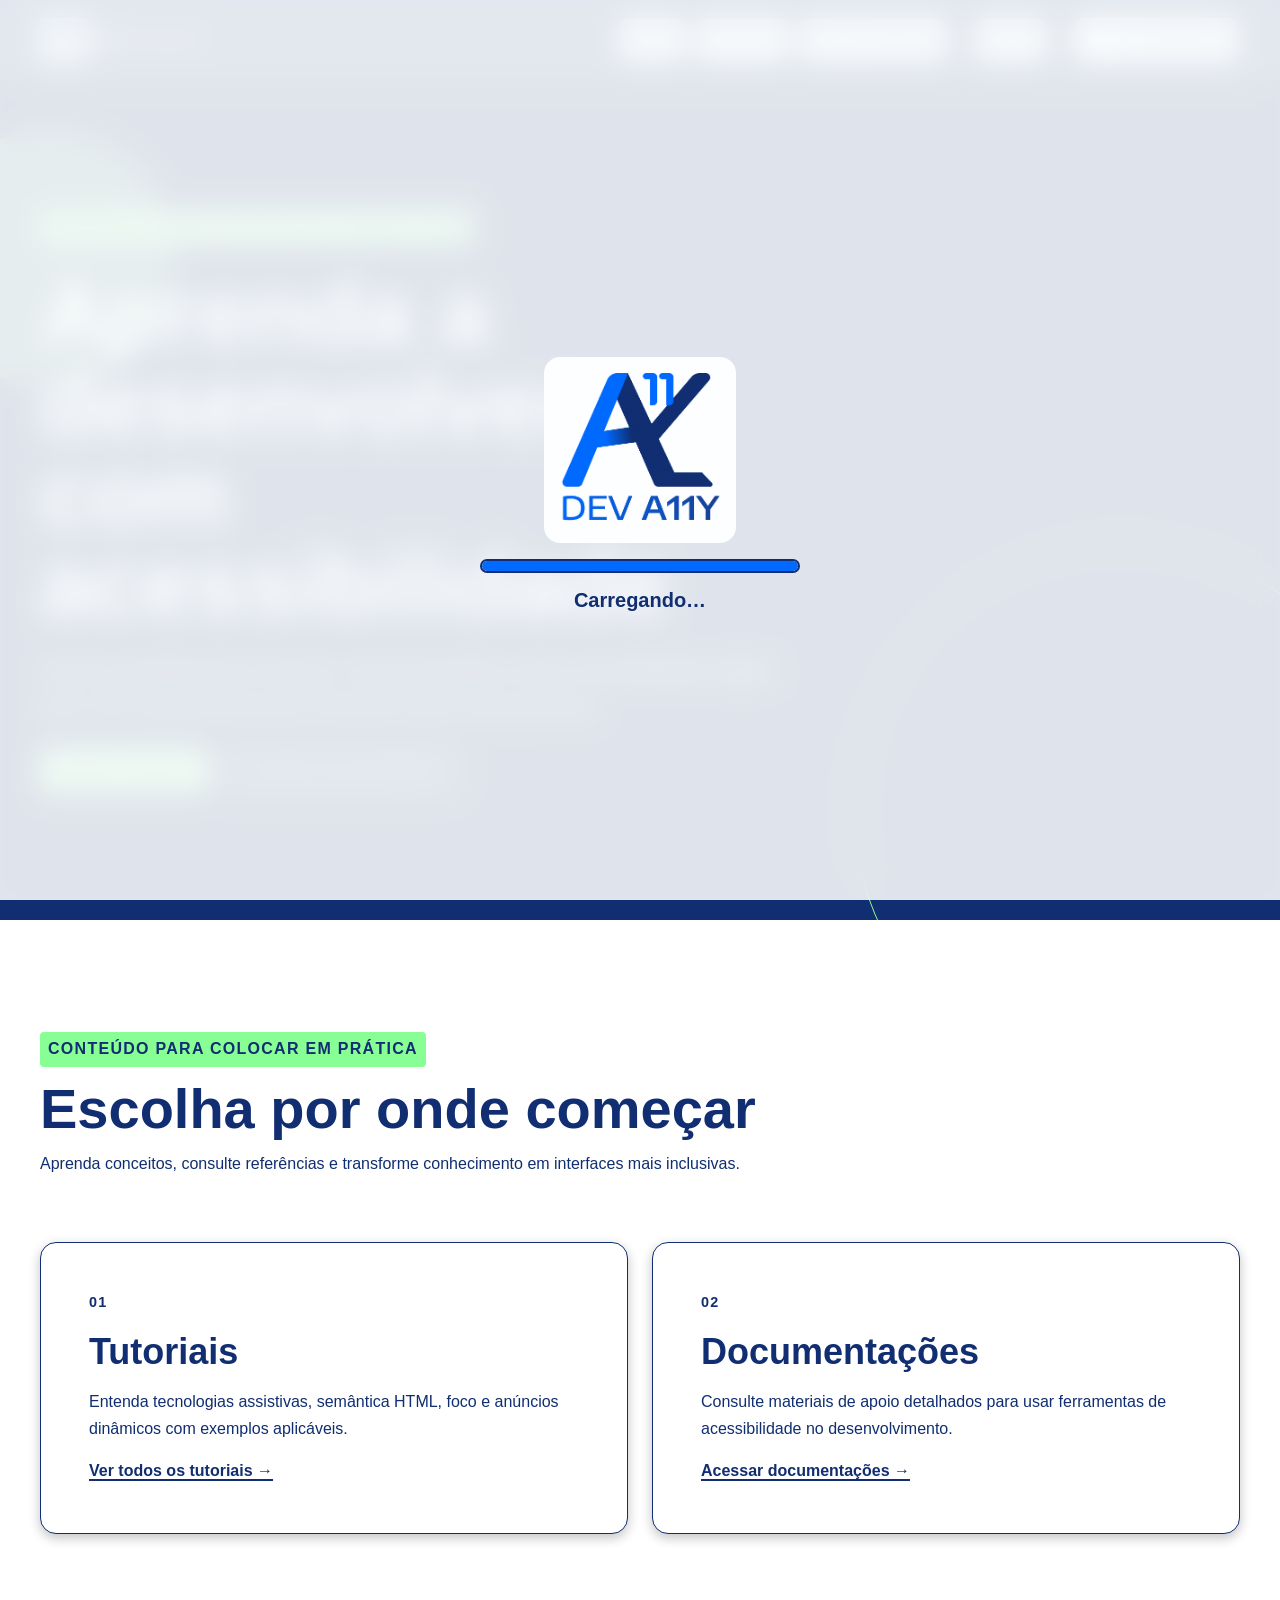
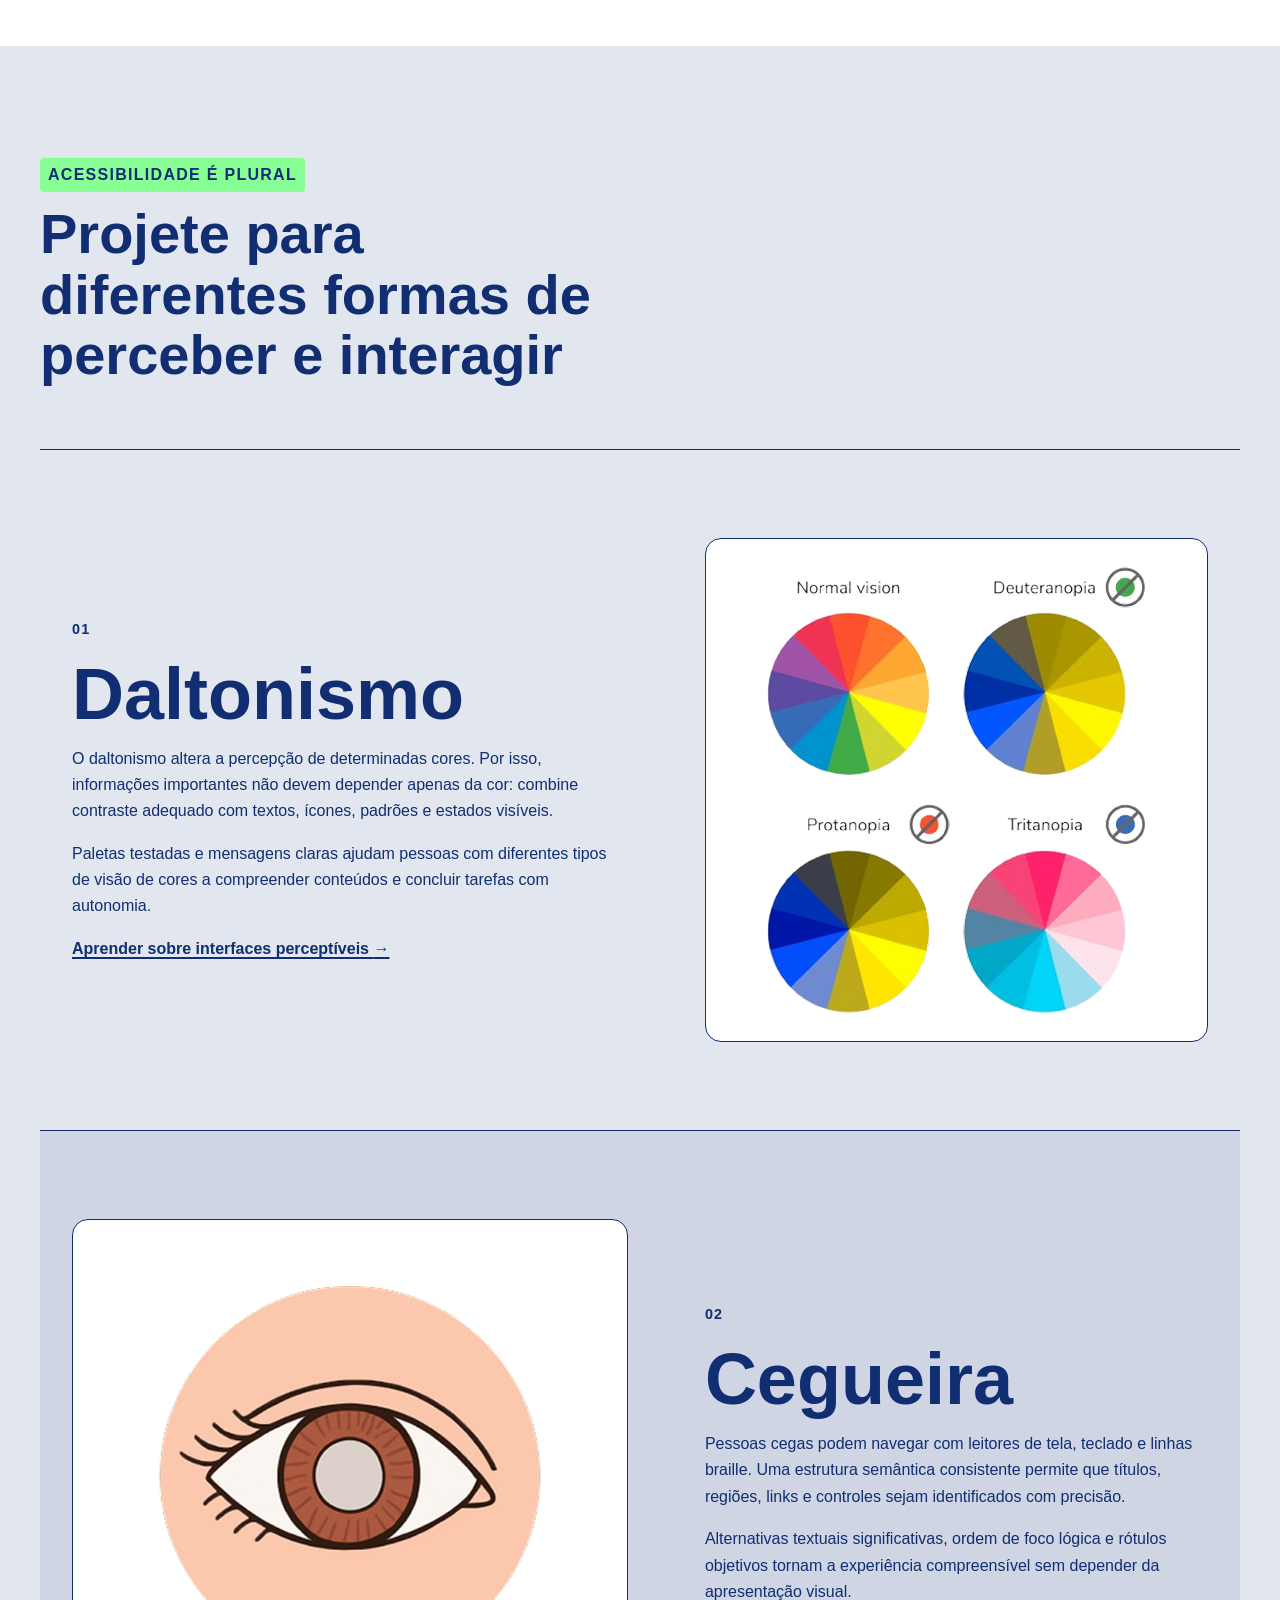
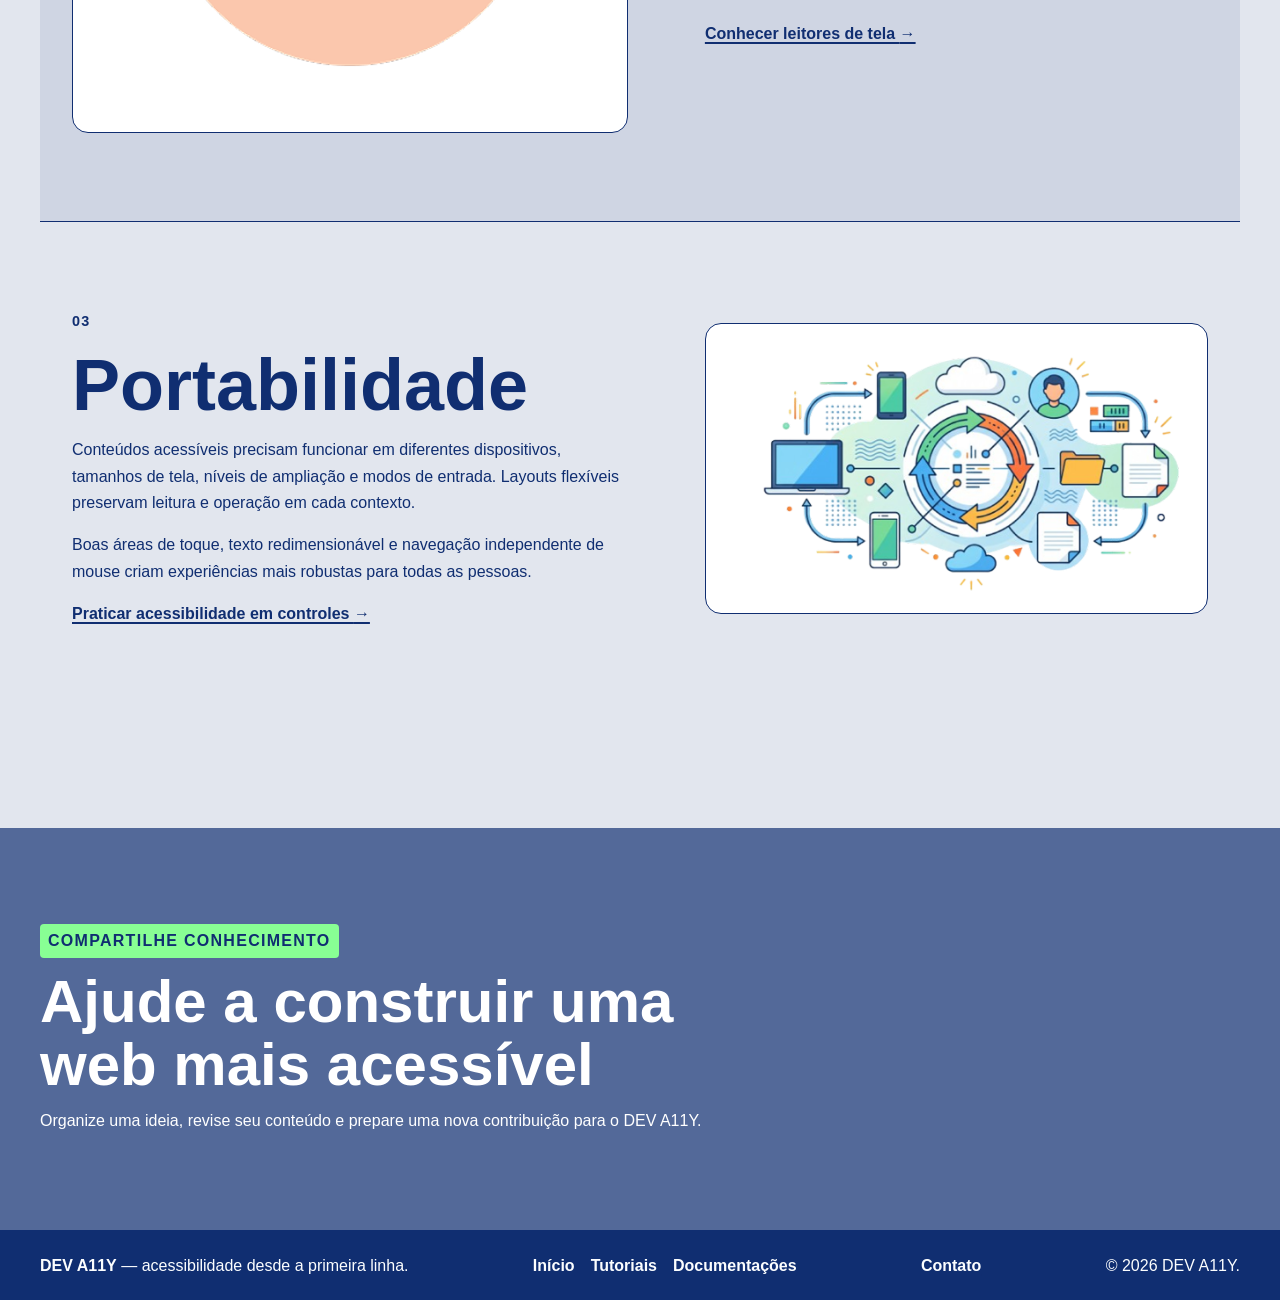
<file: index.html>
<!DOCTYPE html>
<html lang="pt-BR" data-palette="palette-01" data-font-scale="72">
<head>
    <meta charset="UTF-8">
    <meta name="viewport" content="width=device-width, initial-scale=1.0">
    <meta name="description" content="Aprenda desenvolvimento acessível com tutoriais gratuitos, documentação e exercícios práticos do DEV A11Y.">
    <title>Início | DEV A11Y</title>
    <link rel="icon" type="image/png" href="./assets/images/DevA11Y-logo.png">
    <link rel="stylesheet" href="./Style/base.css">
    <link rel="stylesheet" href="./Style/index.css">
    <script src="./js/app.js" defer></script>
</head>
<body data-page="home">
    <a class="skip-link" href="#conteudo-principal">Ir para o conteúdo principal</a>

    <header class="site-header">
        <div class="shell site-header__inner">
            <a class="brand" href="./index.html" aria-label="DEV A11Y — página inicial">DEV A11Y</a>

            <nav class="primary-nav" aria-label="Navegação principal">
                <ul class="nav-list">
                    <li><a href="./index.html" aria-current="page">Início</a></li>
                    <li><a href="./html/blog.html">Tutoriais</a></li>
                    <li><a href="./html/artigos.html">Documentações</a></li>
                    <li><a href="./html/post.html">Criar conteúdo</a></li>
                </ul>
            </nav>

            <details class="a11y-tools" data-a11y-tools>
                <summary>Acessibilidade</summary>
                <div class="a11y-panel">
                    <div class="a11y-fields">
                        <fieldset>
                            <legend>Mudar paleta para o daltonismo</legend>
                            <div class="a11y-palette-options">
                                <button class="a11y-swatch" type="button" data-palette-option="palette-01" aria-label="Paleta 1, branco, azul-escuro e verde-claro" aria-pressed="true"><span aria-hidden="true">1</span></button>
                                <button class="a11y-swatch" type="button" data-palette-option="palette-02" aria-label="Paleta 2, preto com cinza" aria-pressed="false"><span aria-hidden="true">2</span></button>
                                <button class="a11y-swatch" type="button" data-palette-option="palette-03" aria-label="Paleta 3, azul-violeta com amarelo" aria-pressed="false"><span aria-hidden="true">3</span></button>
                                <button class="a11y-swatch" type="button" data-palette-option="palette-04" aria-label="Paleta 4, verde-escuro com ciano" aria-pressed="false"><span aria-hidden="true">4</span></button>
                                <button class="a11y-swatch" type="button" data-palette-option="palette-05" aria-label="Paleta 5, cinza-escuro com cinza-claro" aria-pressed="false"><span aria-hidden="true">5</span></button>
                                <button class="a11y-swatch" type="button" data-palette-option="palette-06" aria-label="Paleta 6, azul-petróleo com verde-limão" aria-pressed="false"><span aria-hidden="true">6</span></button>
                                <button class="a11y-swatch" type="button" data-palette-option="palette-07" aria-label="Paleta 7, verde-petróleo com verde-claro" aria-pressed="false"><span aria-hidden="true">7</span></button>
                                <button class="a11y-swatch" type="button" data-palette-option="palette-08" aria-label="Paleta 8, verde-petróleo com rosa" aria-pressed="false"><span aria-hidden="true">8</span></button>
                            </div>
                        </fieldset>

                        <fieldset>
                            <legend>Mudar o tamanho da fonte</legend>
                            <div class="a11y-font-controls">
                                <button type="button" data-font-decrease aria-label="Diminuir o tamanho da fonte">−</button>
                                <output data-font-label>72%</output>
                                <button type="button" data-font-increase aria-label="Aumentar o tamanho da fonte">+</button>
                            </div>
                        </fieldset>
                    </div>
                    <button class="button button--secondary" type="button" data-a11y-close>Fechar</button>
                </div>
            </details>
        </div>
    </header>

    <main id="conteudo-principal" tabindex="-1">
        <section class="home-hero" aria-labelledby="titulo-home">
            <div class="shell home-hero__content">
                <p class="home-hero__eyebrow">Desenvolvimento inclusivo começa aqui</p>
                <h1 id="titulo-home">Aprenda a desenvolver com acessibilidade</h1>
                <p class="home-hero__subtitle">Acesse gratuitamente tutoriais e documentações sobre acessibilidade digital para criar experiências que funcionem para mais pessoas.</p>
                <div class="home-hero__actions">
                    <a class="button button--primary" href="./html/blog.html">Explorar tutoriais</a>
                    <a class="button button--secondary" href="./html/artigos.html">Consultar documentações</a>
                </div>
            </div>
        </section>

        <section class="home-paths" aria-labelledby="titulo-caminhos">
            <div class="shell">
                <div class="home-section-heading">
                    <p class="home-section-heading__eyebrow">Conteúdo para colocar em prática</p>
                    <h2 id="titulo-caminhos">Escolha por onde começar</h2>
                    <p>Aprenda conceitos, consulte referências e transforme conhecimento em interfaces mais inclusivas.</p>
                </div>
                <div class="home-card-grid">
                    <article class="home-card">
                        <div class="home-card__number" aria-hidden="true">01</div>
                        <h3>Tutoriais</h3>
                        <p>Entenda tecnologias assistivas, semântica HTML, foco e anúncios dinâmicos com exemplos aplicáveis.</p>
                        <a href="./html/blog.html">Ver todos os tutoriais <span aria-hidden="true">→</span></a>
                    </article>
                    <article class="home-card">
                        <div class="home-card__number" aria-hidden="true">02</div>
                        <h3>Documentações</h3>
                        <p>Consulte materiais de apoio detalhados para usar ferramentas de acessibilidade no desenvolvimento.</p>
                        <a href="./html/documentacao.html">Acessar documentações <span aria-hidden="true">→</span></a>
                    </article>
                </div>
            </div>
        </section>

        <section class="home-features" aria-labelledby="titulo-acessibilidade">
            <div class="shell">
                <div class="home-section-heading">
                    <p class="home-section-heading__eyebrow">Acessibilidade é plural</p>
                    <h2 id="titulo-acessibilidade">Projete para diferentes formas de perceber e interagir</h2>
                </div>

                <article class="home-feature">
                    <div class="home-feature__content">
                        <p class="home-feature__index" aria-hidden="true">01</p>
                        <h3>Daltonismo</h3>
                        <p>O daltonismo altera a percepção de determinadas cores. Por isso, informações importantes não devem depender apenas da cor: combine contraste adequado com textos, ícones, padrões e estados visíveis.</p>
                        <p>Paletas testadas e mensagens claras ajudam pessoas com diferentes tipos de visão de cores a compreender conteúdos e concluir tarefas com autonomia.</p>
                        <a href="./html/blog.html">Aprender sobre interfaces perceptíveis <span aria-hidden="true">→</span></a>
                    </div>
                    <figure class="home-feature__media">
                        <img src="assets/images/daltonismo-grafico.png" alt="Comparação de um gráfico percebido com diferentes tipos de daltonismo" data-image-fallback>
                        <figcaption class="image-fallback" data-image-fallback-note hidden>Imagem indisponível: Comparação de um gráfico percebido com diferentes tipos de daltonismo. Caminho esperado: <code>assets/images/daltonismo-grafico.png</code>.</figcaption>
                        <noscript><p>Descrição da imagem: Comparação de um gráfico percebido com diferentes tipos de daltonismo. Caminho esperado: <code>assets/images/daltonismo-grafico.png</code>.</p></noscript>
                    </figure>
                </article>

                <article class="home-feature home-feature--reverse">
                    <div class="home-feature__content">
                        <p class="home-feature__index" aria-hidden="true">02</p>
                        <h3>Cegueira</h3>
                        <p>Pessoas cegas podem navegar com leitores de tela, teclado e linhas braille. Uma estrutura semântica consistente permite que títulos, regiões, links e controles sejam identificados com precisão.</p>
                        <p>Alternativas textuais significativas, ordem de foco lógica e rótulos objetivos tornam a experiência compreensível sem depender da apresentação visual.</p>
                        <a href="./html/documentacao.html">Conhecer leitores de tela <span aria-hidden="true">→</span></a>
                    </div>
                    <figure class="home-feature__media">
                        <img src="assets/images/cegueira-olho.png" alt="Ilustração de um olho representando acesso ao conteúdo por pessoas cegas" data-image-fallback>
                        <figcaption class="image-fallback" data-image-fallback-note hidden>Imagem indisponível: Ilustração de um olho representando acesso ao conteúdo por pessoas cegas. Caminho esperado: <code>assets/images/cegueira-olho.png</code>.</figcaption>
                        <noscript><p>Descrição da imagem: Ilustração de um olho representando acesso ao conteúdo por pessoas cegas. Caminho esperado: <code>assets/images/cegueira-olho.png</code>.</p></noscript>
                    </figure>
                </article>

                <article class="home-feature">
                    <div class="home-feature__content">
                        <p class="home-feature__index" aria-hidden="true">03</p>
                        <h3>Portabilidade</h3>
                        <p>Conteúdos acessíveis precisam funcionar em diferentes dispositivos, tamanhos de tela, níveis de ampliação e modos de entrada. Layouts flexíveis preservam leitura e operação em cada contexto.</p>
                        <p>Boas áreas de toque, texto redimensionável e navegação independente de mouse criam experiências mais robustas para todas as pessoas.</p>
                        <a href="./html/exercicio.html">Praticar acessibilidade em controles <span aria-hidden="true">→</span></a>
                    </div>
                    <figure class="home-feature__media">
                        <img src="assets/images/portabilidade-dispositivos.png" alt="Computador, tablet e celular exibindo o mesmo conteúdo de forma adaptável" data-image-fallback>
                        <figcaption class="image-fallback" data-image-fallback-note hidden>Imagem indisponível: Computador, tablet e celular exibindo o mesmo conteúdo de forma adaptável. Caminho esperado: <code>assets/images/portabilidade-dispositivos.png</code>.</figcaption>
                        <noscript><p>Descrição da imagem: Computador, tablet e celular exibindo o mesmo conteúdo de forma adaptável. Caminho esperado: <code>assets/images/portabilidade-dispositivos.png</code>.</p></noscript>
                    </figure>
                </article>
            </div>
        </section>

        <section class="home-cta" aria-labelledby="titulo-cta">
            <div class="shell home-cta__inner">
                <div>
                    <p class="home-cta__eyebrow">Compartilhe conhecimento</p>
                    <h2 id="titulo-cta">Ajude a construir uma web mais acessível</h2>
                    <p>Organize uma ideia, revise seu conteúdo e prepare uma nova contribuição para o DEV A11Y.</p>
                </div>
                <a class="button button--primary" href="./html/post.html">Criar conteúdo</a>
            </div>
        </section>
    </main>

    <footer class="site-footer">
        <div class="shell footer-inner">
            <p><strong>DEV A11Y</strong> — acessibilidade desde a primeira linha.</p>
            <nav class="footer-nav" aria-label="Navegação do rodapé">
                <a href="./index.html">Início</a>
                <a href="./html/blog.html">Tutoriais</a>
                <a href="./html/artigos.html">Documentações</a>
                <a href="./html/post.html">Criar conteúdo</a>
            </nav>
            <a class="footer-contact" href="mailto:guerrierosantoslucas@gmail.com">Contato</a>
            <p class="site-footer__legal">© <span data-current-year>2026</span> DEV A11Y.</p>
        </div>
    </footer>

    <div class="live-region sr-only" data-live-region aria-live="polite" aria-atomic="true"></div>
</body>
</html>
</file>
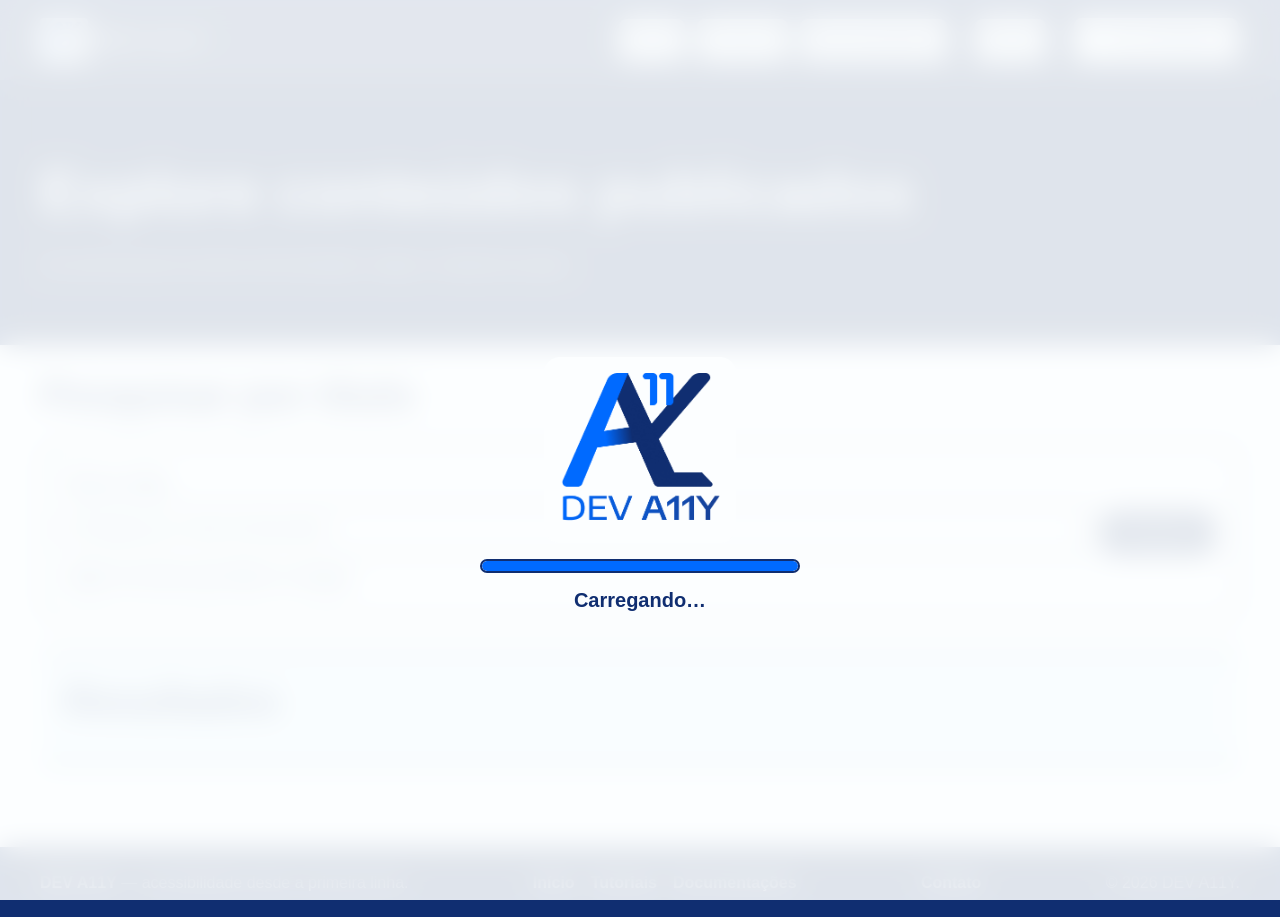
<file: html/artigos.html>
<!DOCTYPE html>
<html lang="pt-BR" data-palette="palette-01" data-font-scale="72">
    <head>
        <meta charset="UTF-8">
        <meta name="viewport" content="width=device-width, initial-scale=1.0">
        <meta name="description"
            content="Lista de artigos publicados e documentação do DEV A11Y.">
        <title>Artigos e Documentações | DEV A11Y</title>
        <link rel="icon" type="image/png"
            href="../assets/images/DevA11Y-logo.png">
        <link rel="stylesheet" href="../Style/base.css">
        <script src="../js/app.js" defer></script>
        <script src="../js/articles.js" defer></script>
    </head>
    <body data-page="articles">
        <a class="skip-link" href="#conteudo-principal">Ir para o conteúdo
            principal</a>

        <header class="site-header">
            <div class="container header-inner">
                <a class="brand" href="../index.html"
                    aria-label="DEV A11Y — página inicial">DEV A11Y</a>

                <nav class="primary-nav" aria-label="Navegação principal">
                    <ul class="nav-list">
                        <li><a href="../index.html">Início</a></li>
                        <li><a href="blog.html">Tutoriais</a></li>
                        <li><a href="artigos.html"
                                aria-current="page">Documentações</a></li>
                        <li><a href="post.html">Criar conteúdo</a></li>
                    </ul>
                </nav>

                <details class="a11y-tools" data-a11y-tools>
                    <summary>Acessibilidade</summary>
                    <div class="a11y-panel">
                        <fieldset>
                            <legend>Mudar paleta para o daltonismo</legend>
                            <div class="palette-options">
                                <button class="palette-button" type="button"
                                    data-palette-option="palette-01"
                                    aria-pressed="true">Paleta 1</button>
                                <button class="palette-button" type="button"
                                    data-palette-option="palette-02"
                                    aria-pressed="false">Paleta 2</button>
                                <button class="palette-button" type="button"
                                    data-palette-option="palette-03"
                                    aria-pressed="false">Paleta 3</button>
                                <button class="palette-button" type="button"
                                    data-palette-option="palette-04"
                                    aria-pressed="false">Paleta 4</button>
                                <button class="palette-button" type="button"
                                    data-palette-option="palette-05"
                                    aria-pressed="false">Paleta 5</button>
                                <button class="palette-button" type="button"
                                    data-palette-option="palette-06"
                                    aria-pressed="false">Paleta 6</button>
                                <button class="palette-button" type="button"
                                    data-palette-option="palette-07"
                                    aria-pressed="false">Paleta 7</button>
                                <button class="palette-button" type="button"
                                    data-palette-option="palette-08"
                                    aria-pressed="false">Paleta 8</button>
                            </div>
                        </fieldset>

                        <fieldset>
                            <legend>Mudar o tamanho da fonte</legend>
                            <div class="font-controls">
                                <button type="button" data-font-decrease
                                    aria-label="Diminuir o tamanho da fonte">A−</button>
                                <output data-font-label>72%</output>
                                <button type="button" data-font-increase
                                    aria-label="Aumentar o tamanho da fonte">A+</button>
                            </div>
                        </fieldset>

                        <button class="button button-secondary" type="button"
                            data-a11y-close>Fechar painel</button>
                    </div>
                </details>
            </div>
        </header>

        <main id="conteudo-principal" tabindex="-1">
            <section class="page-hero" aria-labelledby="titulo-artigos">
                <div class="page-hero__content">
                    <br>
                    <h1 id="titulo-artigos">Explore conteúdos
                        publicados</h1>
                    <p>Use esta lista para encontrar documentações, artigos
                        e materiais de apoio.</p>
                </div>
            </section>
            <br>
            <div class="container">
                <section class="content-search"
                    aria-labelledby="titulo-pesquisa">
                    <h2 id="titulo-pesquisa">Pesquisar por título</h2>
                    <form class="search-form" role="search" data-article-search>
                        <label for="article-search-input">Buscar artigo</label>
                        <div class="search-field">
                            <input id="article-search-input" type="search"
                                name="q" autocomplete="off"
                                placeholder="Pesquisar por nome do documento"
                                data-search-input
                                aria-describedby="article-search-status">
                            <button type="submit" class="button button-primary"
                                data-search-submit disabled>Pesquisar</button>
                        </div>
                        <p class="search-status" id="article-search-status"
                            data-search-status aria-live="polite">Digite um
                            termo para filtrar os artigos.</p>
                    </form>
                </section>

                <section class="article-list" aria-labelledby="titulo-lista">
                    <h2 id="titulo-lista">Resultados</h2>
                    <div class="articles-grid" data-article-list>
                        <p class="article-message" data-article-empty>Carregando
                            artigos...</p>
                    </div>
                </section>
            </div>
        </main>

        <footer class="site-footer">
            <div class="shell footer-inner">
                <p><strong>DEV A11Y</strong> — acessibilidade desde a primeira linha.</p>
                <nav class="footer-nav" aria-label="Navegação do rodapé">
                    <a href="../index.html">Início</a>
                    <a href="blog.html">Tutoriais</a>
                    <a href="artigos.html">Documentações</a>
                    <a href="post.html">Criar conteúdo</a>
                </nav>
                <a class="footer-contact" href="mailto:guerrierosantoslucas@gmail.com">Contato</a>
                <p class="site-footer__legal">© <span data-current-year>2026</span> DEV A11Y.</p>
            </div>
        </footer>

        <div class="live-region sr-only" data-live-region aria-live="polite"
            aria-atomic="true"></div>
    </body>
</html>
</file>
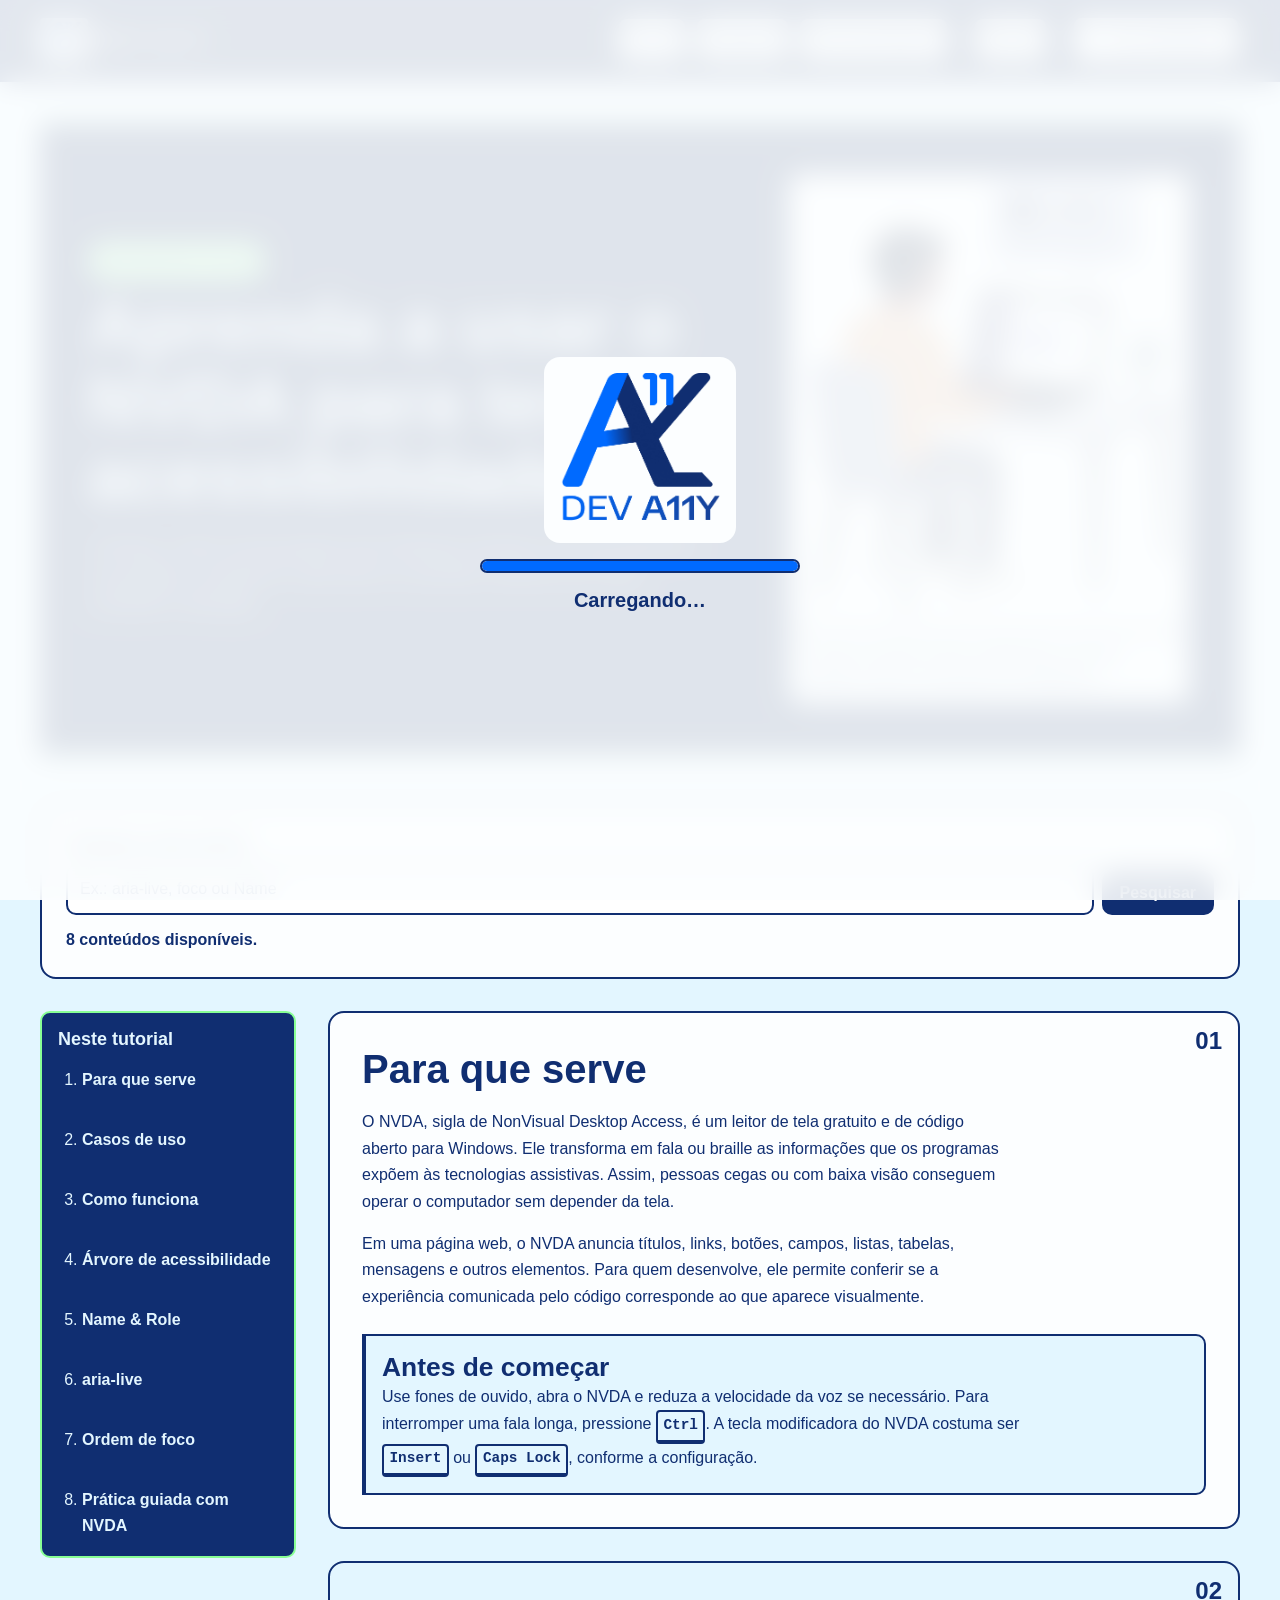
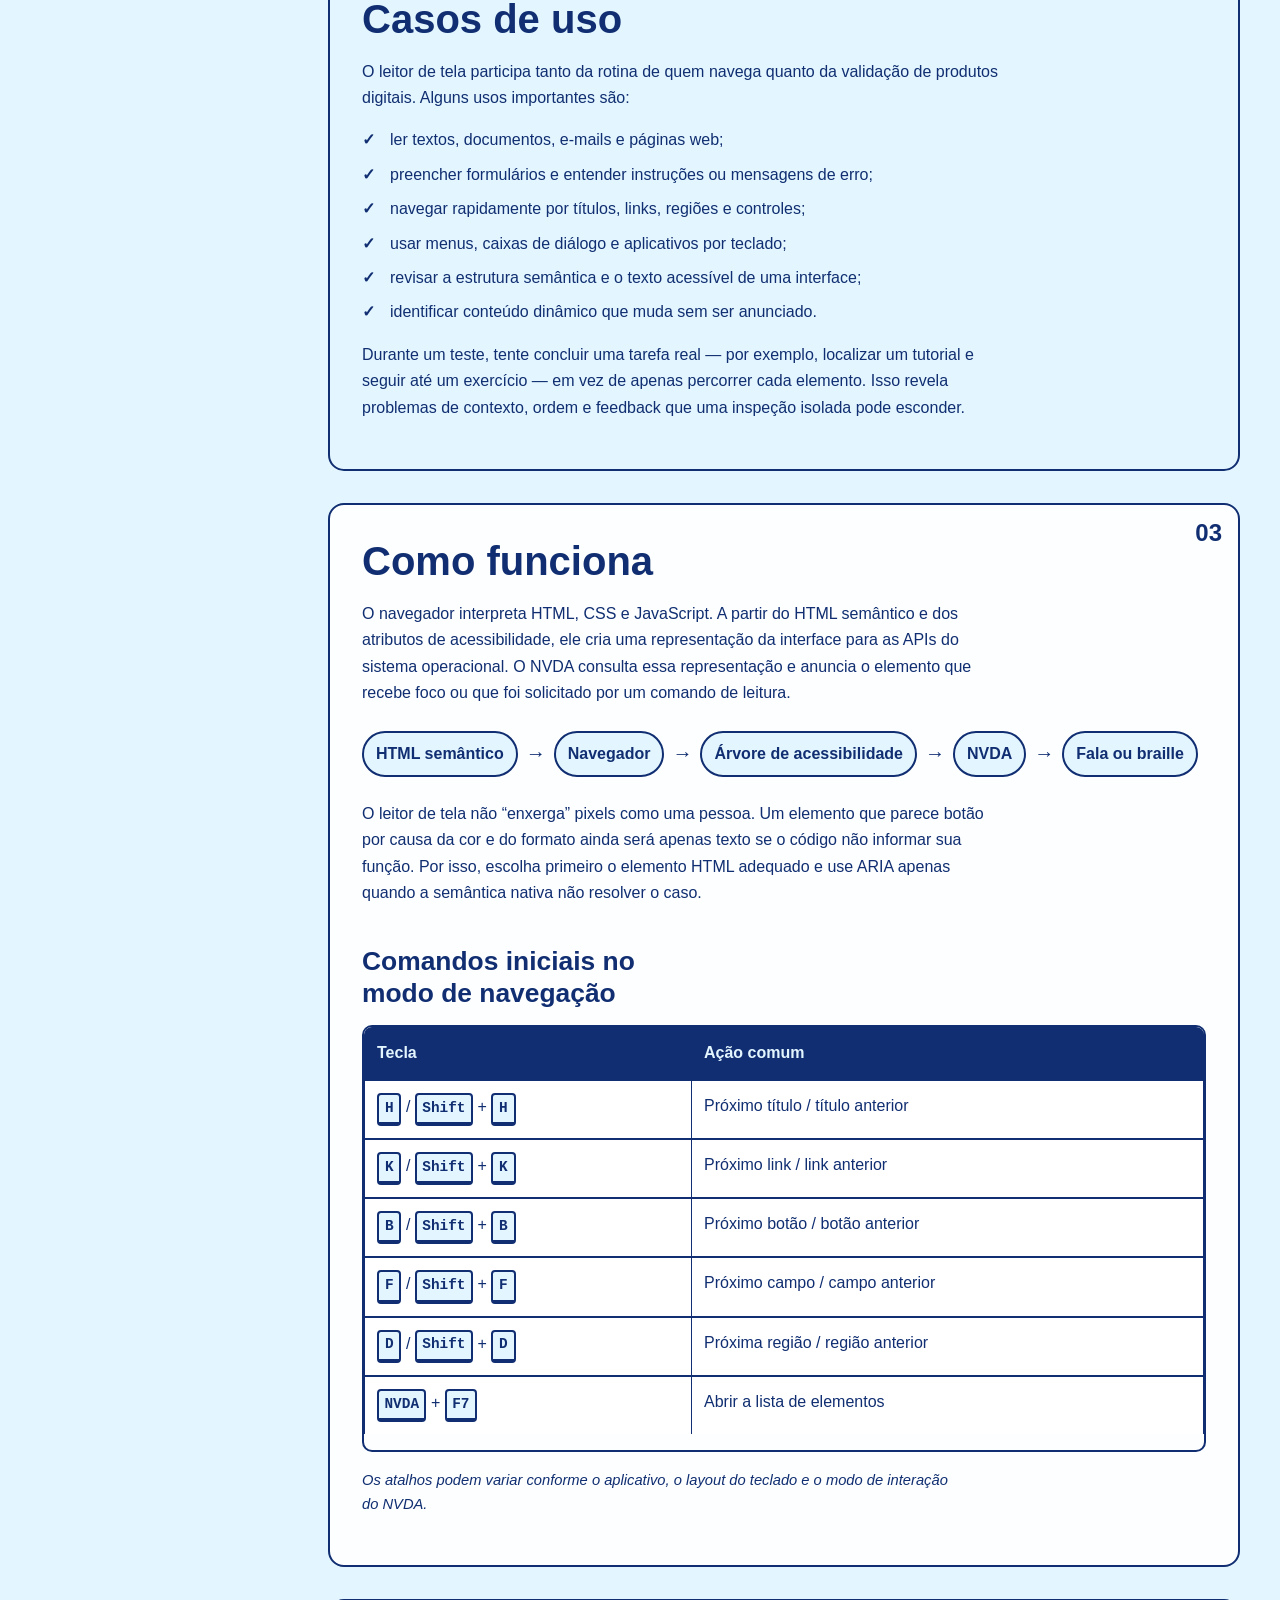
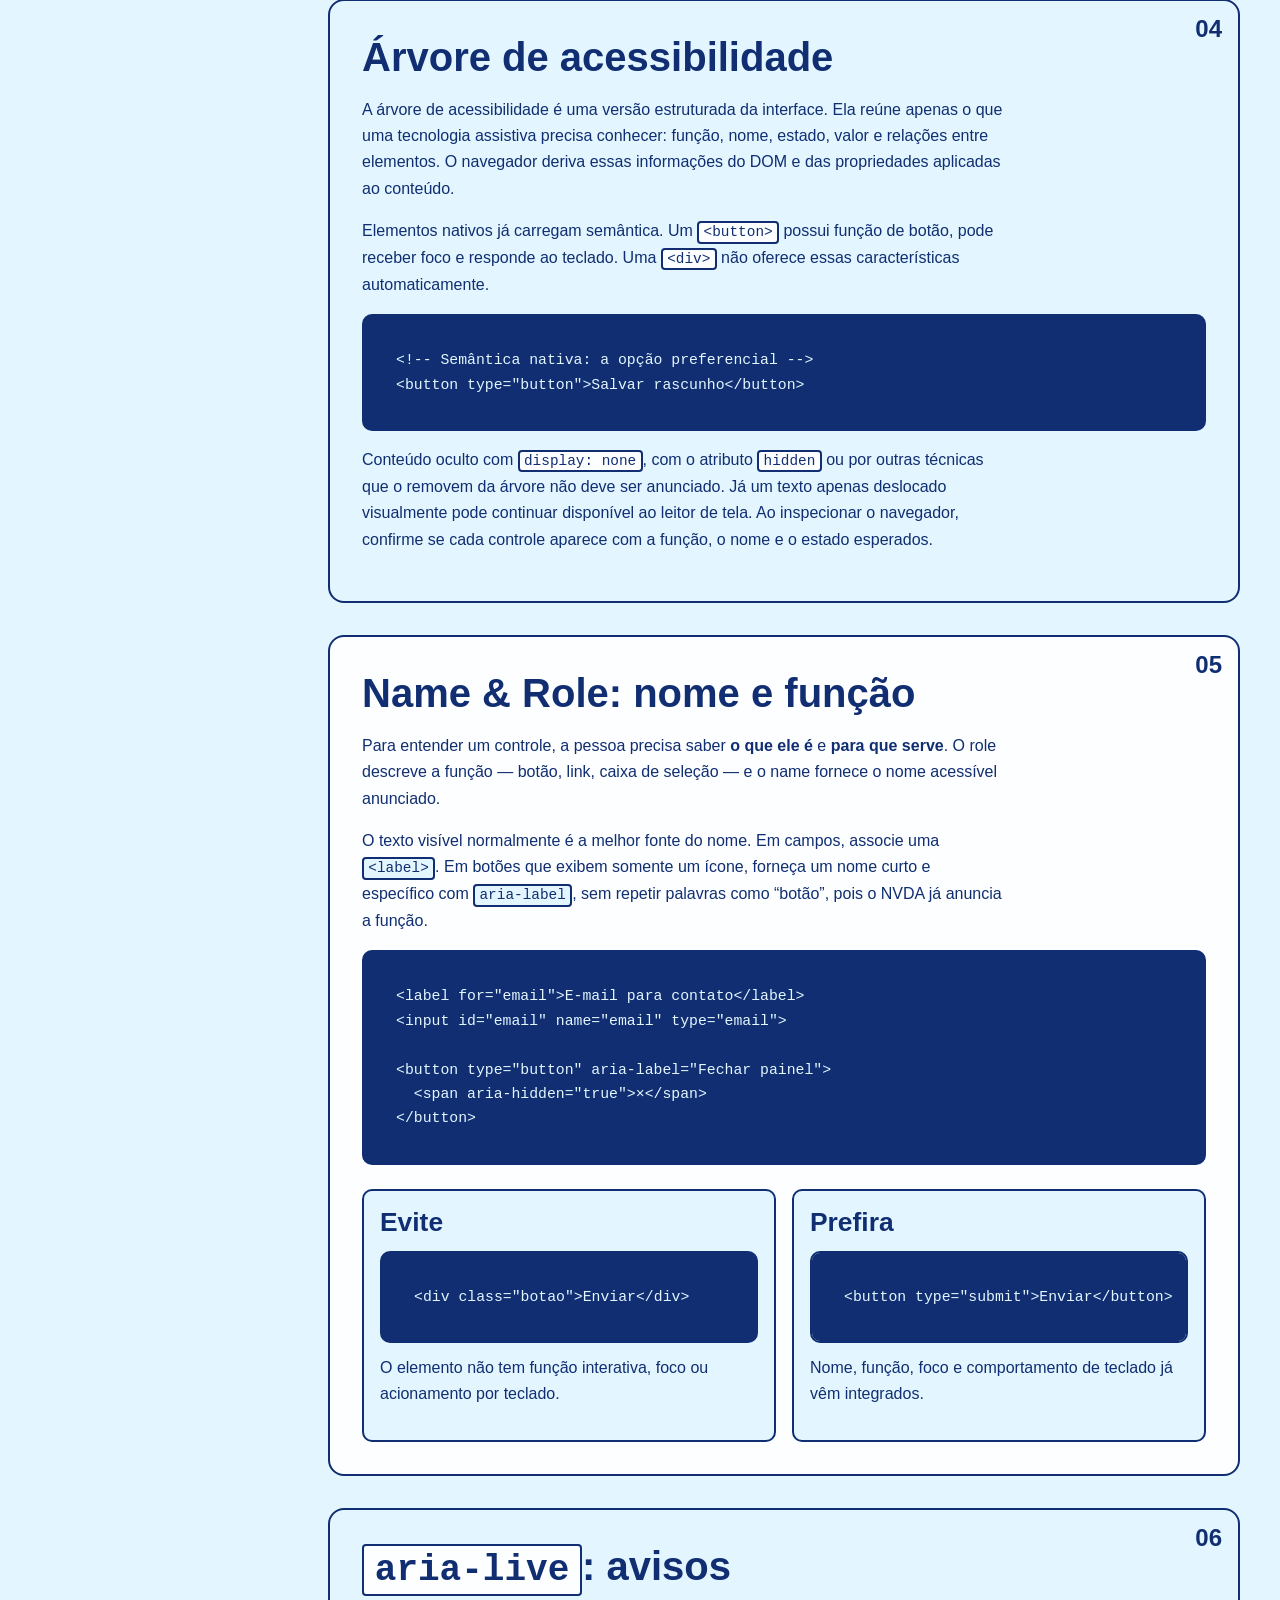
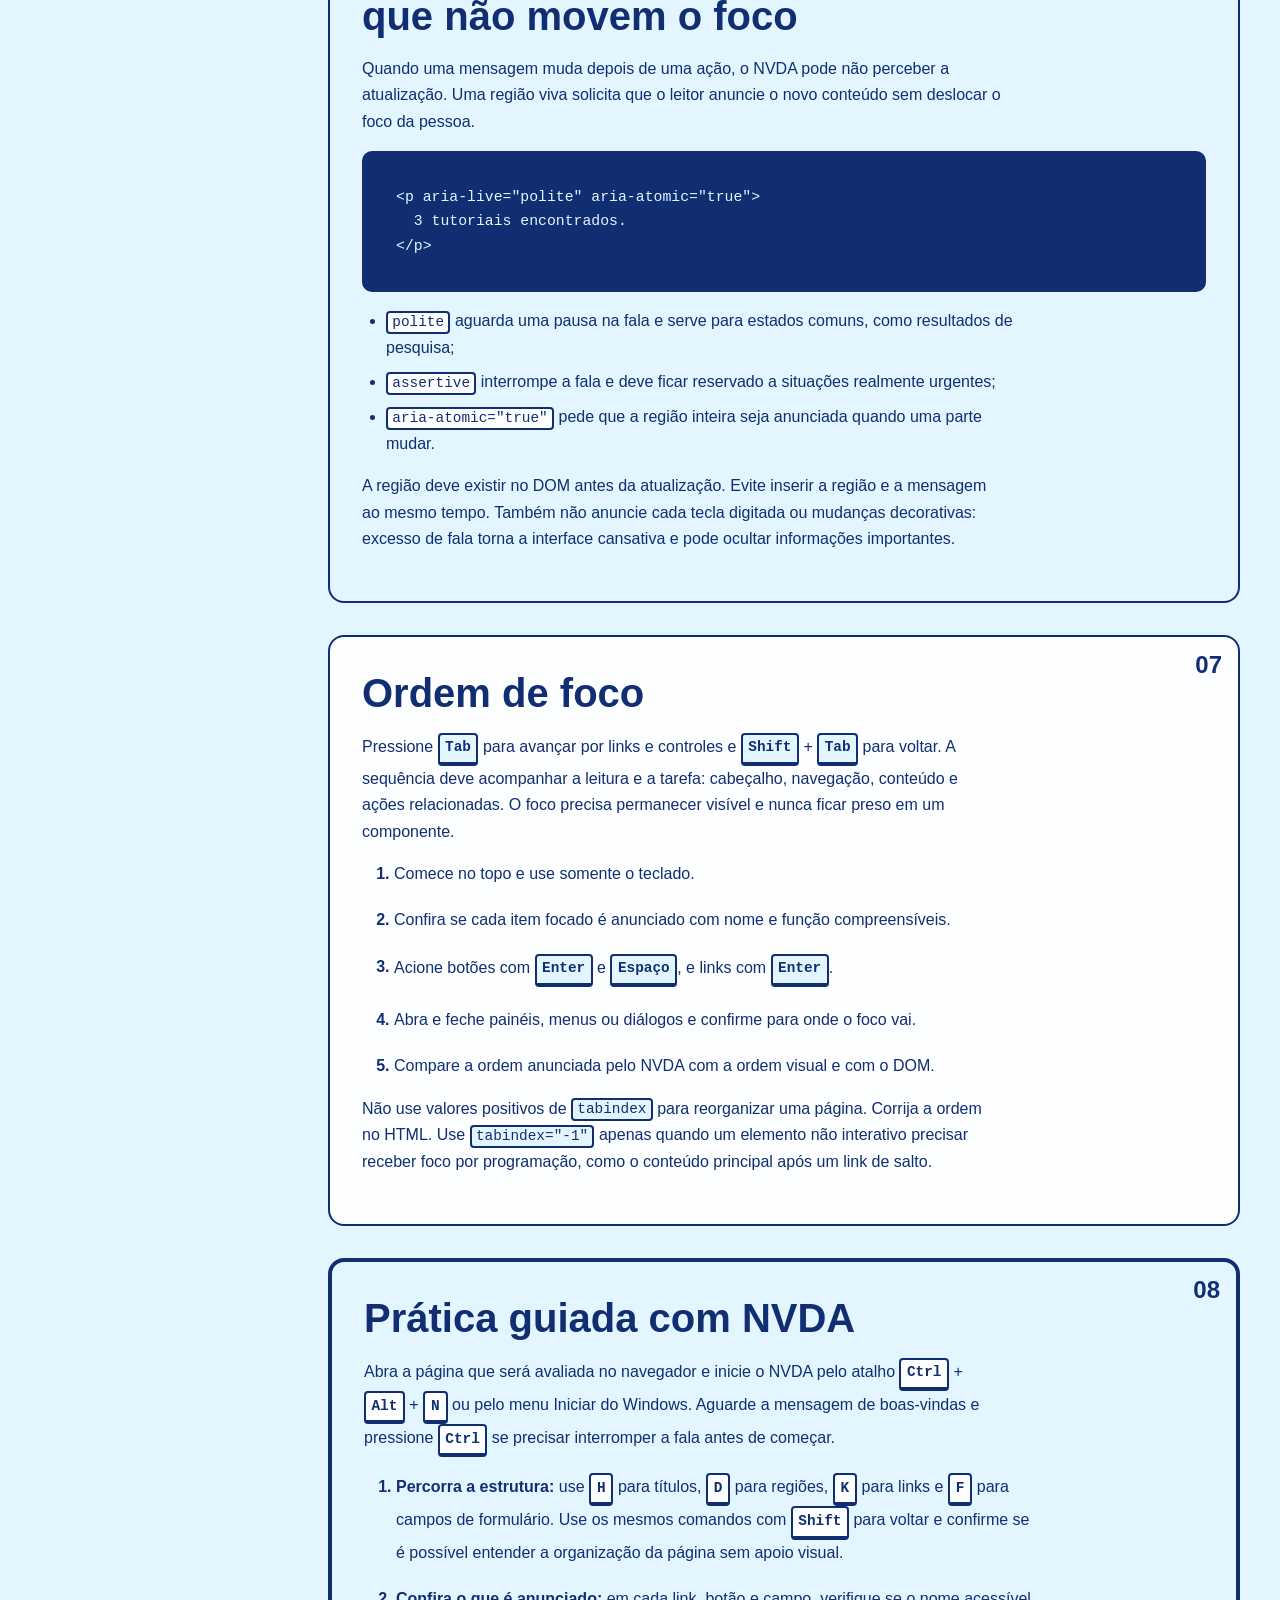
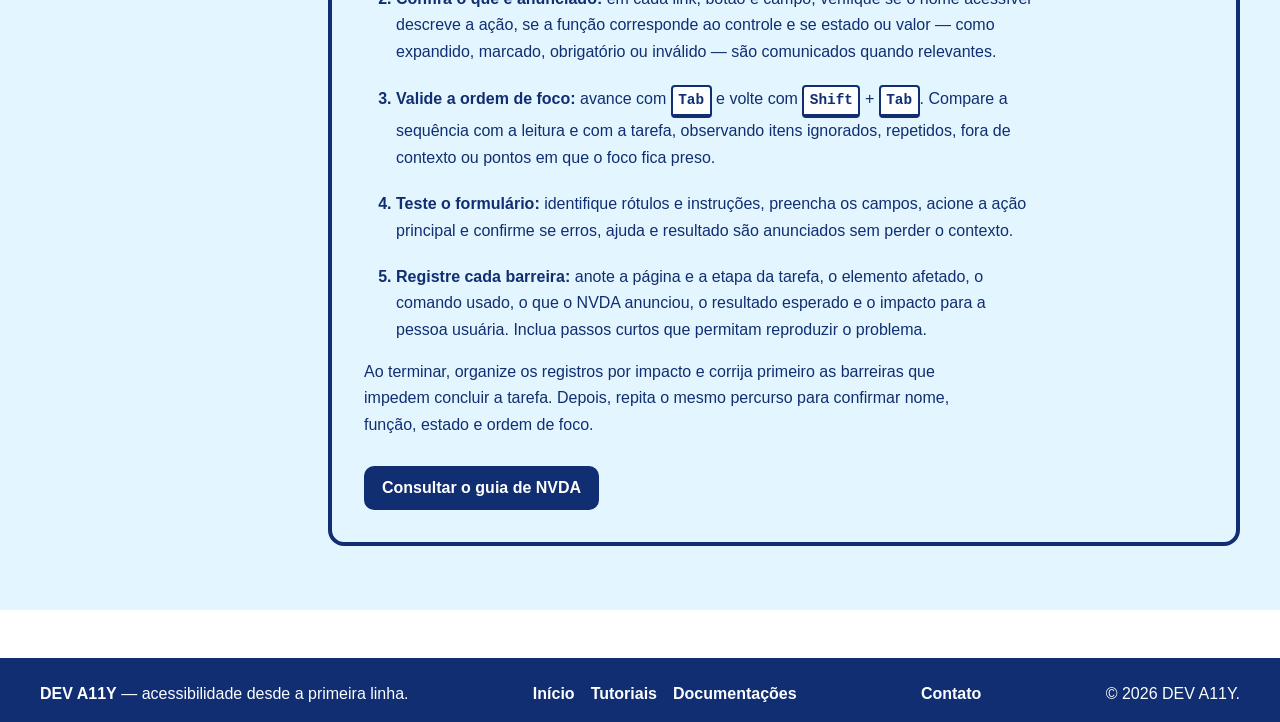
<file: html/blog.html>
<!doctype html>
<html lang="pt-BR" data-palette="palette-01" data-font-scale="72">
<head>
  <meta charset="utf-8">
  <meta name="viewport" content="width=device-width, initial-scale=1">
  <meta name="description" content="Tutorial completo de NVDA para aprender a navegar, entender a árvore de acessibilidade e testar interfaces inclusivas.">
  <title>Tutoriais de acessibilidade | DEV A11Y</title>
  <link rel="icon" type="image/png" href="../assets/images/DevA11Y-logo.png">
  <link rel="stylesheet" href="../Style/base.css">
  <link rel="stylesheet" href="../Style/blog.css">
  <script src="../js/app.js" defer></script>
</head>
<body data-page="tutorials">
  <a class="skip-link" href="#conteudo-principal">Ir para o conteúdo principal</a>

  <header class="site-header">
    <div class="container header-inner">
      <a class="brand" href="../index.html" aria-label="DEV A11Y — página inicial">DEV A11Y</a>

      <nav class="site-nav" aria-label="Navegação principal">
        <ul class="nav-list">
          <li><a href="../index.html">Início</a></li>
          <li><a href="blog.html" aria-current="page">Tutoriais</a></li>
          <li><a href="artigos.html">Documentações</a></li>
          <li><a href="post.html">Criar conteúdo</a></li>
        </ul>
      </nav>

      <details class="a11y-tools" data-a11y-tools>
        <summary>Acessibilidade</summary>
        <div class="a11y-panel">
          <fieldset>
            <legend>Mudar paleta para o daltonismo</legend>
            <div class="palette-grid">
              <button type="button" data-palette-option="palette-01" aria-pressed="true">Branco, azul-escuro e verde-claro</button>
              <button type="button" data-palette-option="palette-02" aria-pressed="false">Escala de cinza</button>
              <button type="button" data-palette-option="palette-03" aria-pressed="false">Azul-escuro e amarelo</button>
              <button type="button" data-palette-option="palette-04" aria-pressed="false">Verde-escuro e ciano</button>
              <button type="button" data-palette-option="palette-05" aria-pressed="false">Cinza de alto contraste</button>
              <button type="button" data-palette-option="palette-06" aria-pressed="false">Azul-petróleo e verde-limão</button>
              <button type="button" data-palette-option="palette-07" aria-pressed="false">Verde-petróleo e verde-claro</button>
              <button type="button" data-palette-option="palette-08" aria-pressed="false">Verde-escuro e rosa</button>
            </div>
          </fieldset>

          <fieldset>
            <legend>Mudar o tamanho da fonte</legend>
            <div class="font-controls">
              <button type="button" data-font-decrease aria-label="Diminuir tamanho da fonte">A−</button>
              <output data-font-label>72%</output>
              <button type="button" data-font-increase aria-label="Aumentar tamanho da fonte">A+</button>
            </div>
          </fieldset>

          <div class="a11y-actions">
            <button type="button" class="button button--secondary" data-a11y-close>Fechar</button>
          </div>
        </div>
      </details>
    </div>
  </header>

  <main id="conteudo-principal" tabindex="-1">
    <div class="container tutorial-layout">

      <header class="page-intro tutorial-hero">
        <div class="tutorial-hero__content">
          <p class="eyebrow">Leitor de tela</p>
          <h1>Aprenda a usar o NVDA para testar acessibilidade</h1>
          <p>Conheça o leitor de tela gratuito para Windows,entenda como ele interpreta uma página e transforme cada teste em decisões melhores de HTML, conteúdo e interação.</p>
        </div>
        <figure class="tutorial-cover">
          <img src="../assets/images/tutorial-nvda-capa.jpg" alt="Pessoa usando um notebook com fones de ouvido enquanto testa uma interface com o NVDA" data-image-fallback>
          <figcaption>O teste com leitor de tela complementa, mas não substitui, testes com pessoas com deficiência.</figcaption>
          <p class="image-fallback" data-image-fallback-note hidden>Imagem indisponível: Pessoa usando um notebook com fones de ouvido enquanto testa uma interface com o NVDA. Caminho esperado: <code>../assets/images/tutorial-nvda-capa.jpg</code>.</p>
          <noscript><p>Descrição da imagem: Pessoa usando um notebook com fones de ouvido enquanto testa uma interface com o NVDA. Caminho esperado: <code>../assets/images/tutorial-nvda-capa.jpg</code>.</p></noscript>
        </figure>
      </header>

      <form class="search-form tutorial-search" role="search" data-content-search>
        <label for="tutorial-search">Pesquisar neste tutorial</label>
        <div class="search-field">
          <input id="tutorial-search" name="q" type="search" autocomplete="off" placeholder="Ex.: aria-live, foco ou Name" data-search-input>
          <button type="submit" class="button button--primary" data-search-submit disabled>Pesquisar</button>
        </div>
        <p class="search-status" data-search-status aria-live="polite">Digite um termo para filtrar as seções do tutorial.</p>
        <noscript><p>A filtragem local exige JavaScript. Todo o conteúdo pesquisável continua disponível nesta página.</p></noscript>
      </form>

      <div class="tutorial-content">
        <aside class="tutorial-summary" aria-labelledby="sumario-titulo">
          <h2 id="sumario-titulo">Neste tutorial</h2>
          <ol>
            <li><a href="#para-que-serve">Para que serve</a></li>
            <li><a href="#casos-de-uso">Casos de uso</a></li>
            <li><a href="#como-funciona">Como funciona</a></li>
            <li><a href="#arvore-acessibilidade">Árvore de acessibilidade</a></li>
            <li><a href="#name-role">Name &amp; Role</a></li>
            <li><a href="#aria-live">aria-live</a></li>
            <li><a href="#ordem-foco">Ordem de foco</a></li>
            <li><a href="#pratica-guiada-nvda">Prática guiada com NVDA</a></li>
          </ol>
        </aside>

        <article class="tutorial-article" aria-label="Tutorial de NVDA">
          <section id="para-que-serve" class="tutorial-section" data-search-item>
            <p class="section-number" aria-hidden="true">01</p>
            <h2>Para que serve</h2>
            <p>O NVDA, sigla de <span lang="en">NonVisual Desktop Access</span>, é um leitor de tela gratuito e de código aberto para Windows. Ele transforma em fala ou braille as informações que os programas expõem às tecnologias assistivas. Assim, pessoas cegas ou com baixa visão conseguem operar o computador sem depender da tela.</p>
            <p>Em uma página web, o NVDA anuncia títulos, links, botões, campos, listas, tabelas, mensagens e outros elementos. Para quem desenvolve, ele permite conferir se a experiência comunicada pelo código corresponde ao que aparece visualmente.</p>
            <div class="callout">
              <h3>Antes de começar</h3>
              <p>Use fones de ouvido, abra o NVDA e reduza a velocidade da voz se necessário. Para interromper uma fala longa, pressione <kbd>Ctrl</kbd>. A tecla modificadora do NVDA costuma ser <kbd>Insert</kbd> ou <kbd>Caps Lock</kbd>, conforme a configuração.</p>
            </div>
          </section>

          <section id="casos-de-uso" class="tutorial-section" data-search-item>
            <p class="section-number" aria-hidden="true">02</p>
            <h2>Casos de uso</h2>
            <p>O leitor de tela participa tanto da rotina de quem navega quanto da validação de produtos digitais. Alguns usos importantes são:</p>
            <ul class="check-list">
              <li>ler textos, documentos, e-mails e páginas web;</li>
              <li>preencher formulários e entender instruções ou mensagens de erro;</li>
              <li>navegar rapidamente por títulos, links, regiões e controles;</li>
              <li>usar menus, caixas de diálogo e aplicativos por teclado;</li>
              <li>revisar a estrutura semântica e o texto acessível de uma interface;</li>
              <li>identificar conteúdo dinâmico que muda sem ser anunciado.</li>
            </ul>
            <p>Durante um teste, tente concluir uma tarefa real — por exemplo, localizar um tutorial e seguir até um exercício — em vez de apenas percorrer cada elemento. Isso revela problemas de contexto, ordem e feedback que uma inspeção isolada pode esconder.</p>
          </section>

          <section id="como-funciona" class="tutorial-section" data-search-item>
            <p class="section-number" aria-hidden="true">03</p>
            <h2>Como funciona</h2>
            <p>O navegador interpreta HTML, CSS e JavaScript. A partir do HTML semântico e dos atributos de acessibilidade, ele cria uma representação da interface para as APIs do sistema operacional. O NVDA consulta essa representação e anuncia o elemento que recebe foco ou que foi solicitado por um comando de leitura.</p>
            <div class="flow" aria-label="Fluxo entre o código e a pessoa usuária">
              <span>HTML semântico</span>
              <span aria-hidden="true">→</span>
              <span>Navegador</span>
              <span aria-hidden="true">→</span>
              <span>Árvore de acessibilidade</span>
              <span aria-hidden="true">→</span>
              <span>NVDA</span>
              <span aria-hidden="true">→</span>
              <span>Fala ou braille</span>
            </div>
            <p>O leitor de tela não “enxerga” pixels como uma pessoa. Um elemento que parece botão por causa da cor e do formato ainda será apenas texto se o código não informar sua função. Por isso, escolha primeiro o elemento HTML adequado e use ARIA apenas quando a semântica nativa não resolver o caso.</p>
            <h3>Comandos iniciais no modo de navegação</h3>
            <div class="table-wrap" tabindex="0" role="region" aria-label="Tabela de comandos iniciais do NVDA">
              <table>
                <thead>
                  <tr>
                    <th scope="col">Tecla</th>
                    <th scope="col">Ação comum</th>
                  </tr>
                </thead>
                <tbody>
                  <tr><td><kbd>H</kbd> / <kbd>Shift</kbd> + <kbd>H</kbd></td><td>Próximo título / título anterior</td></tr>
                  <tr><td><kbd>K</kbd> / <kbd>Shift</kbd> + <kbd>K</kbd></td><td>Próximo link / link anterior</td></tr>
                  <tr><td><kbd>B</kbd> / <kbd>Shift</kbd> + <kbd>B</kbd></td><td>Próximo botão / botão anterior</td></tr>
                  <tr><td><kbd>F</kbd> / <kbd>Shift</kbd> + <kbd>F</kbd></td><td>Próximo campo / campo anterior</td></tr>
                  <tr><td><kbd>D</kbd> / <kbd>Shift</kbd> + <kbd>D</kbd></td><td>Próxima região / região anterior</td></tr>
                  <tr><td><kbd>NVDA</kbd> + <kbd>F7</kbd></td><td>Abrir a lista de elementos</td></tr>
                </tbody>
              </table>
            </div>
            <p class="note">Os atalhos podem variar conforme o aplicativo, o layout do teclado e o modo de interação do NVDA.</p>
          </section>

          <section id="arvore-acessibilidade" class="tutorial-section" data-search-item>
            <p class="section-number" aria-hidden="true">04</p>
            <h2>Árvore de acessibilidade</h2>
            <p>A árvore de acessibilidade é uma versão estruturada da interface. Ela reúne apenas o que uma tecnologia assistiva precisa conhecer: função, nome, estado, valor e relações entre elementos. O navegador deriva essas informações do DOM e das propriedades aplicadas ao conteúdo.</p>
            <p>Elementos nativos já carregam semântica. Um <code>&lt;button&gt;</code> possui função de botão, pode receber foco e responde ao teclado. Uma <code>&lt;div&gt;</code> não oferece essas características automaticamente.</p>
            <pre><code>&lt;!-- Semântica nativa: a opção preferencial --&gt;
&lt;button type="button"&gt;Salvar rascunho&lt;/button&gt;</code></pre>
            <p>Conteúdo oculto com <code>display: none</code>, com o atributo <code>hidden</code> ou por outras técnicas que o removem da árvore não deve ser anunciado. Já um texto apenas deslocado visualmente pode continuar disponível ao leitor de tela. Ao inspecionar o navegador, confirme se cada controle aparece com a função, o nome e o estado esperados.</p>
          </section>

          <section id="name-role" class="tutorial-section" data-search-item>
            <p class="section-number" aria-hidden="true">05</p>
            <h2><span lang="en">Name &amp; Role</span>: nome e função</h2>
            <p>Para entender um controle, a pessoa precisa saber <strong>o que ele é</strong> e <strong>para que serve</strong>. O <span lang="en">role</span> descreve a função — botão, link, caixa de seleção — e o <span lang="en">name</span> fornece o nome acessível anunciado.</p>
            <p>O texto visível normalmente é a melhor fonte do nome. Em campos, associe uma <code>&lt;label&gt;</code>. Em botões que exibem somente um ícone, forneça um nome curto e específico com <code>aria-label</code>, sem repetir palavras como “botão”, pois o NVDA já anuncia a função.</p>
            <pre><code>&lt;label for="email"&gt;E-mail para contato&lt;/label&gt;
&lt;input id="email" name="email" type="email"&gt;

&lt;button type="button" aria-label="Fechar painel"&gt;
  &lt;span aria-hidden="true"&gt;×&lt;/span&gt;
&lt;/button&gt;</code></pre>
            <div class="comparison-grid">
              <div>
                <h3>Evite</h3>
                <pre><code>&lt;div class="botao"&gt;Enviar&lt;/div&gt;</code></pre>
                <p>O elemento não tem função interativa, foco ou acionamento por teclado.</p>
              </div>
              <div>
                <h3>Prefira</h3>
                <pre><code>&lt;button type="submit"&gt;Enviar&lt;/button&gt;</code></pre>
                <p>Nome, função, foco e comportamento de teclado já vêm integrados.</p>
              </div>
            </div>
          </section>

          <section id="aria-live" class="tutorial-section" data-search-item>
            <p class="section-number" aria-hidden="true">06</p>
            <h2><code>aria-live</code>: avisos que não movem o foco</h2>
            <p>Quando uma mensagem muda depois de uma ação, o NVDA pode não perceber a atualização. Uma região viva solicita que o leitor anuncie o novo conteúdo sem deslocar o foco da pessoa.</p>
            <pre><code>&lt;p aria-live="polite" aria-atomic="true"&gt;
  3 tutoriais encontrados.
&lt;/p&gt;</code></pre>
            <ul>
              <li><code>polite</code> aguarda uma pausa na fala e serve para estados comuns, como resultados de pesquisa;</li>
              <li><code>assertive</code> interrompe a fala e deve ficar reservado a situações realmente urgentes;</li>
              <li><code>aria-atomic="true"</code> pede que a região inteira seja anunciada quando uma parte mudar.</li>
            </ul>
            <p>A região deve existir no DOM antes da atualização. Evite inserir a região e a mensagem ao mesmo tempo. Também não anuncie cada tecla digitada ou mudanças decorativas: excesso de fala torna a interface cansativa e pode ocultar informações importantes.</p>
          </section>

          <section id="ordem-foco" class="tutorial-section" data-search-item>
            <p class="section-number" aria-hidden="true">07</p>
            <h2>Ordem de foco</h2>
            <p>Pressione <kbd>Tab</kbd> para avançar por links e controles e <kbd>Shift</kbd> + <kbd>Tab</kbd> para voltar. A sequência deve acompanhar a leitura e a tarefa: cabeçalho, navegação, conteúdo e ações relacionadas. O foco precisa permanecer visível e nunca ficar preso em um componente.</p>
            <ol class="test-steps">
              <li>Comece no topo e use somente o teclado.</li>
              <li>Confira se cada item focado é anunciado com nome e função compreensíveis.</li>
              <li>Acione botões com <kbd>Enter</kbd> e <kbd>Espaço</kbd>, e links com <kbd>Enter</kbd>.</li>
              <li>Abra e feche painéis, menus ou diálogos e confirme para onde o foco vai.</li>
              <li>Compare a ordem anunciada pelo NVDA com a ordem visual e com o DOM.</li>
            </ol>
            <p>Não use valores positivos de <code>tabindex</code> para reorganizar uma página. Corrija a ordem no HTML. Use <code>tabindex="-1"</code> apenas quando um elemento não interativo precisar receber foco por programação, como o conteúdo principal após um link de salto.</p>
          </section>

          <section id="pratica-guiada-nvda" class="tutorial-section tutorial-section--challenge" data-search-item>
            <p class="section-number" aria-hidden="true">08</p>
            <h2>Prática guiada com NVDA</h2>
            <p>Abra a página que será avaliada no navegador e inicie o NVDA pelo atalho <kbd>Ctrl</kbd> + <kbd>Alt</kbd> + <kbd>N</kbd> ou pelo menu Iniciar do Windows. Aguarde a mensagem de boas-vindas e pressione <kbd>Ctrl</kbd> se precisar interromper a fala antes de começar.</p>
            <ol class="test-steps">
              <li><strong>Percorra a estrutura:</strong> use <kbd>H</kbd> para títulos, <kbd>D</kbd> para regiões, <kbd>K</kbd> para links e <kbd>F</kbd> para campos de formulário. Use os mesmos comandos com <kbd>Shift</kbd> para voltar e confirme se é possível entender a organização da página sem apoio visual.</li>
              <li><strong>Confira o que é anunciado:</strong> em cada link, botão e campo, verifique se o nome acessível descreve a ação, se a função corresponde ao controle e se estado ou valor — como expandido, marcado, obrigatório ou inválido — são comunicados quando relevantes.</li>
              <li><strong>Valide a ordem de foco:</strong> avance com <kbd>Tab</kbd> e volte com <kbd>Shift</kbd> + <kbd>Tab</kbd>. Compare a sequência com a leitura e com a tarefa, observando itens ignorados, repetidos, fora de contexto ou pontos em que o foco fica preso.</li>
              <li><strong>Teste o formulário:</strong> identifique rótulos e instruções, preencha os campos, acione a ação principal e confirme se erros, ajuda e resultado são anunciados sem perder o contexto.</li>
              <li><strong>Registre cada barreira:</strong> anote a página e a etapa da tarefa, o elemento afetado, o comando usado, o que o NVDA anunciou, o resultado esperado e o impacto para a pessoa usuária. Inclua passos curtos que permitam reproduzir o problema.</li>
            </ol>
            <p>Ao terminar, organize os registros por impacto e corrija primeiro as barreiras que impedem concluir a tarefa. Depois, repita o mesmo percurso para confirmar nome, função, estado e ordem de foco.</p>
            <a class="button button--primary tutorial-cta" href="documentacao.html">Consultar o guia de NVDA</a>
          </section>
        </article>
      </div>
    </div>
  </main>

  <footer class="site-footer">
    <div class="shell footer-inner">
      <p><strong>DEV A11Y</strong> — acessibilidade desde a primeira linha.</p>
      <nav class="footer-nav" aria-label="Navegação do rodapé">
        <a href="../index.html">Início</a>
        <a href="blog.html">Tutoriais</a>
        <a href="artigos.html">Documentações</a>
        <a href="post.html">Criar conteúdo</a>
      </nav>
      <a class="footer-contact" href="mailto:guerrierosantoslucas@gmail.com">Contato</a>
      <p class="site-footer__legal">© <span data-current-year>2026</span> DEV A11Y.</p>
    </div>
  </footer>

  <div class="live-region sr-only" data-live-region aria-live="polite" aria-atomic="true"></div>
</body>
</html>
</file>
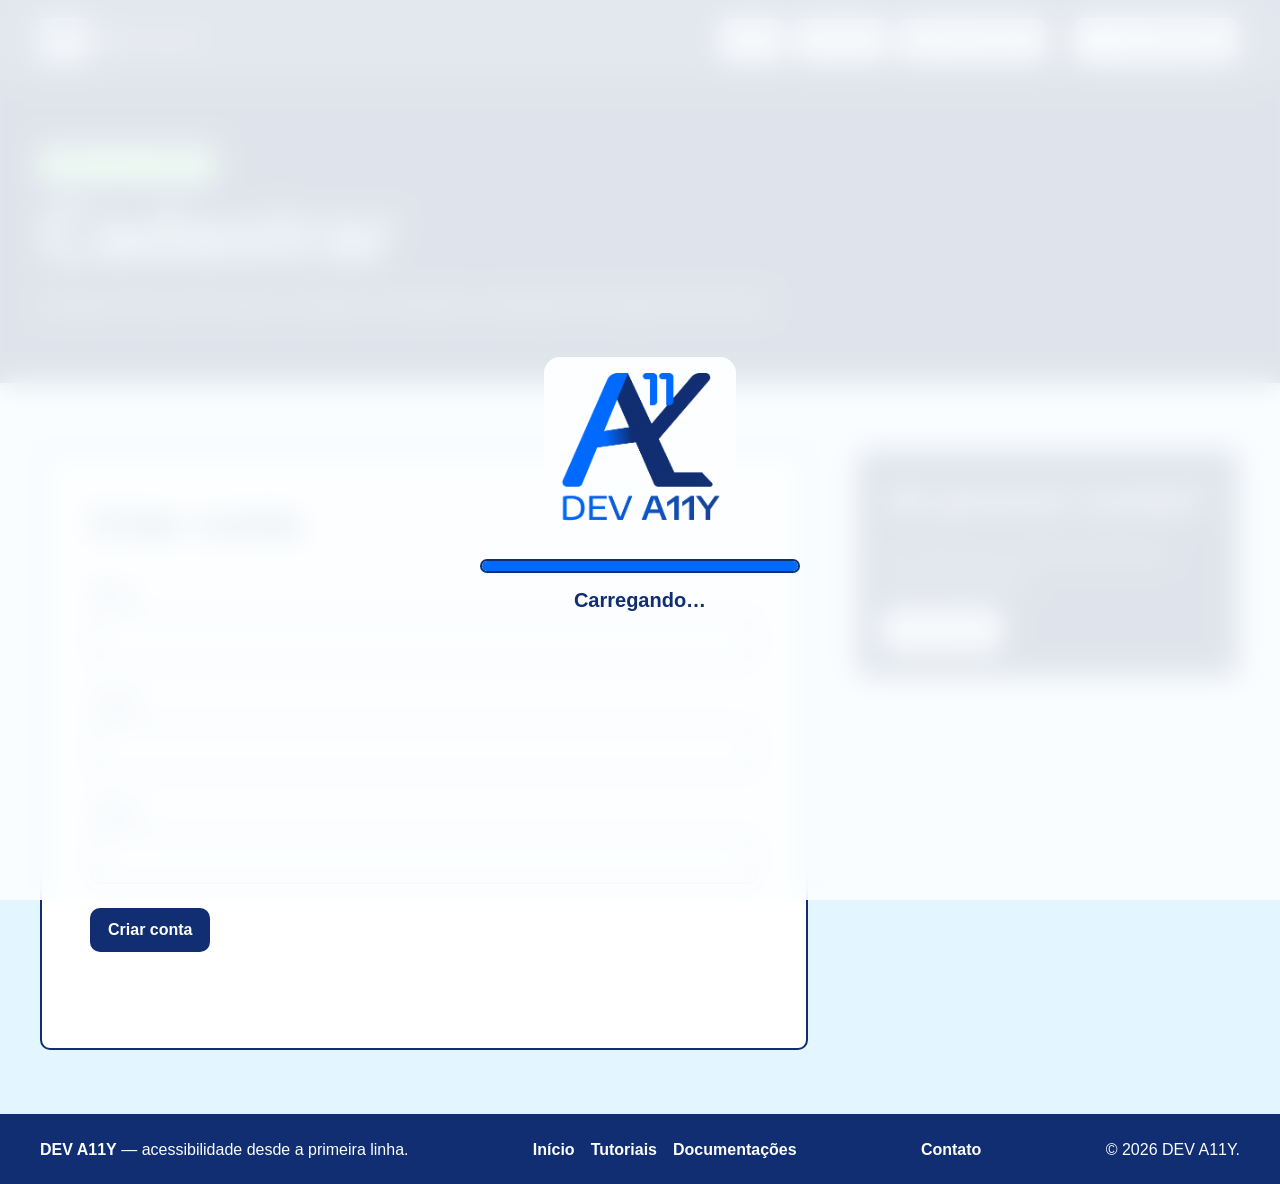
<file: html/cadastro.html>
<!DOCTYPE html>
<html lang="pt-BR" data-palette="palette-01" data-font-scale="72">
    <head>
        <meta charset="UTF-8">
        <meta name="viewport" content="width=device-width, initial-scale=1.0">
        <meta name="description"
            content="Criar uma conta no DEV A11Y para publicar conteúdos e acessar recursos do projeto.">
        <title>Criar conta | DEV A11Y</title>
        <link rel="icon" type="image/png"
            href="../assets/images/DevA11Y-logo.png">
        <link rel="stylesheet" href="../Style/base.css">
        <link rel="stylesheet" href="../Style/post.css">
        <script src="../js/app.js" defer></script>
        <script src="../js/auth.js" defer></script>
    </head>
    <body data-page="signup">
        <a class="skip-link" href="#conteudo-principal">Ir para o conteúdo
            principal</a>

        <header class="site-header">
            <div class="container header-inner">
                <a class="brand" href="../index.html"
                    aria-label="DEV A11Y — página inicial">DEV A11Y</a>

                <nav class="primary-nav" aria-label="Navegação principal">
                    <ul class="nav-list">
                        <li><a href="../index.html">Início</a></li>
                        <li><a href="blog.html">Tutoriais</a></li>
                        <li><a href="artigos.html">Documentações</a></li>
                        <li><a href="post.html">Criar conteúdo</a></li>
                    </ul>
                </nav>

                <details class="a11y-tools" data-a11y-tools>
                    <summary>Acessibilidade</summary>
                    <div class="a11y-panel">
                        <fieldset>
                            <legend>Mudar paleta para o daltonismo</legend>
                            <div class="palette-options">
                                <button class="palette-button" type="button"
                                    data-palette-option="palette-01"
                                    aria-pressed="true">Paleta 1</button>
                                <button class="palette-button" type="button"
                                    data-palette-option="palette-02"
                                    aria-pressed="false">Paleta 2</button>
                                <button class="palette-button" type="button"
                                    data-palette-option="palette-03"
                                    aria-pressed="false">Paleta 3</button>
                                <button class="palette-button" type="button"
                                    data-palette-option="palette-04"
                                    aria-pressed="false">Paleta 4</button>
                                <button class="palette-button" type="button"
                                    data-palette-option="palette-05"
                                    aria-pressed="false">Paleta 5</button>
                                <button class="palette-button" type="button"
                                    data-palette-option="palette-06"
                                    aria-pressed="false">Paleta 6</button>
                                <button class="palette-button" type="button"
                                    data-palette-option="palette-07"
                                    aria-pressed="false">Paleta 7</button>
                                <button class="palette-button" type="button"
                                    data-palette-option="palette-08"
                                    aria-pressed="false">Paleta 8</button>
                            </div>
                        </fieldset>

                        <fieldset>
                            <legend>Mudar o tamanho da fonte</legend>
                            <div class="font-controls">
                                <button type="button" data-font-decrease
                                    aria-label="Diminuir o tamanho da fonte">−</button>
                                <output class="font-value"
                                    data-font-label>72%</output>
                                <button type="button" data-font-increase
                                    aria-label="Aumentar o tamanho da fonte">+</button>
                            </div>
                        </fieldset>

                        <button class="button button-secondary" type="button"
                            data-a11y-close>Fechar painel</button>
                    </div>
                </details>
            </div>
        </header>

        <main id="conteudo-principal" class="page-main creation-main"
            tabindex="-1">
            <div class="container">
                <header class="creation-hero">
                    <p class="creation-eyebrow">Crie sua conta</p>
                    <h1>Cadastrar</h1>
                    <p>Cadastre-se para começar a publicar conteúdos e
                        participar do projeto DEV A11Y.</p>
                </header>

                <div class="creation-layout">
                    <section class="creation-form-card"
                        aria-labelledby="signup-title">
                        <h2 id="signup-title">Criar conta</h2>
                        <form class="creation-form" data-auth-form>
                            <div class="form-field">
                                <label for="name">Nome</label>
                                <input id="name" name="name" type="text"
                                    autocomplete="name" required>
                            </div>

                            <div class="form-field">
                                <label for="email">E-mail</label>
                                <input id="email" name="email" type="email"
                                    autocomplete="email" required>
                            </div>

                            <div class="form-field">
                                <label for="password">Senha</label>
                                <input id="password" name="password"
                                    type="password" autocomplete="new-password"
                                    required>
                            </div>

                            <div class="creation-actions">
                                <button class="button button-primary"
                                    type="submit">Criar conta</button>
                            </div>

                            <p class="creation-status" data-auth-status
                                role="status" aria-live="polite"
                                aria-atomic="true"></p>
                        </form>
                    </section>

                    <aside class="creation-guide"
                        aria-labelledby="signup-guide-title">
                        <h2 id="signup-guide-title">Já possui conta?</h2>
                        <p>Entre agora para continuar acessando o painel de
                            publicação.</p>
                        <a class="button" href="login.html">Fazer login</a>
                    </aside>
                </div>
            </div>
        </main>

        <footer class="site-footer">
            <div class="shell footer-inner">
                <p><strong>DEV A11Y</strong> — acessibilidade desde a primeira linha.</p>
                <nav class="footer-nav" aria-label="Navegação do rodapé">
                    <a href="../index.html">Início</a>
                    <a href="blog.html">Tutoriais</a>
                    <a href="artigos.html">Documentações</a>
                    <a href="post.html">Criar conteúdo</a>
                </nav>
                <a class="footer-contact" href="mailto:guerrierosantoslucas@gmail.com">Contato</a>
                <p class="site-footer__legal">© <span data-current-year>2026</span> DEV A11Y.</p>
            </div>
        </footer>

        <div class="live-region sr-only" data-live-region aria-live="polite"
            aria-atomic="true"></div>
    </body>
</html>
</file>
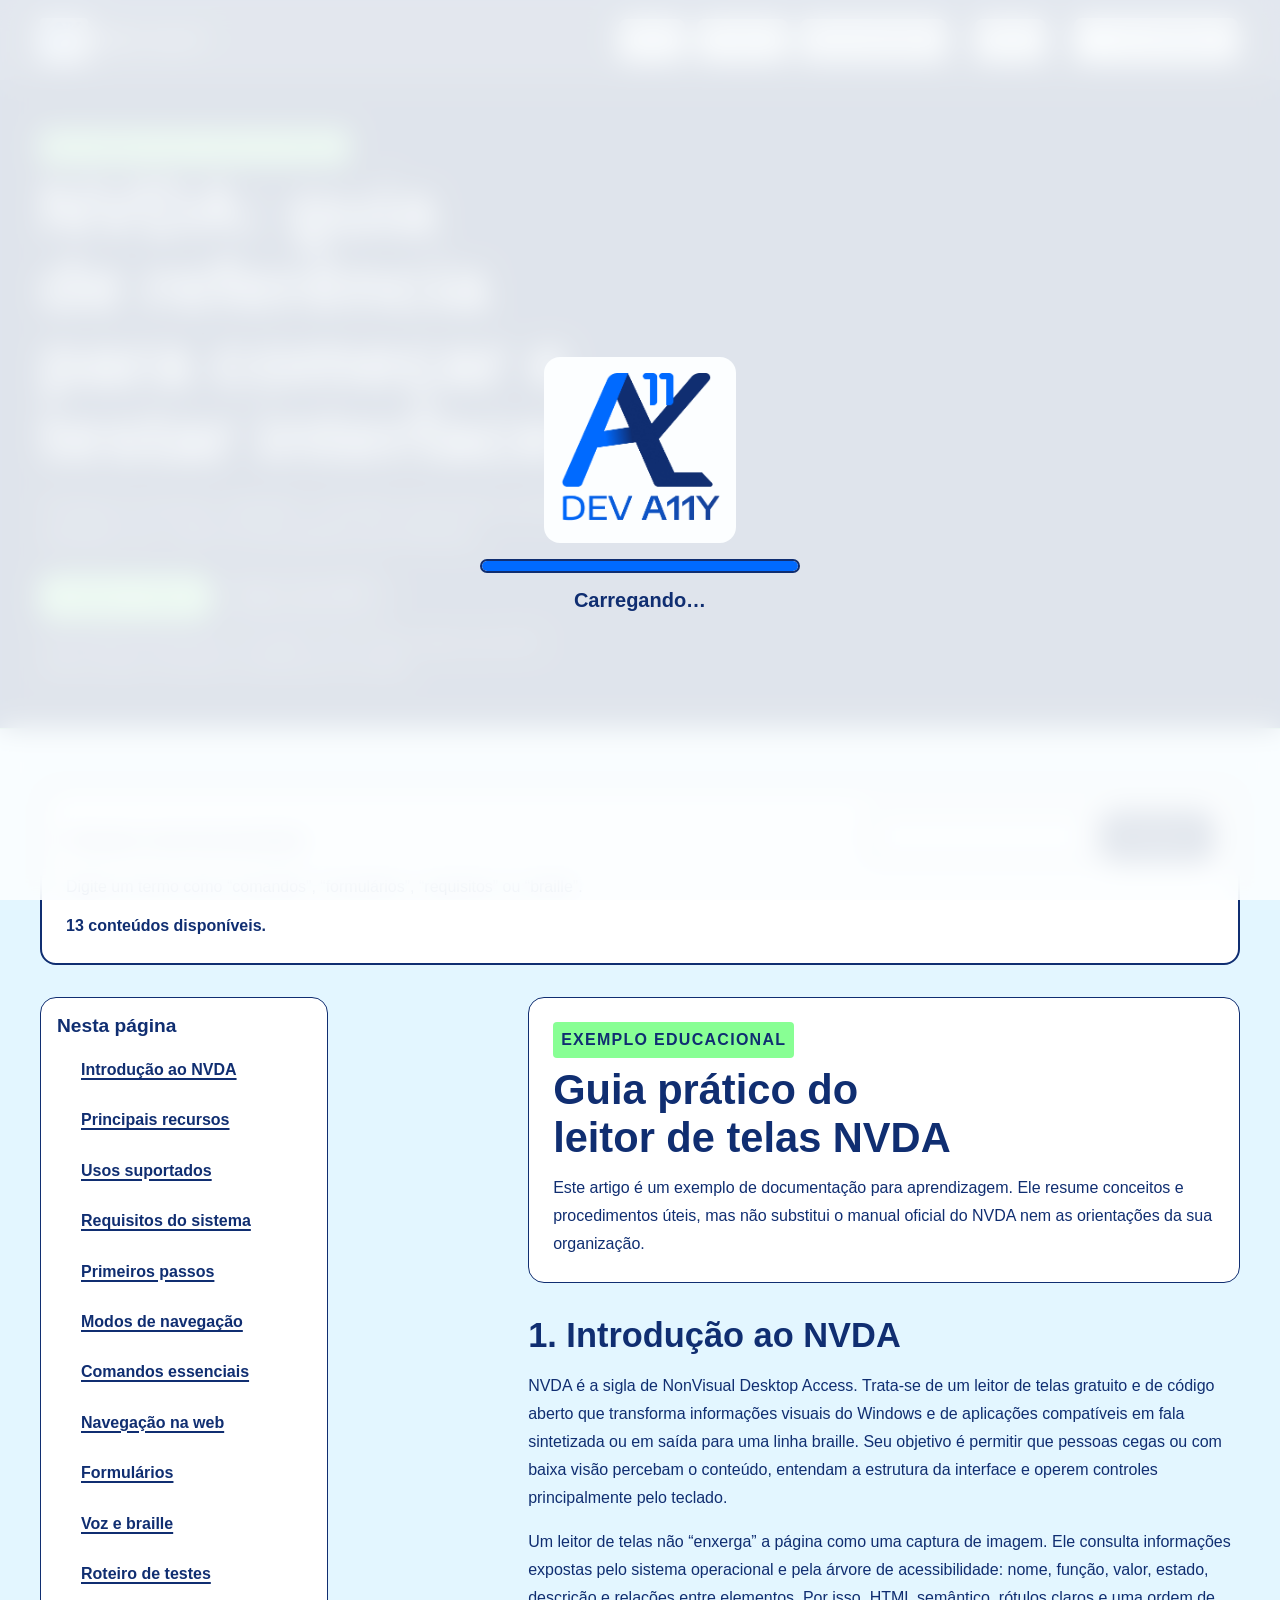
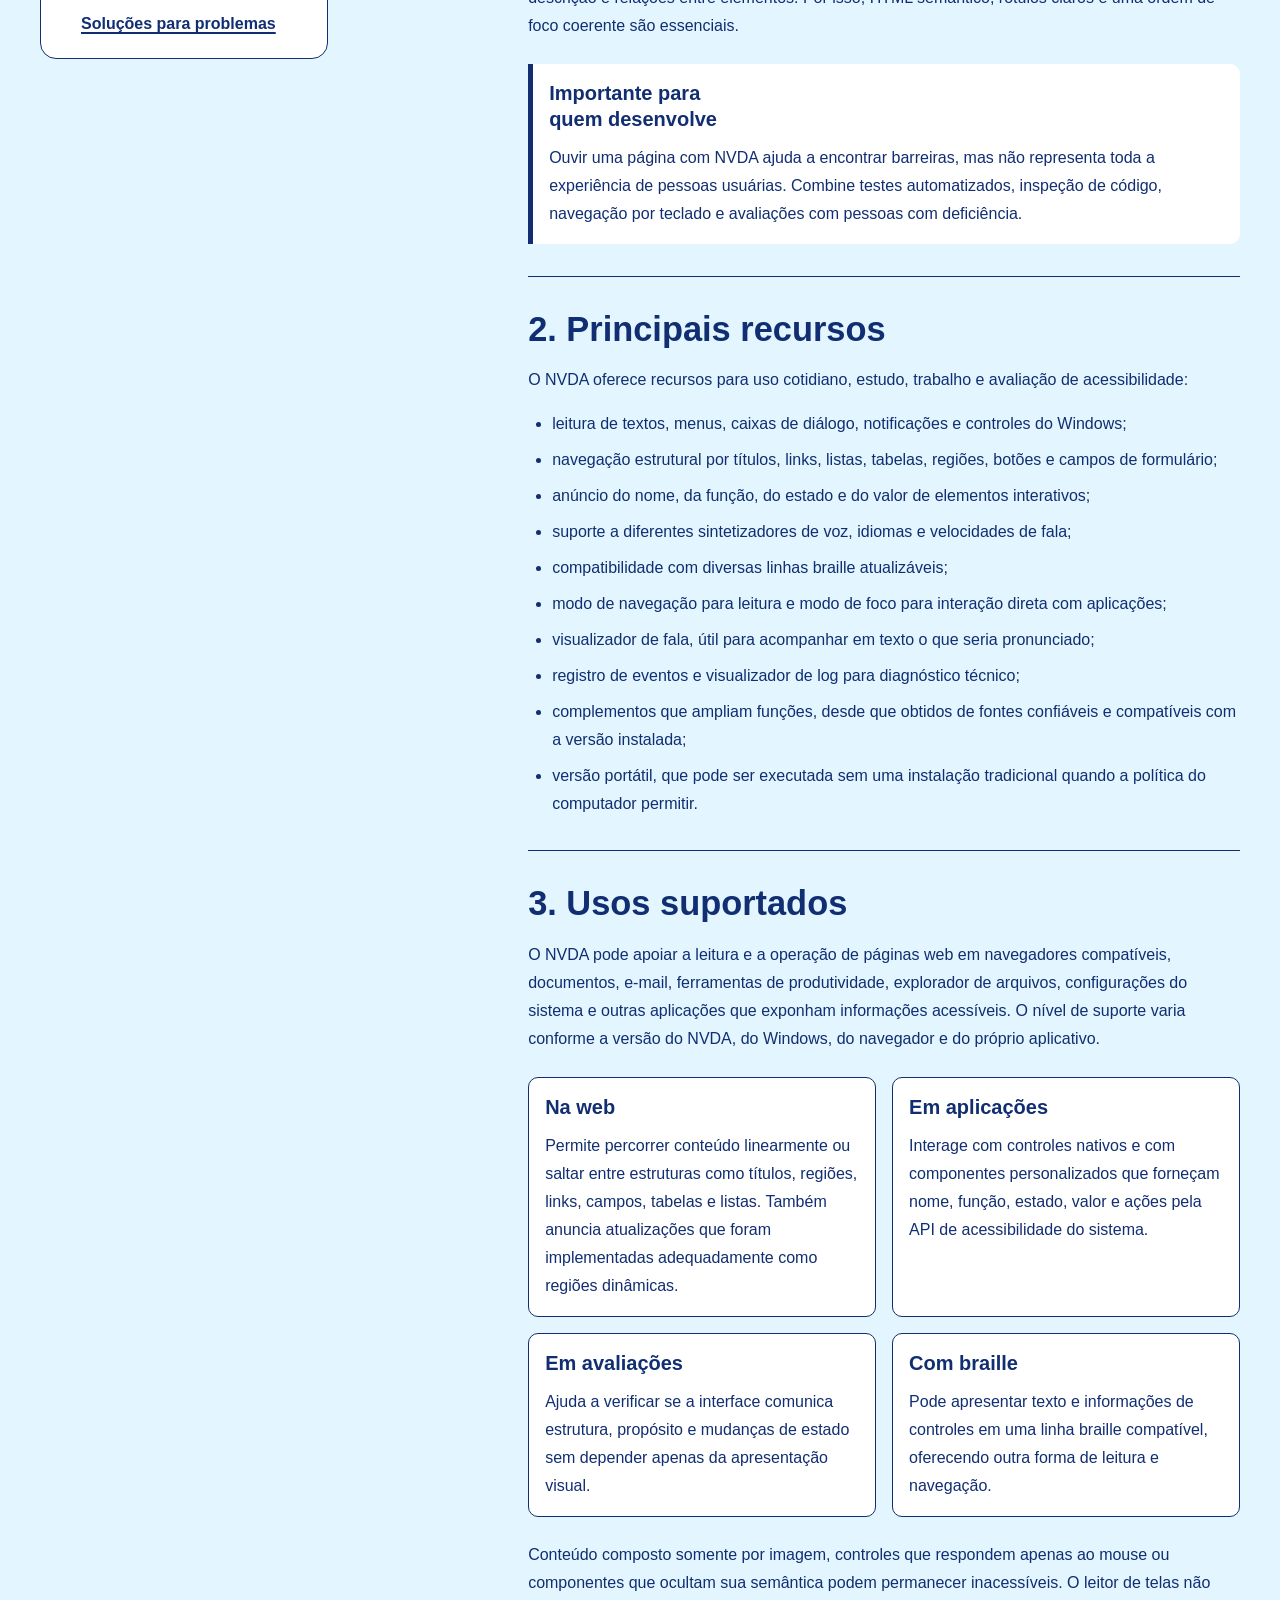
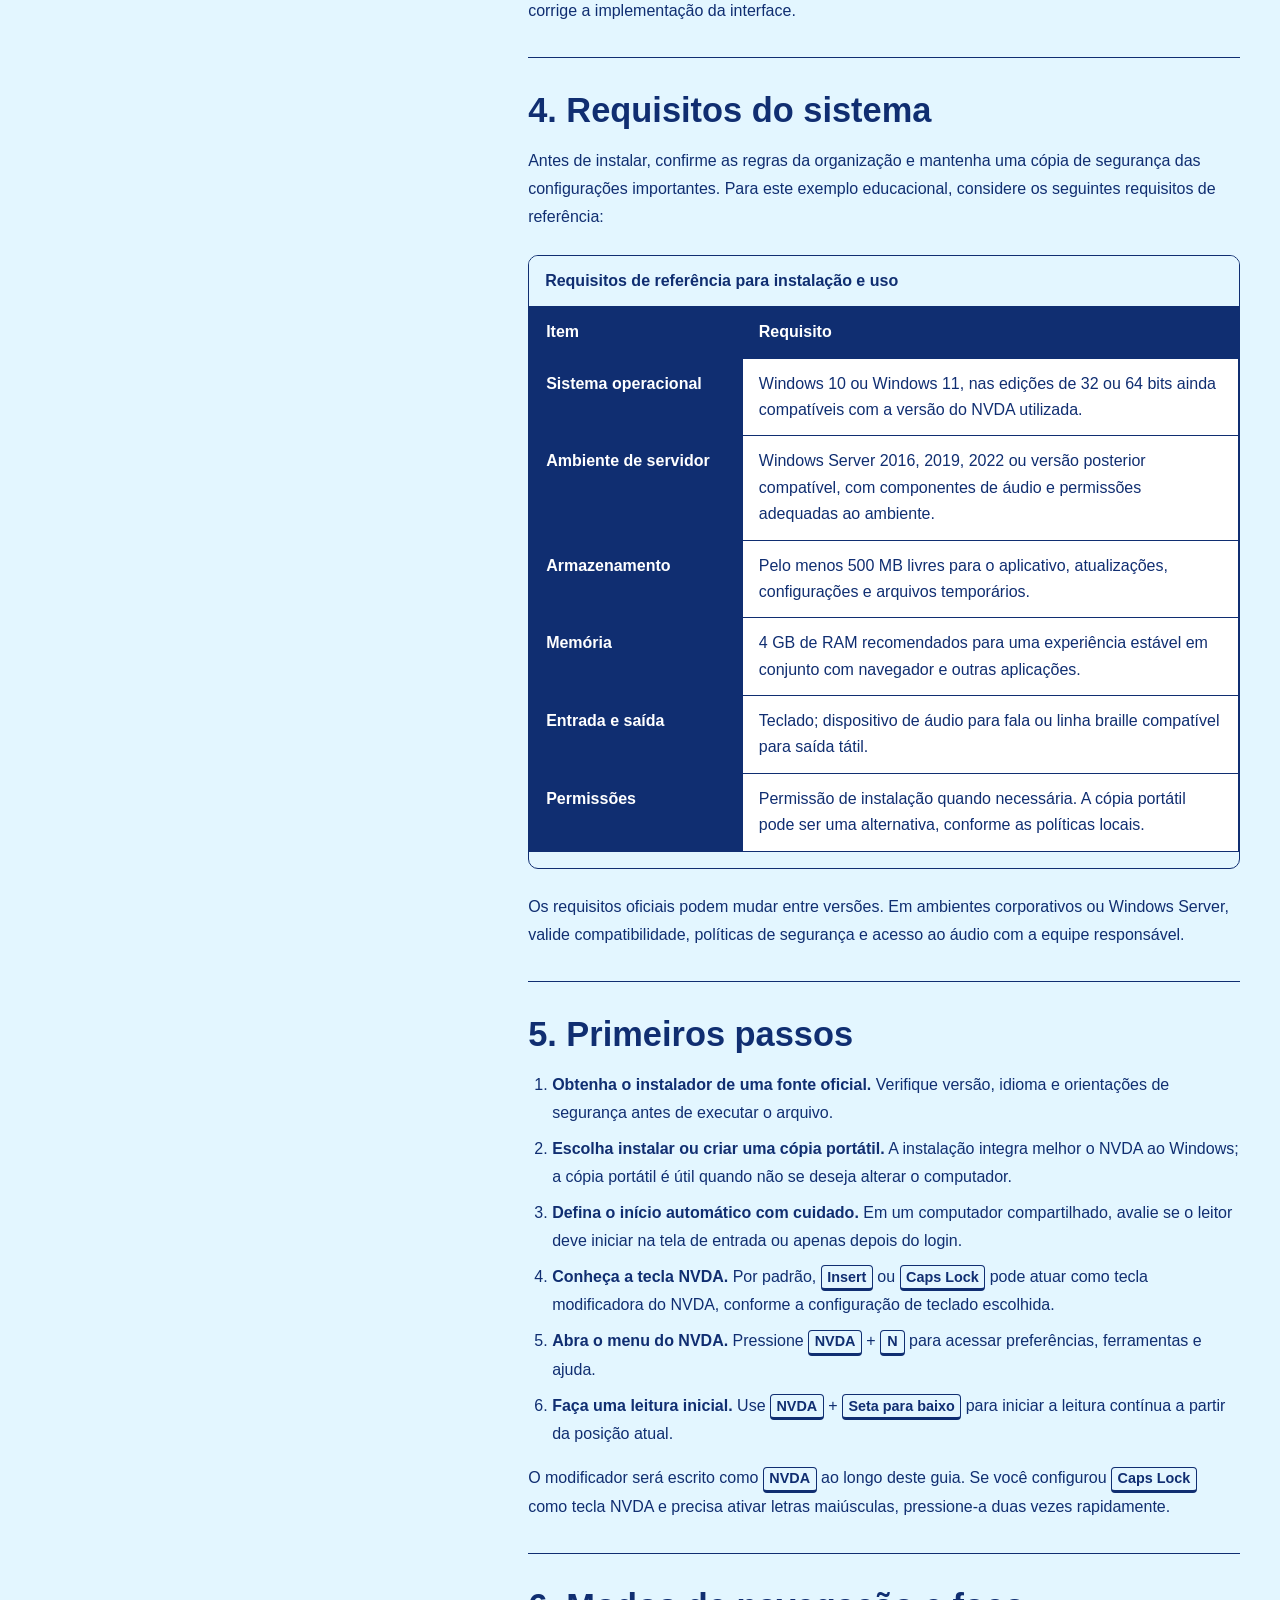
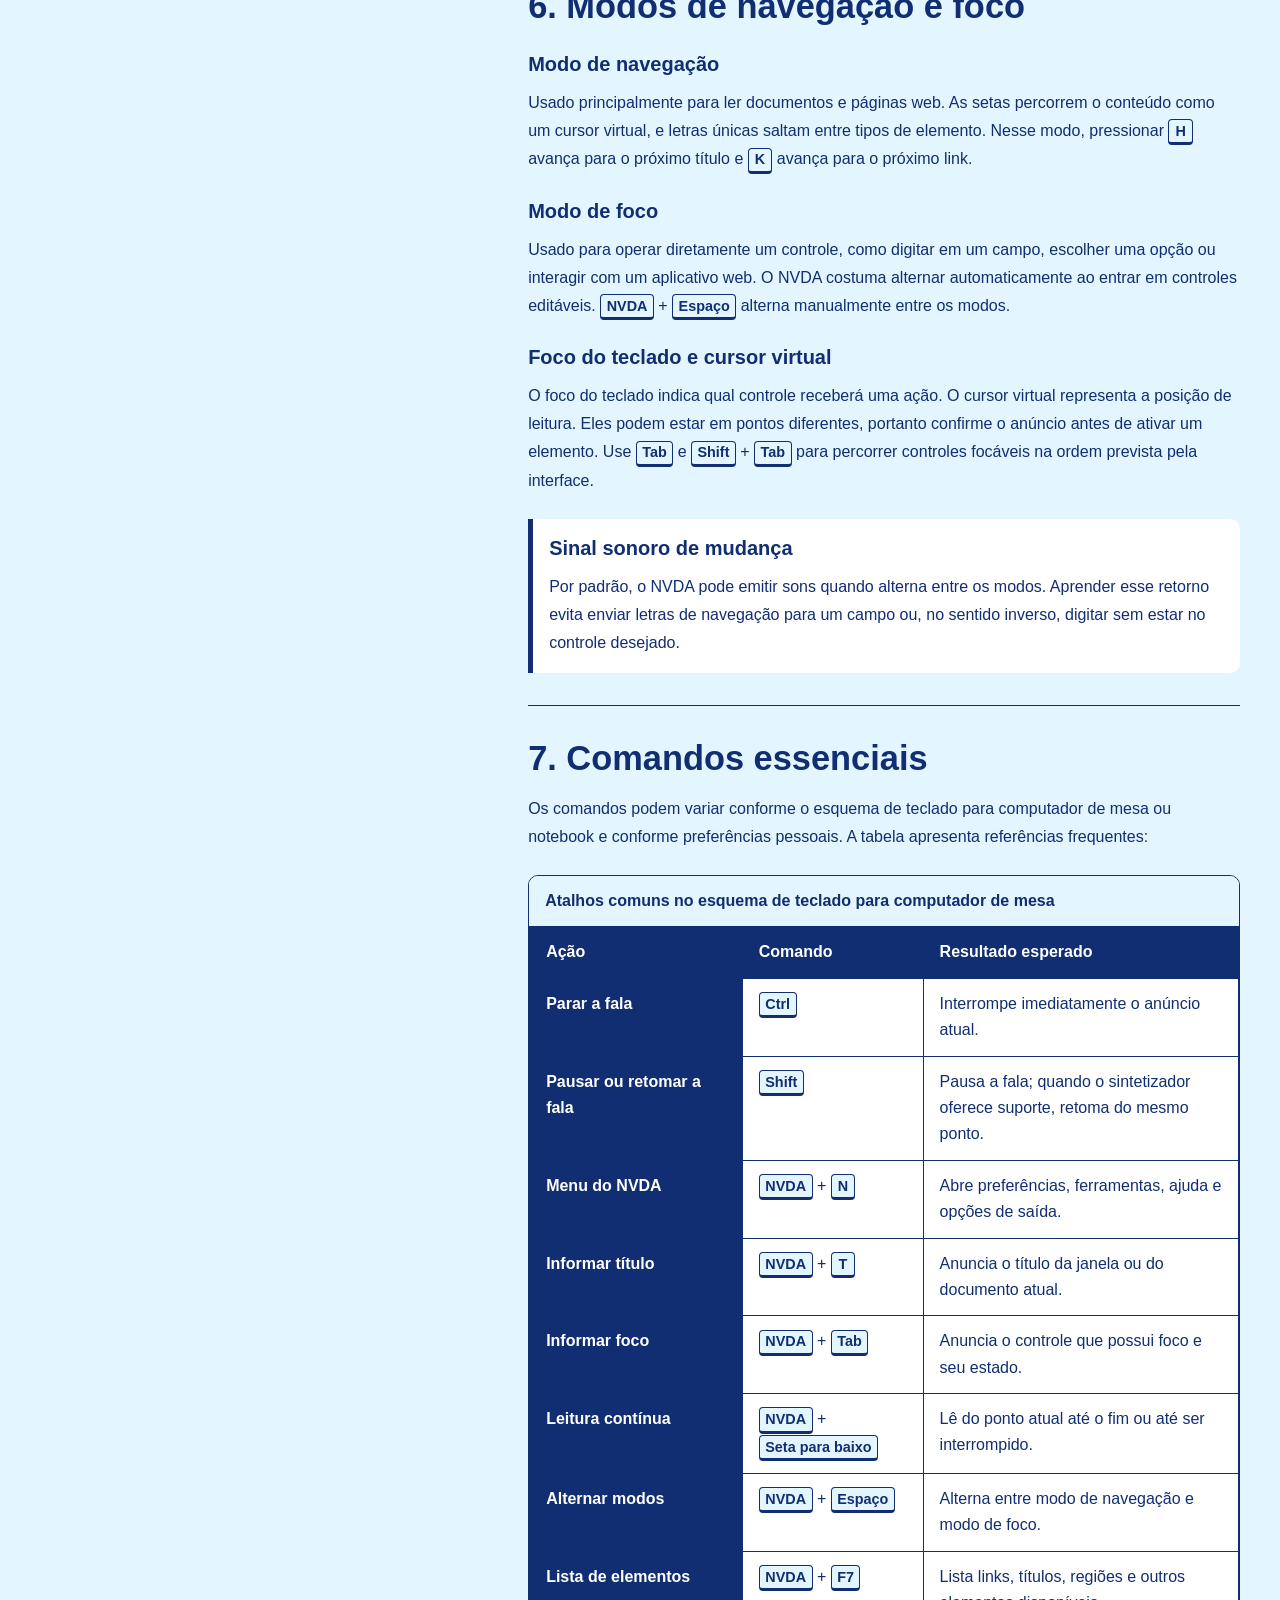
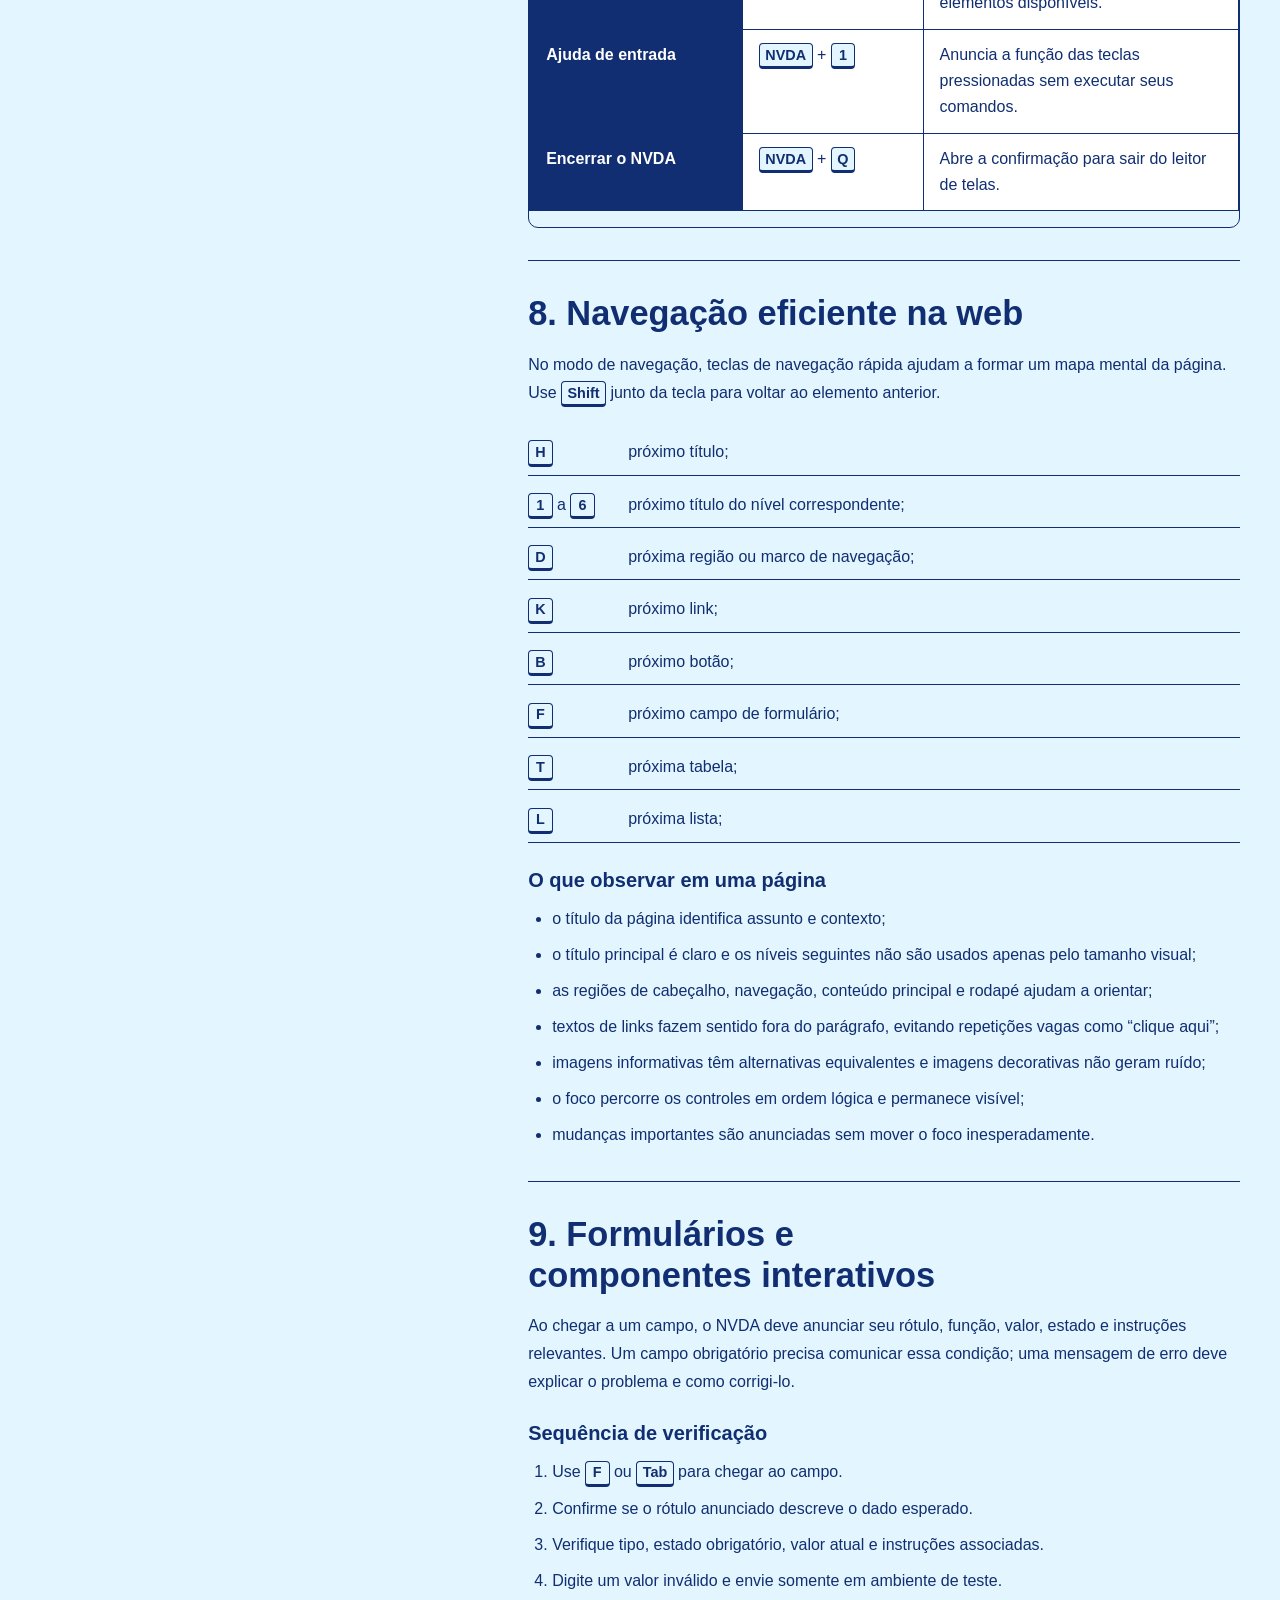
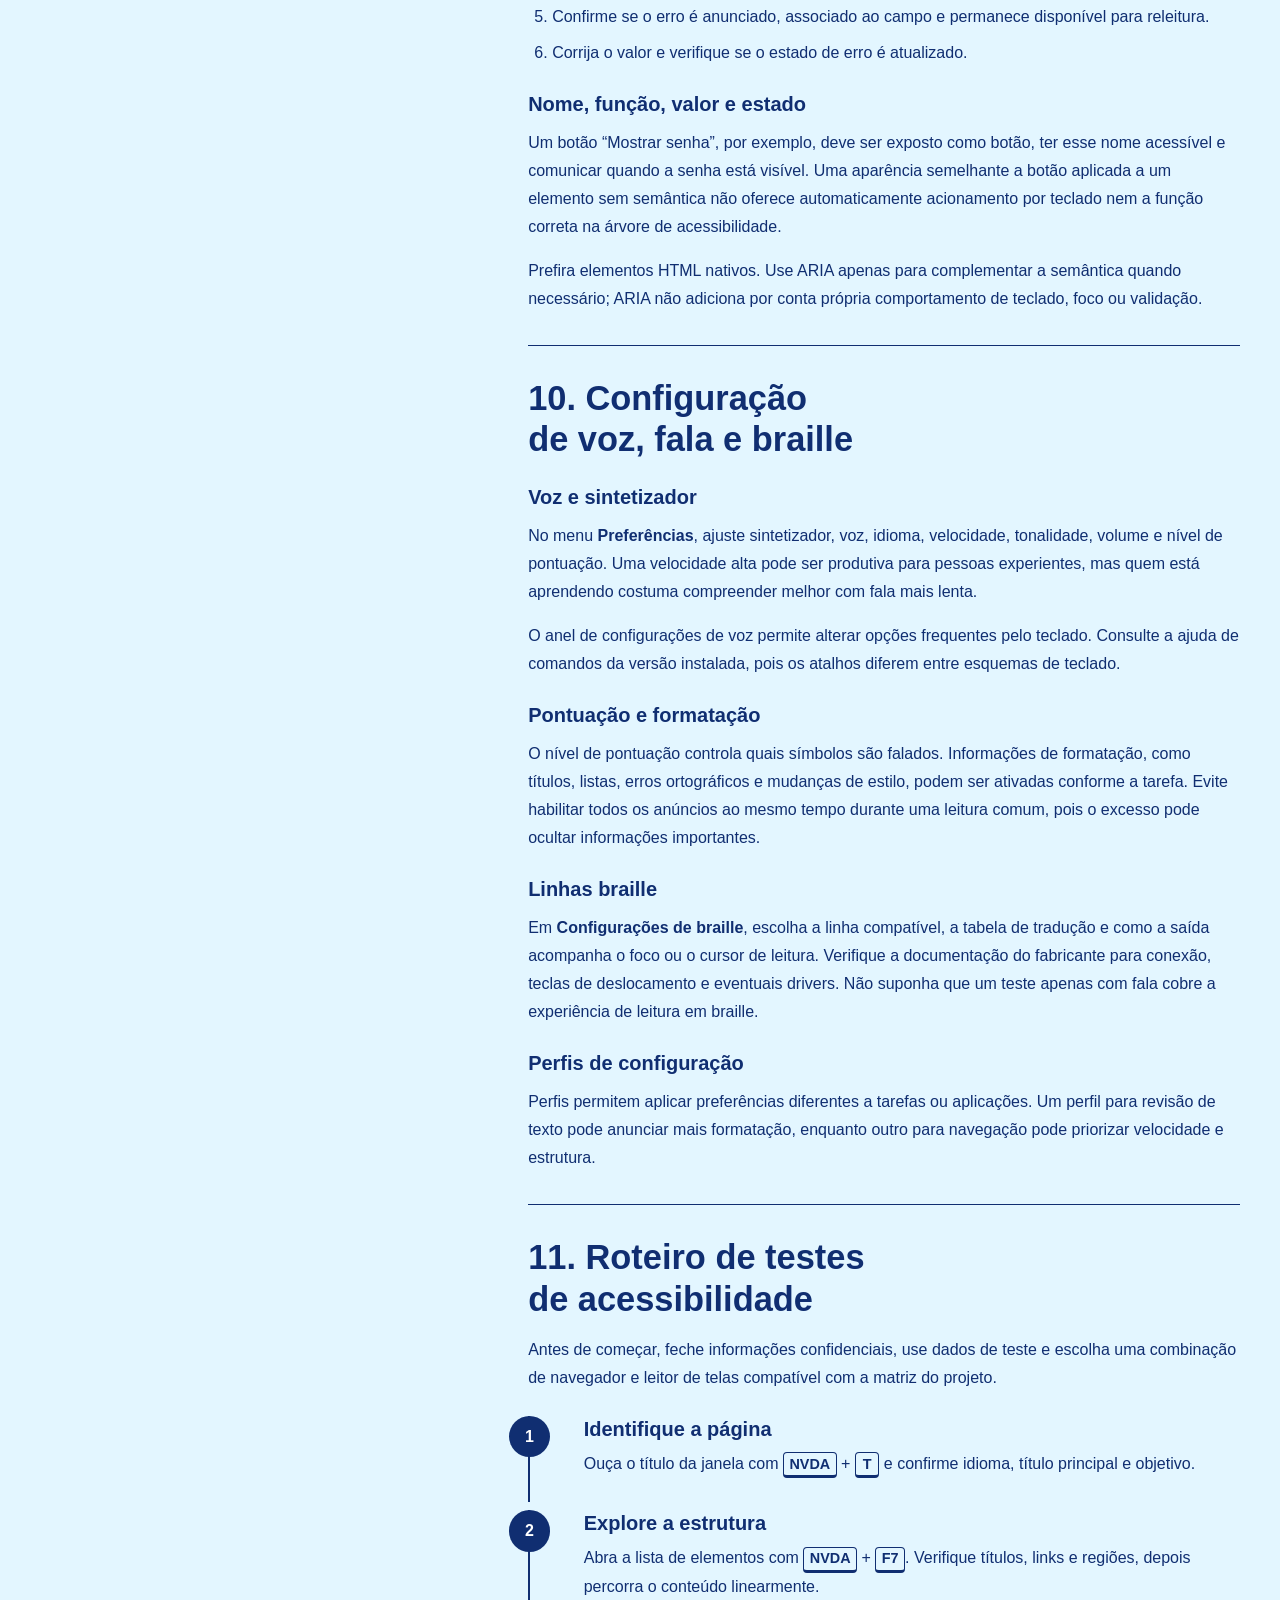
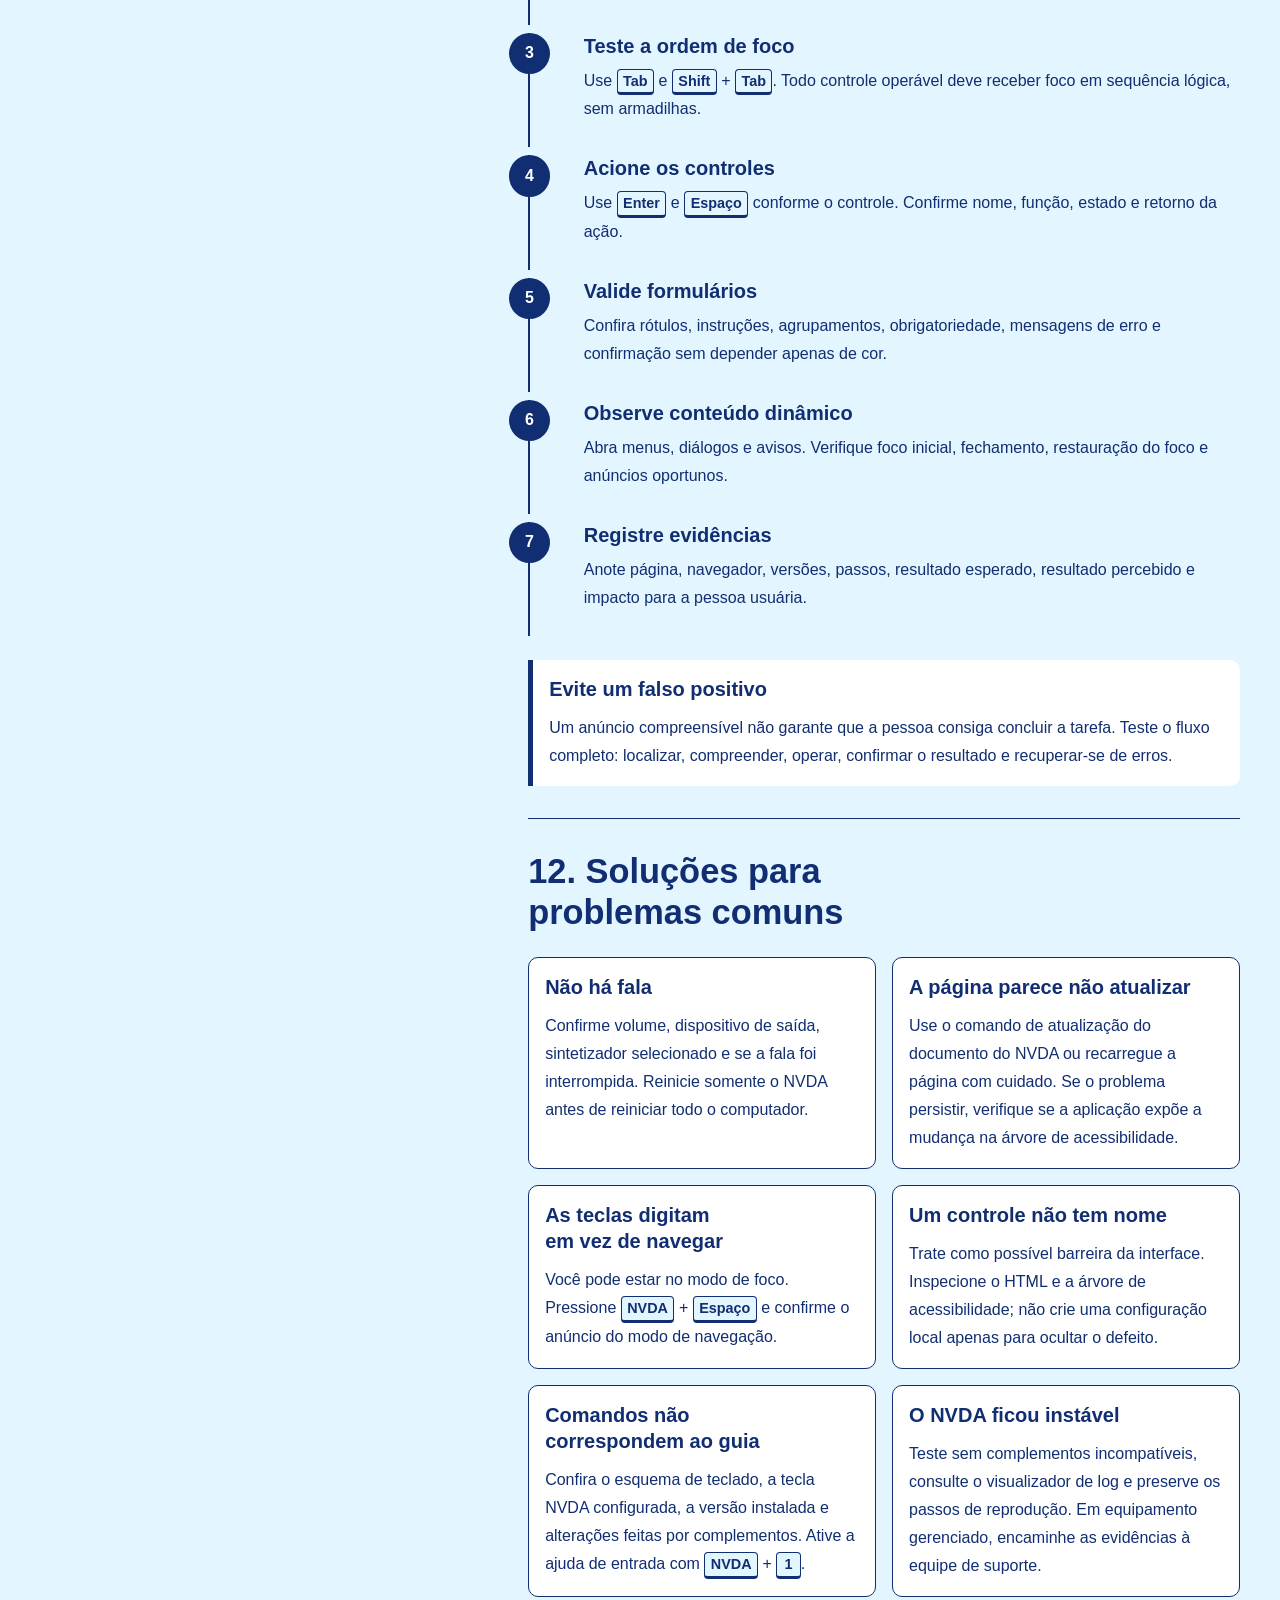
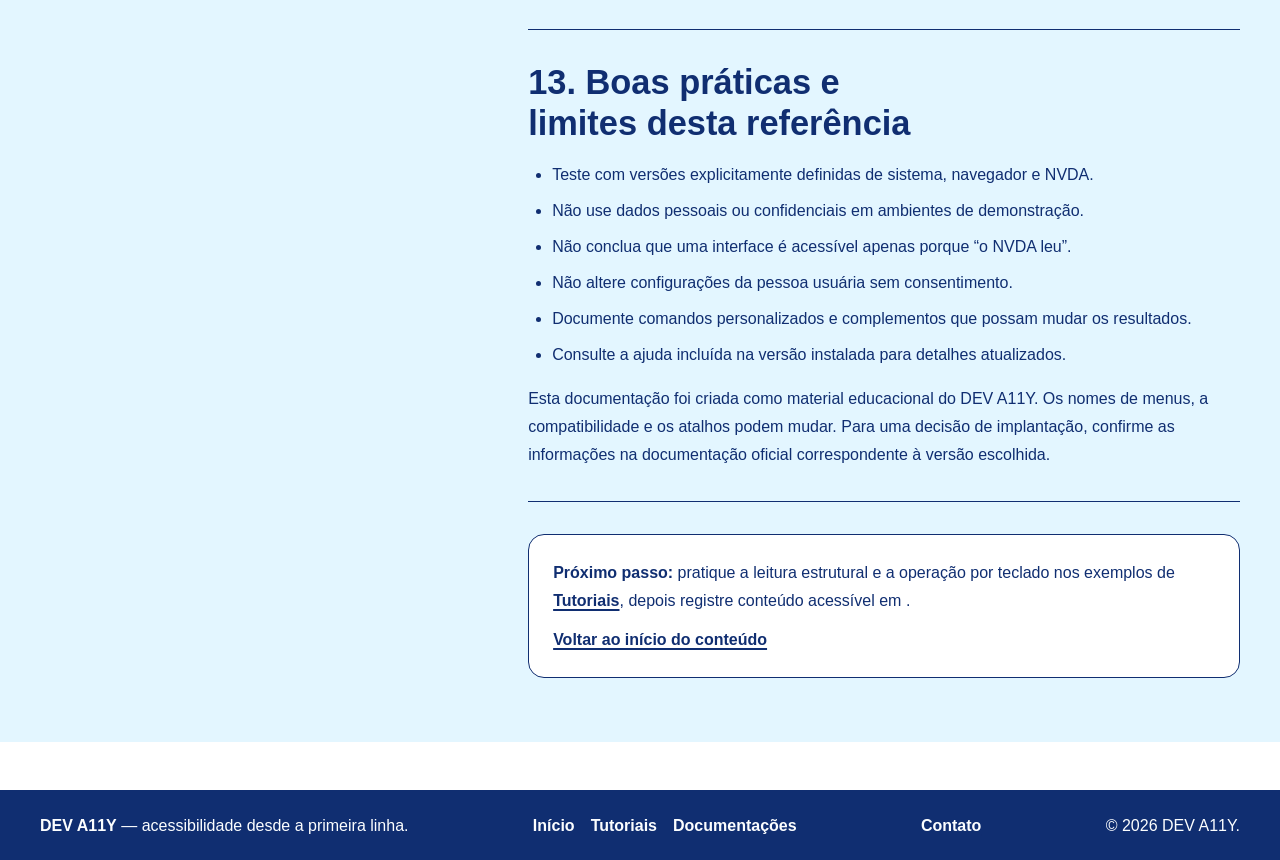
<file: html/documentacao.html>
<!DOCTYPE html>
<html lang="pt-BR" data-palette="palette-01" data-font-scale="72">
<head>
  <meta charset="UTF-8">
  <meta name="viewport" content="width=device-width, initial-scale=1.0">
  <meta name="description" content="Documentação educacional em português sobre o leitor de telas NVDA: recursos, requisitos, comandos, configuração e uso na avaliação de acessibilidade.">
  <title>Documentações — Guia educacional do NVDA | DEV A11Y</title>
  <link rel="icon" type="image/png" href="../assets/images/DevA11Y-logo.png">
  <link rel="stylesheet" href="../Style/base.css">
  <link rel="stylesheet" href="../Style/documentacao.css">
  <script src="../js/app.js" defer></script>
</head>
<body data-page="documentation">
  <a class="skip-link" href="#conteudo-principal">Ir para o conteúdo principal</a>

  <header class="site-header">
    <div class="header-inner">
      <a class="brand" href="../index.html" aria-label="DEV A11Y — página inicial">DEV A11Y</a>

      <nav class="primary-nav" aria-label="Navegação principal">
        <ul class="nav-list">
          <li><a href="../index.html">Início</a></li>
          <li><a href="blog.html">Tutoriais</a></li>
          <li><a href="documentacao.html" aria-current="page">Documentações</a></li>
          <li><a href="post.html">Criar conteúdo</a></li>
        </ul>
      </nav>

      <details class="a11y-tools" data-a11y-tools>
        <summary>Acessibilidade</summary>
        <div class="a11y-tools__panel">
          <fieldset>
            <legend>Mudar paleta para o daltonismo</legend>
            <div class="palette-options">
              <button class="palette-option" type="button" data-palette-option="palette-01" aria-pressed="true" aria-label="Usar paleta 1, branco, azul escuro e verde claro">
                <span aria-hidden="true">Paleta 1</span>
              </button>
              <button class="palette-option" type="button" data-palette-option="palette-02" aria-pressed="false" aria-label="Usar paleta 2, escala de cinza">
                <span aria-hidden="true">Paleta 2</span>
              </button>
              <button class="palette-option" type="button" data-palette-option="palette-03" aria-pressed="false" aria-label="Usar paleta 3, azul profundo e amarelo">
                <span aria-hidden="true">Paleta 3</span>
              </button>
              <button class="palette-option" type="button" data-palette-option="palette-04" aria-pressed="false" aria-label="Usar paleta 4, verde escuro e ciano">
                <span aria-hidden="true">Paleta 4</span>
              </button>
              <button class="palette-option" type="button" data-palette-option="palette-05" aria-pressed="false" aria-label="Usar paleta 5, cinza neutro de alto contraste">
                <span aria-hidden="true">Paleta 5</span>
              </button>
              <button class="palette-option" type="button" data-palette-option="palette-06" aria-pressed="false" aria-label="Usar paleta 6, azul-petróleo e verde oliva">
                <span aria-hidden="true">Paleta 6</span>
              </button>
              <button class="palette-option" type="button" data-palette-option="palette-07" aria-pressed="false" aria-label="Usar paleta 7, verde escuro e verde claro">
                <span aria-hidden="true">Paleta 7</span>
              </button>
              <button class="palette-option" type="button" data-palette-option="palette-08" aria-pressed="false" aria-label="Usar paleta 8, verde-petróleo e rosa">
                <span aria-hidden="true">Paleta 8</span>
              </button>
            </div>
          </fieldset>

          <fieldset>
            <legend>Mudar o tamanho da fonte</legend>
            <div class="font-controls">
              <button type="button" data-font-decrease aria-label="Diminuir o tamanho da fonte">A−</button>
              <output data-font-label>72%</output>
              <button type="button" data-font-increase aria-label="Aumentar o tamanho da fonte">A+</button>
            </div>
          </fieldset>

          <button class="button button--secondary" type="button" data-a11y-close>Fechar painel</button>
        </div>
      </details>
    </div>
  </header>

  <main id="conteudo-principal" tabindex="-1">
    <section class="documentation-hero" aria-labelledby="titulo-documentacao">
      <div class="documentation-hero__content">
        <p class="documentation-eyebrow">Documentação educacional</p>
        <h1 id="titulo-documentacao">NVDA: guia de referência para começar e testar interfaces</h1>
        <p class="documentation-lead">Conheça os recursos, requisitos, comandos essenciais e um fluxo prático de avaliação com o leitor de telas gratuito para Windows.</p>
        <div class="documentation-actions">
          <a class="button button--primary" href="#introducao">Começar a leitura</a>
          <button class="button button--secondary" type="button" data-print-document aria-describedby="print-help">Baixe como PDF</button>
        </div>
        <p class="print-help" id="print-help">Abre a janela de impressão do navegador. Nela, escolha “Salvar como PDF”; nenhum arquivo é buscado ou enviado para um servidor.</p>
        <noscript><p>Para salvar sem JavaScript, use a opção “Imprimir” do seu navegador e selecione “Salvar como PDF”.</p></noscript>
      </div>
    </section>

    <div class="documentation-shell">
      <form class="search-form documentation-search" role="search" data-content-search>
        <div class="search-field">
          <label for="documentation-search-input">Pesquisar nesta documentação</label>
          <div class="search-field__controls">
            <input id="documentation-search-input" type="search" name="consulta" autocomplete="off" data-search-input aria-describedby="documentation-search-hint documentation-search-status">
            <button class="button button--primary" type="submit" data-search-submit disabled>Pesquisar</button>
          </div>
          <p id="documentation-search-hint">Digite um termo como “comandos”, “formulários”, “requisitos” ou “braille”.</p>
        </div>
        <p class="search-status" id="documentation-search-status" data-search-status aria-live="polite" aria-atomic="true"></p>
        <noscript><p>A filtragem local exige JavaScript. Todo o conteúdo pesquisável continua disponível nesta página.</p></noscript>
      </form>

      <div class="documentation-layout">
        <aside class="documentation-toc" aria-labelledby="sumario-titulo">
          <h2 id="sumario-titulo">Nesta página</h2>
          <nav aria-label="Sumário da documentação">
            <ol>
              <li><a href="#introducao">Introdução ao NVDA</a></li>
              <li><a href="#recursos">Principais recursos</a></li>
              <li><a href="#usos">Usos suportados</a></li>
              <li><a href="#requisitos">Requisitos do sistema</a></li>
              <li><a href="#primeiros-passos">Primeiros passos</a></li>
              <li><a href="#modos-navegacao">Modos de navegação</a></li>
              <li><a href="#comandos">Comandos essenciais</a></li>
              <li><a href="#web">Navegação na web</a></li>
              <li><a href="#formularios">Formulários</a></li>
              <li><a href="#configuracao">Voz e braille</a></li>
              <li><a href="#testes">Roteiro de testes</a></li>
              <li><a href="#solucoes">Soluções para problemas</a></li>
            </ol>
          </nav>
        </aside>

        <article class="documentation-article" aria-labelledby="artigo-titulo">
          <header class="article-header">
            <p class="article-label">Exemplo educacional</p>
            <h2 id="artigo-titulo">Guia prático do leitor de telas NVDA</h2>
            <p>Este artigo é um exemplo de documentação para aprendizagem. Ele resume conceitos e procedimentos úteis, mas não substitui o manual oficial do NVDA nem as orientações da sua organização.</p>
          </header>

          <section class="article-section" id="introducao" data-search-item>
            <h2>1. Introdução ao NVDA</h2>
            <p>NVDA é a sigla de <span lang="en">NonVisual Desktop Access</span>. Trata-se de um leitor de telas gratuito e de código aberto que transforma informações visuais do Windows e de aplicações compatíveis em fala sintetizada ou em saída para uma linha braille. Seu objetivo é permitir que pessoas cegas ou com baixa visão percebam o conteúdo, entendam a estrutura da interface e operem controles principalmente pelo teclado.</p>
            <p>Um leitor de telas não “enxerga” a página como uma captura de imagem. Ele consulta informações expostas pelo sistema operacional e pela árvore de acessibilidade: nome, função, valor, estado, descrição e relações entre elementos. Por isso, HTML semântico, rótulos claros e uma ordem de foco coerente são essenciais.</p>
            <div class="article-note">
              <h3>Importante para quem desenvolve</h3>
              <p>Ouvir uma página com NVDA ajuda a encontrar barreiras, mas não representa toda a experiência de pessoas usuárias. Combine testes automatizados, inspeção de código, navegação por teclado e avaliações com pessoas com deficiência.</p>
            </div>
          </section>

          <section class="article-section" id="recursos" data-search-item>
            <h2>2. Principais recursos</h2>
            <p>O NVDA oferece recursos para uso cotidiano, estudo, trabalho e avaliação de acessibilidade:</p>
            <ul>
              <li>leitura de textos, menus, caixas de diálogo, notificações e controles do Windows;</li>
              <li>navegação estrutural por títulos, links, listas, tabelas, regiões, botões e campos de formulário;</li>
              <li>anúncio do nome, da função, do estado e do valor de elementos interativos;</li>
              <li>suporte a diferentes sintetizadores de voz, idiomas e velocidades de fala;</li>
              <li>compatibilidade com diversas linhas braille atualizáveis;</li>
              <li>modo de navegação para leitura e modo de foco para interação direta com aplicações;</li>
              <li>visualizador de fala, útil para acompanhar em texto o que seria pronunciado;</li>
              <li>registro de eventos e visualizador de log para diagnóstico técnico;</li>
              <li>complementos que ampliam funções, desde que obtidos de fontes confiáveis e compatíveis com a versão instalada;</li>
              <li>versão portátil, que pode ser executada sem uma instalação tradicional quando a política do computador permitir.</li>
            </ul>
          </section>

          <section class="article-section" id="usos" data-search-item>
            <h2>3. Usos suportados</h2>
            <p>O NVDA pode apoiar a leitura e a operação de páginas web em navegadores compatíveis, documentos, e-mail, ferramentas de produtividade, explorador de arquivos, configurações do sistema e outras aplicações que exponham informações acessíveis. O nível de suporte varia conforme a versão do NVDA, do Windows, do navegador e do próprio aplicativo.</p>
            <div class="article-grid">
              <section>
                <h3>Na web</h3>
                <p>Permite percorrer conteúdo linearmente ou saltar entre estruturas como títulos, regiões, links, campos, tabelas e listas. Também anuncia atualizações que foram implementadas adequadamente como regiões dinâmicas.</p>
              </section>
              <section>
                <h3>Em aplicações</h3>
                <p>Interage com controles nativos e com componentes personalizados que forneçam nome, função, estado, valor e ações pela API de acessibilidade do sistema.</p>
              </section>
              <section>
                <h3>Em avaliações</h3>
                <p>Ajuda a verificar se a interface comunica estrutura, propósito e mudanças de estado sem depender apenas da apresentação visual.</p>
              </section>
              <section>
                <h3>Com braille</h3>
                <p>Pode apresentar texto e informações de controles em uma linha braille compatível, oferecendo outra forma de leitura e navegação.</p>
              </section>
            </div>
            <p>Conteúdo composto somente por imagem, controles que respondem apenas ao mouse ou componentes que ocultam sua semântica podem permanecer inacessíveis. O leitor de telas não corrige a implementação da interface.</p>
          </section>

          <section class="article-section" id="requisitos" data-search-item>
            <h2>4. Requisitos do sistema</h2>
            <p>Antes de instalar, confirme as regras da organização e mantenha uma cópia de segurança das configurações importantes. Para este exemplo educacional, considere os seguintes requisitos de referência:</p>
            <div class="table-wrapper" tabindex="0" role="region" aria-label="Tabela de requisitos do NVDA">
              <table>
                <caption>Requisitos de referência para instalação e uso</caption>
                <thead>
                  <tr>
                    <th scope="col">Item</th>
                    <th scope="col">Requisito</th>
                  </tr>
                </thead>
                <tbody>
                  <tr>
                    <th scope="row">Sistema operacional</th>
                    <td>Windows 10 ou Windows 11, nas edições de 32 ou 64 bits ainda compatíveis com a versão do NVDA utilizada.</td>
                  </tr>
                  <tr>
                    <th scope="row">Ambiente de servidor</th>
                    <td>Windows Server 2016, 2019, 2022 ou versão posterior compatível, com componentes de áudio e permissões adequadas ao ambiente.</td>
                  </tr>
                  <tr>
                    <th scope="row">Armazenamento</th>
                    <td>Pelo menos 500 MB livres para o aplicativo, atualizações, configurações e arquivos temporários.</td>
                  </tr>
                  <tr>
                    <th scope="row">Memória</th>
                    <td>4 GB de RAM recomendados para uma experiência estável em conjunto com navegador e outras aplicações.</td>
                  </tr>
                  <tr>
                    <th scope="row">Entrada e saída</th>
                    <td>Teclado; dispositivo de áudio para fala ou linha braille compatível para saída tátil.</td>
                  </tr>
                  <tr>
                    <th scope="row">Permissões</th>
                    <td>Permissão de instalação quando necessária. A cópia portátil pode ser uma alternativa, conforme as políticas locais.</td>
                  </tr>
                </tbody>
              </table>
            </div>
            <p>Os requisitos oficiais podem mudar entre versões. Em ambientes corporativos ou Windows Server, valide compatibilidade, políticas de segurança e acesso ao áudio com a equipe responsável.</p>
          </section>

          <section class="article-section" id="primeiros-passos" data-search-item>
            <h2>5. Primeiros passos</h2>
            <ol>
              <li><strong>Obtenha o instalador de uma fonte oficial.</strong> Verifique versão, idioma e orientações de segurança antes de executar o arquivo.</li>
              <li><strong>Escolha instalar ou criar uma cópia portátil.</strong> A instalação integra melhor o NVDA ao Windows; a cópia portátil é útil quando não se deseja alterar o computador.</li>
              <li><strong>Defina o início automático com cuidado.</strong> Em um computador compartilhado, avalie se o leitor deve iniciar na tela de entrada ou apenas depois do login.</li>
              <li><strong>Conheça a tecla NVDA.</strong> Por padrão, <kbd>Insert</kbd> ou <kbd>Caps Lock</kbd> pode atuar como tecla modificadora do NVDA, conforme a configuração de teclado escolhida.</li>
              <li><strong>Abra o menu do NVDA.</strong> Pressione <kbd>NVDA</kbd> + <kbd>N</kbd> para acessar preferências, ferramentas e ajuda.</li>
              <li><strong>Faça uma leitura inicial.</strong> Use <kbd>NVDA</kbd> + <kbd>Seta para baixo</kbd> para iniciar a leitura contínua a partir da posição atual.</li>
            </ol>
            <p>O modificador será escrito como <kbd>NVDA</kbd> ao longo deste guia. Se você configurou <kbd>Caps Lock</kbd> como tecla NVDA e precisa ativar letras maiúsculas, pressione-a duas vezes rapidamente.</p>
          </section>

          <section class="article-section" id="modos-navegacao" data-search-item>
            <h2>6. Modos de navegação e foco</h2>
            <h3>Modo de navegação</h3>
            <p>Usado principalmente para ler documentos e páginas web. As setas percorrem o conteúdo como um cursor virtual, e letras únicas saltam entre tipos de elemento. Nesse modo, pressionar <kbd>H</kbd> avança para o próximo título e <kbd>K</kbd> avança para o próximo link.</p>
            <h3>Modo de foco</h3>
            <p>Usado para operar diretamente um controle, como digitar em um campo, escolher uma opção ou interagir com um aplicativo web. O NVDA costuma alternar automaticamente ao entrar em controles editáveis. <kbd>NVDA</kbd> + <kbd>Espaço</kbd> alterna manualmente entre os modos.</p>
            <h3>Foco do teclado e cursor virtual</h3>
            <p>O foco do teclado indica qual controle receberá uma ação. O cursor virtual representa a posição de leitura. Eles podem estar em pontos diferentes, portanto confirme o anúncio antes de ativar um elemento. Use <kbd>Tab</kbd> e <kbd>Shift</kbd> + <kbd>Tab</kbd> para percorrer controles focáveis na ordem prevista pela interface.</p>
            <div class="article-note">
              <h3>Sinal sonoro de mudança</h3>
              <p>Por padrão, o NVDA pode emitir sons quando alterna entre os modos. Aprender esse retorno evita enviar letras de navegação para um campo ou, no sentido inverso, digitar sem estar no controle desejado.</p>
            </div>
          </section>

          <section class="article-section" id="comandos" data-search-item>
            <h2>7. Comandos essenciais</h2>
            <p>Os comandos podem variar conforme o esquema de teclado para computador de mesa ou notebook e conforme preferências pessoais. A tabela apresenta referências frequentes:</p>
            <div class="table-wrapper" tabindex="0" role="region" aria-label="Tabela de comandos essenciais do NVDA">
              <table>
                <caption>Atalhos comuns no esquema de teclado para computador de mesa</caption>
                <thead>
                  <tr>
                    <th scope="col">Ação</th>
                    <th scope="col">Comando</th>
                    <th scope="col">Resultado esperado</th>
                  </tr>
                </thead>
                <tbody>
                  <tr>
                    <th scope="row">Parar a fala</th>
                    <td><kbd>Ctrl</kbd></td>
                    <td>Interrompe imediatamente o anúncio atual.</td>
                  </tr>
                  <tr>
                    <th scope="row">Pausar ou retomar a fala</th>
                    <td><kbd>Shift</kbd></td>
                    <td>Pausa a fala; quando o sintetizador oferece suporte, retoma do mesmo ponto.</td>
                  </tr>
                  <tr>
                    <th scope="row">Menu do NVDA</th>
                    <td><kbd>NVDA</kbd> + <kbd>N</kbd></td>
                    <td>Abre preferências, ferramentas, ajuda e opções de saída.</td>
                  </tr>
                  <tr>
                    <th scope="row">Informar título</th>
                    <td><kbd>NVDA</kbd> + <kbd>T</kbd></td>
                    <td>Anuncia o título da janela ou do documento atual.</td>
                  </tr>
                  <tr>
                    <th scope="row">Informar foco</th>
                    <td><kbd>NVDA</kbd> + <kbd>Tab</kbd></td>
                    <td>Anuncia o controle que possui foco e seu estado.</td>
                  </tr>
                  <tr>
                    <th scope="row">Leitura contínua</th>
                    <td><kbd>NVDA</kbd> + <kbd>Seta para baixo</kbd></td>
                    <td>Lê do ponto atual até o fim ou até ser interrompido.</td>
                  </tr>
                  <tr>
                    <th scope="row">Alternar modos</th>
                    <td><kbd>NVDA</kbd> + <kbd>Espaço</kbd></td>
                    <td>Alterna entre modo de navegação e modo de foco.</td>
                  </tr>
                  <tr>
                    <th scope="row">Lista de elementos</th>
                    <td><kbd>NVDA</kbd> + <kbd>F7</kbd></td>
                    <td>Lista links, títulos, regiões e outros elementos disponíveis.</td>
                  </tr>
                  <tr>
                    <th scope="row">Ajuda de entrada</th>
                    <td><kbd>NVDA</kbd> + <kbd>1</kbd></td>
                    <td>Anuncia a função das teclas pressionadas sem executar seus comandos.</td>
                  </tr>
                  <tr>
                    <th scope="row">Encerrar o NVDA</th>
                    <td><kbd>NVDA</kbd> + <kbd>Q</kbd></td>
                    <td>Abre a confirmação para sair do leitor de telas.</td>
                  </tr>
                </tbody>
              </table>
            </div>
          </section>

          <section class="article-section" id="web" data-search-item>
            <h2>8. Navegação eficiente na web</h2>
            <p>No modo de navegação, teclas de navegação rápida ajudam a formar um mapa mental da página. Use <kbd>Shift</kbd> junto da tecla para voltar ao elemento anterior.</p>
            <dl class="shortcut-list">
              <div><dt><kbd>H</kbd></dt><dd>próximo título;</dd></div>
              <div><dt><kbd>1</kbd> a <kbd>6</kbd></dt><dd>próximo título do nível correspondente;</dd></div>
              <div><dt><kbd>D</kbd></dt><dd>próxima região ou marco de navegação;</dd></div>
              <div><dt><kbd>K</kbd></dt><dd>próximo link;</dd></div>
              <div><dt><kbd>B</kbd></dt><dd>próximo botão;</dd></div>
              <div><dt><kbd>F</kbd></dt><dd>próximo campo de formulário;</dd></div>
              <div><dt><kbd>T</kbd></dt><dd>próxima tabela;</dd></div>
              <div><dt><kbd>L</kbd></dt><dd>próxima lista;</dd></div>
            </dl>
            <h3>O que observar em uma página</h3>
            <ul>
              <li>o título da página identifica assunto e contexto;</li>
              <li>o título principal é claro e os níveis seguintes não são usados apenas pelo tamanho visual;</li>
              <li>as regiões de cabeçalho, navegação, conteúdo principal e rodapé ajudam a orientar;</li>
              <li>textos de links fazem sentido fora do parágrafo, evitando repetições vagas como “clique aqui”;</li>
              <li>imagens informativas têm alternativas equivalentes e imagens decorativas não geram ruído;</li>
              <li>o foco percorre os controles em ordem lógica e permanece visível;</li>
              <li>mudanças importantes são anunciadas sem mover o foco inesperadamente.</li>
            </ul>
          </section>

          <section class="article-section" id="formularios" data-search-item>
            <h2>9. Formulários e componentes interativos</h2>
            <p>Ao chegar a um campo, o NVDA deve anunciar seu rótulo, função, valor, estado e instruções relevantes. Um campo obrigatório precisa comunicar essa condição; uma mensagem de erro deve explicar o problema e como corrigi-lo.</p>
            <h3>Sequência de verificação</h3>
            <ol>
              <li>Use <kbd>F</kbd> ou <kbd>Tab</kbd> para chegar ao campo.</li>
              <li>Confirme se o rótulo anunciado descreve o dado esperado.</li>
              <li>Verifique tipo, estado obrigatório, valor atual e instruções associadas.</li>
              <li>Digite um valor inválido e envie somente em ambiente de teste.</li>
              <li>Confirme se o erro é anunciado, associado ao campo e permanece disponível para releitura.</li>
              <li>Corrija o valor e verifique se o estado de erro é atualizado.</li>
            </ol>
            <h3>Nome, função, valor e estado</h3>
            <p>Um botão “Mostrar senha”, por exemplo, deve ser exposto como botão, ter esse nome acessível e comunicar quando a senha está visível. Uma aparência semelhante a botão aplicada a um elemento sem semântica não oferece automaticamente acionamento por teclado nem a função correta na árvore de acessibilidade.</p>
            <p>Prefira elementos HTML nativos. Use ARIA apenas para complementar a semântica quando necessário; ARIA não adiciona por conta própria comportamento de teclado, foco ou validação.</p>
          </section>

          <section class="article-section" id="configuracao" data-search-item>
            <h2>10. Configuração de voz, fala e braille</h2>
            <h3>Voz e sintetizador</h3>
            <p>No menu <strong>Preferências</strong>, ajuste sintetizador, voz, idioma, velocidade, tonalidade, volume e nível de pontuação. Uma velocidade alta pode ser produtiva para pessoas experientes, mas quem está aprendendo costuma compreender melhor com fala mais lenta.</p>
            <p>O anel de configurações de voz permite alterar opções frequentes pelo teclado. Consulte a ajuda de comandos da versão instalada, pois os atalhos diferem entre esquemas de teclado.</p>
            <h3>Pontuação e formatação</h3>
            <p>O nível de pontuação controla quais símbolos são falados. Informações de formatação, como títulos, listas, erros ortográficos e mudanças de estilo, podem ser ativadas conforme a tarefa. Evite habilitar todos os anúncios ao mesmo tempo durante uma leitura comum, pois o excesso pode ocultar informações importantes.</p>
            <h3>Linhas braille</h3>
            <p>Em <strong>Configurações de braille</strong>, escolha a linha compatível, a tabela de tradução e como a saída acompanha o foco ou o cursor de leitura. Verifique a documentação do fabricante para conexão, teclas de deslocamento e eventuais drivers. Não suponha que um teste apenas com fala cobre a experiência de leitura em braille.</p>
            <h3>Perfis de configuração</h3>
            <p>Perfis permitem aplicar preferências diferentes a tarefas ou aplicações. Um perfil para revisão de texto pode anunciar mais formatação, enquanto outro para navegação pode priorizar velocidade e estrutura.</p>
          </section>

          <section class="article-section" id="testes" data-search-item>
            <h2>11. Roteiro de testes de acessibilidade</h2>
            <p>Antes de começar, feche informações confidenciais, use dados de teste e escolha uma combinação de navegador e leitor de telas compatível com a matriz do projeto.</p>
            <ol class="test-steps">
              <li>
                <h3>Identifique a página</h3>
                <p>Ouça o título da janela com <kbd>NVDA</kbd> + <kbd>T</kbd> e confirme idioma, título principal e objetivo.</p>
              </li>
              <li>
                <h3>Explore a estrutura</h3>
                <p>Abra a lista de elementos com <kbd>NVDA</kbd> + <kbd>F7</kbd>. Verifique títulos, links e regiões, depois percorra o conteúdo linearmente.</p>
              </li>
              <li>
                <h3>Teste a ordem de foco</h3>
                <p>Use <kbd>Tab</kbd> e <kbd>Shift</kbd> + <kbd>Tab</kbd>. Todo controle operável deve receber foco em sequência lógica, sem armadilhas.</p>
              </li>
              <li>
                <h3>Acione os controles</h3>
                <p>Use <kbd>Enter</kbd> e <kbd>Espaço</kbd> conforme o controle. Confirme nome, função, estado e retorno da ação.</p>
              </li>
              <li>
                <h3>Valide formulários</h3>
                <p>Confira rótulos, instruções, agrupamentos, obrigatoriedade, mensagens de erro e confirmação sem depender apenas de cor.</p>
              </li>
              <li>
                <h3>Observe conteúdo dinâmico</h3>
                <p>Abra menus, diálogos e avisos. Verifique foco inicial, fechamento, restauração do foco e anúncios oportunos.</p>
              </li>
              <li>
                <h3>Registre evidências</h3>
                <p>Anote página, navegador, versões, passos, resultado esperado, resultado percebido e impacto para a pessoa usuária.</p>
              </li>
            </ol>
            <div class="article-note">
              <h3>Evite um falso positivo</h3>
              <p>Um anúncio compreensível não garante que a pessoa consiga concluir a tarefa. Teste o fluxo completo: localizar, compreender, operar, confirmar o resultado e recuperar-se de erros.</p>
            </div>
          </section>

          <section class="article-section" id="solucoes" data-search-item>
            <h2>12. Soluções para problemas comuns</h2>
            <div class="troubleshooting-list">
              <section>
                <h3>Não há fala</h3>
                <p>Confirme volume, dispositivo de saída, sintetizador selecionado e se a fala foi interrompida. Reinicie somente o NVDA antes de reiniciar todo o computador.</p>
              </section>
              <section>
                <h3>A página parece não atualizar</h3>
                <p>Use o comando de atualização do documento do NVDA ou recarregue a página com cuidado. Se o problema persistir, verifique se a aplicação expõe a mudança na árvore de acessibilidade.</p>
              </section>
              <section>
                <h3>As teclas digitam em vez de navegar</h3>
                <p>Você pode estar no modo de foco. Pressione <kbd>NVDA</kbd> + <kbd>Espaço</kbd> e confirme o anúncio do modo de navegação.</p>
              </section>
              <section>
                <h3>Um controle não tem nome</h3>
                <p>Trate como possível barreira da interface. Inspecione o HTML e a árvore de acessibilidade; não crie uma configuração local apenas para ocultar o defeito.</p>
              </section>
              <section>
                <h3>Comandos não correspondem ao guia</h3>
                <p>Confira o esquema de teclado, a tecla NVDA configurada, a versão instalada e alterações feitas por complementos. Ative a ajuda de entrada com <kbd>NVDA</kbd> + <kbd>1</kbd>.</p>
              </section>
              <section>
                <h3>O NVDA ficou instável</h3>
                <p>Teste sem complementos incompatíveis, consulte o visualizador de log e preserve os passos de reprodução. Em equipamento gerenciado, encaminhe as evidências à equipe de suporte.</p>
              </section>
            </div>
          </section>

          <section class="article-section" id="boas-praticas" data-search-item>
            <h2>13. Boas práticas e limites desta referência</h2>
            <ul>
              <li>Teste com versões explicitamente definidas de sistema, navegador e NVDA.</li>
              <li>Não use dados pessoais ou confidenciais em ambientes de demonstração.</li>
              <li>Não conclua que uma interface é acessível apenas porque “o NVDA leu”.</li>
              <li>Não altere configurações da pessoa usuária sem consentimento.</li>
              <li>Documente comandos personalizados e complementos que possam mudar os resultados.</li>
              <li>Consulte a ajuda incluída na versão instalada para detalhes atualizados.</li>
            </ul>
            <p>Esta documentação foi criada como material educacional do DEV A11Y. Os nomes de menus, a compatibilidade e os atalhos podem mudar. Para uma decisão de implantação, confirme as informações na documentação oficial correspondente à versão escolhida.</p>
          </section>

          <footer class="article-footer">
            <p><strong>Próximo passo:</strong> pratique a leitura estrutural e a operação por teclado nos exemplos de <a href="blog.html">Tutoriais</a>, depois registre conteúdo acessível em <a href="post.html">Criar conteúdo</a>.</p>
            <a href="#conteudo-principal">Voltar ao início do conteúdo</a>
          </footer>
        </article>
      </div>
    </div>
  </main>

  <footer class="site-footer">
    <div class="shell footer-inner">
      <p><strong>DEV A11Y</strong> — acessibilidade desde a primeira linha.</p>
      <nav class="footer-nav" aria-label="Navegação do rodapé">
        <a href="../index.html">Início</a>
        <a href="blog.html">Tutoriais</a>
        <a href="artigos.html">Documentações</a>
        <a href="post.html">Criar conteúdo</a>
      </nav>
      <a class="footer-contact" href="mailto:guerrierosantoslucas@gmail.com">Contato</a>
      <p class="site-footer__legal">© <span data-current-year>2026</span> DEV A11Y.</p>
    </div>
  </footer>

  <div class="live-region sr-only" data-live-region aria-live="polite" aria-atomic="true"></div>
</body>
</html>
</file>
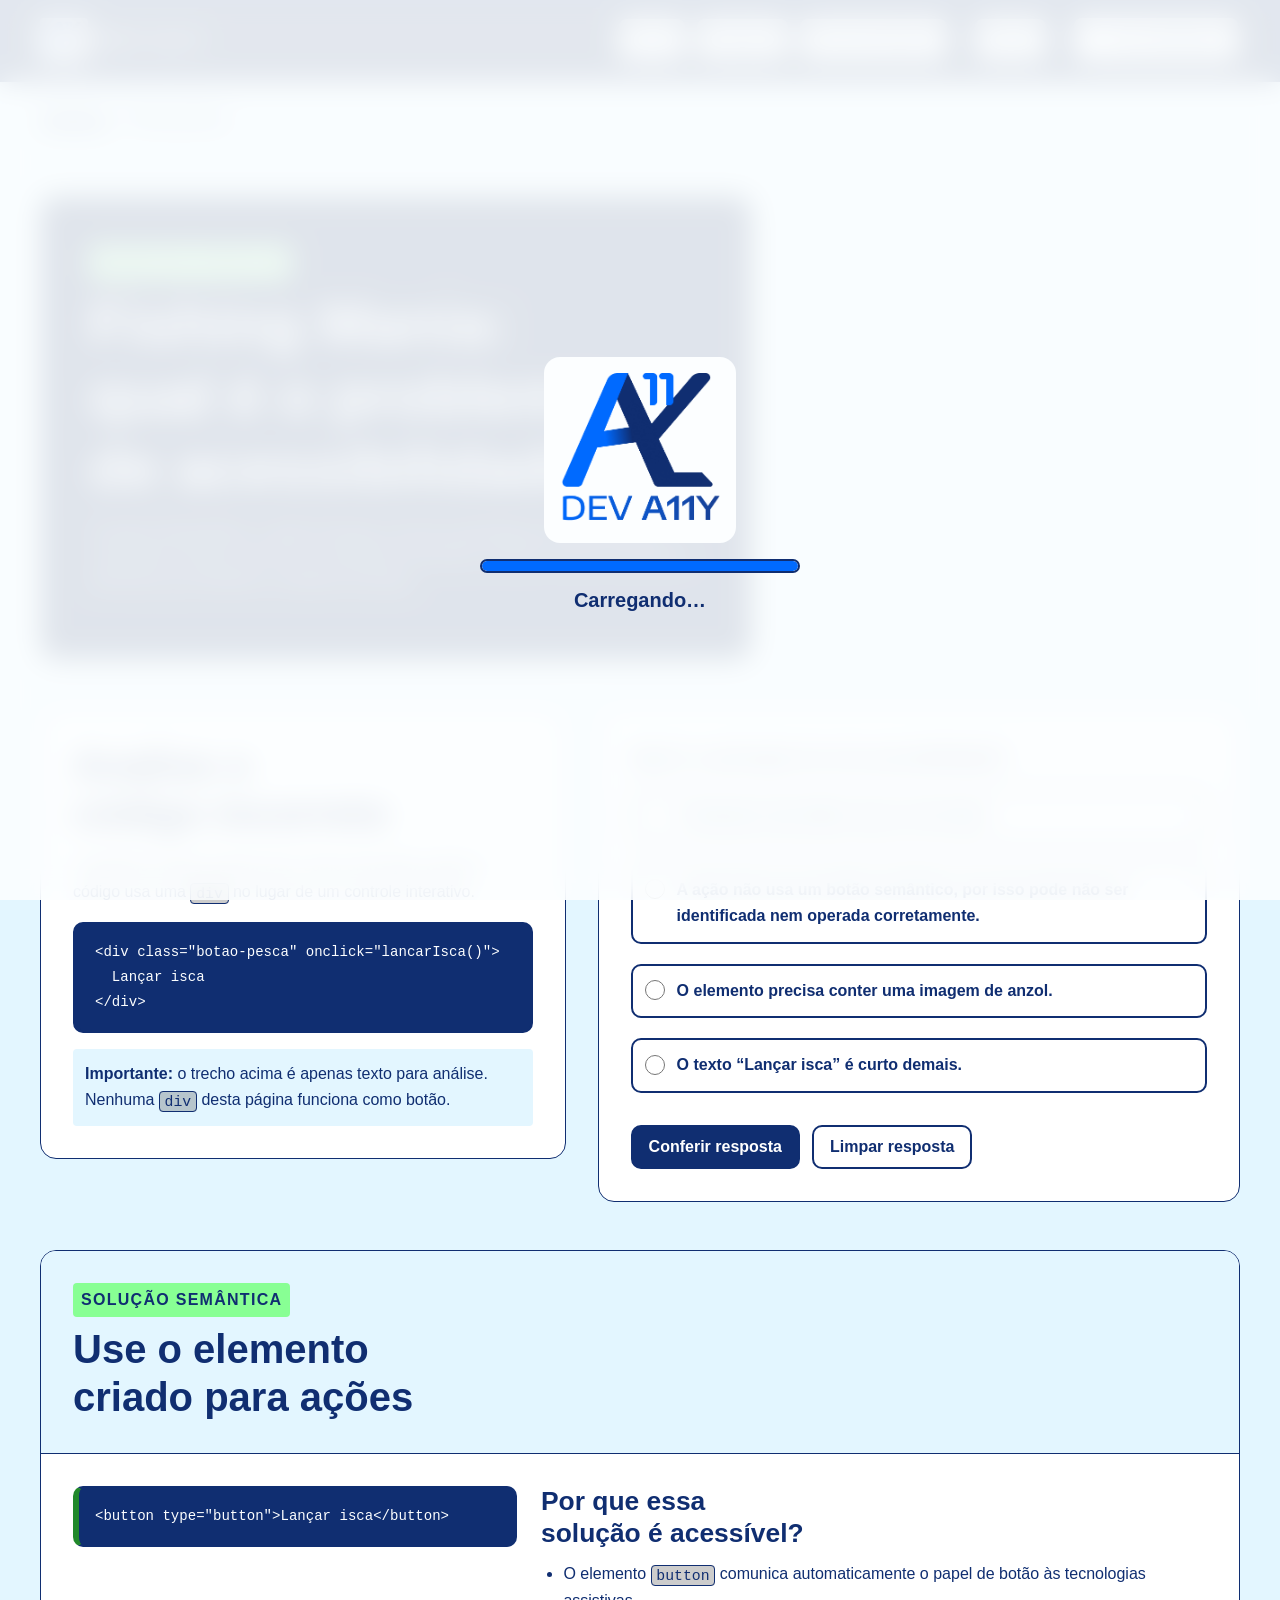
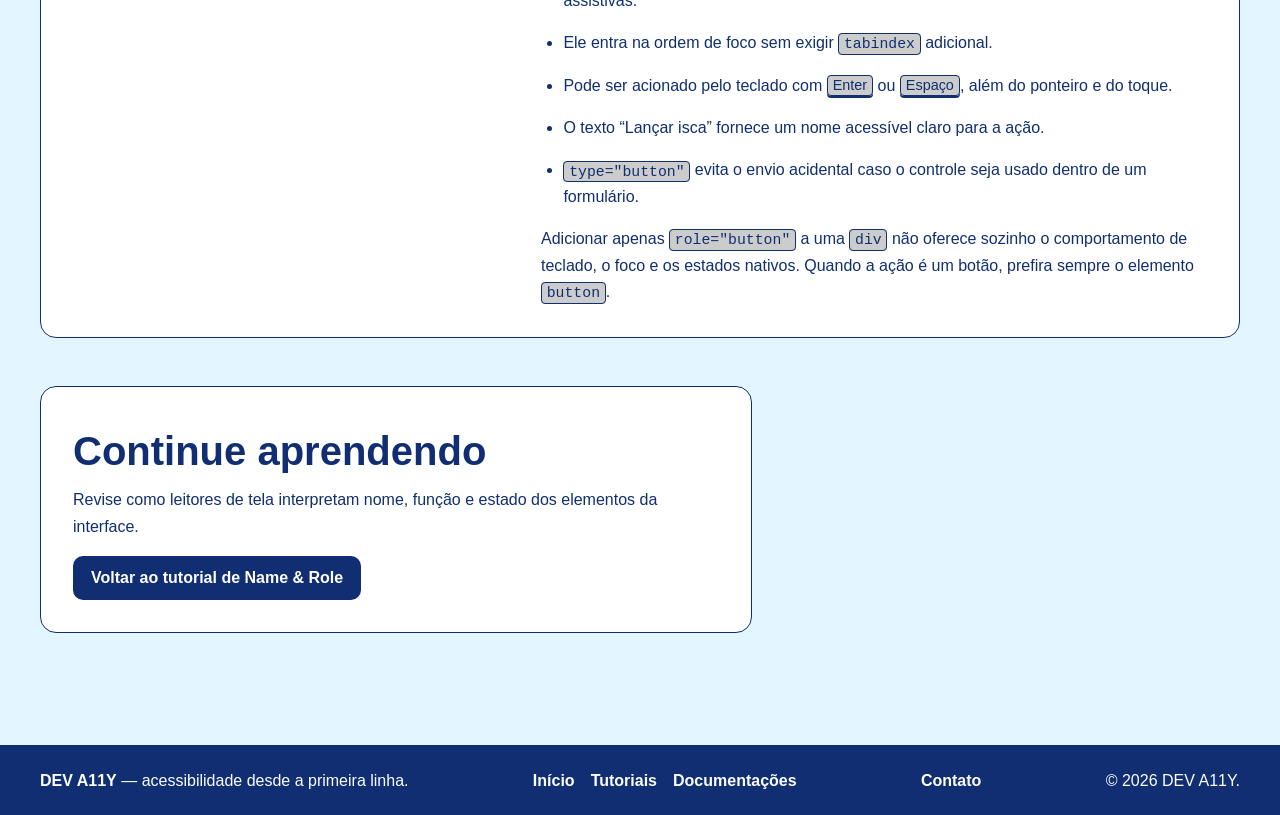
<file: html/exercicio.html>
<!doctype html>
<html lang="pt-BR" data-palette="palette-01" data-font-scale="72">
<head>
  <meta charset="utf-8">
  <meta name="viewport" content="width=device-width, initial-scale=1">
  <meta name="description" content="Exercício prático de acessibilidade para identificar e corrigir um controle sem semântica no jogo Fishing Mania.">
  <title>Fishing Mania: exercício de semântica | DEV A11Y</title>
  <link rel="icon" type="image/png" href="../assets/images/DevA11Y-logo.png">
  <link rel="stylesheet" href="../Style/base.css">
  <link rel="stylesheet" href="../Style/exercicio.css">
  <script src="../js/app.js" defer></script>
</head>
<body data-page="exercise">
  <a class="skip-link" href="#conteudo-principal">Ir para o conteúdo principal</a>

  <header class="site-header">
    <div class="shell header-inner">
      <a class="brand" href="../index.html" aria-label="DEV A11Y — página inicial">DEV A11Y</a>

      <nav class="site-nav" aria-label="Navegação principal">
        <ul class="nav-list">
          <li><a href="../index.html">Início</a></li>
          <li><a href="blog.html" aria-current="page">Tutoriais</a></li>
          <li><a href="artigos.html">Documentações</a></li>
          <li><a href="post.html">Criar conteúdo</a></li>
        </ul>
      </nav>

      <details class="a11y-tools" data-a11y-tools>
        <summary>Acessibilidade</summary>
        <div class="a11y-tools__panel">
          <fieldset>
            <legend>Mudar paleta para o daltonismo</legend>
            <div class="palette-options">
              <button class="palette-button" type="button" data-palette-option="palette-01" aria-pressed="true">Branco, azul-escuro e verde-claro</button>
              <button class="palette-button" type="button" data-palette-option="palette-02" aria-pressed="false">Cinza neutro</button>
              <button class="palette-button" type="button" data-palette-option="palette-03" aria-pressed="false">Azul e amarelo</button>
              <button class="palette-button" type="button" data-palette-option="palette-04" aria-pressed="false">Verde e ciano</button>
              <button class="palette-button" type="button" data-palette-option="palette-05" aria-pressed="false">Cinza de alto contraste</button>
              <button class="palette-button" type="button" data-palette-option="palette-06" aria-pressed="false">Azul-petróleo e oliva</button>
              <button class="palette-button" type="button" data-palette-option="palette-07" aria-pressed="false">Verde-escuro e verde-claro</button>
              <button class="palette-button" type="button" data-palette-option="palette-08" aria-pressed="false">Verde-escuro e rosa</button>
            </div>
          </fieldset>

          <fieldset>
            <legend>Mudar o tamanho da fonte</legend>
            <div class="font-controls">
              <button type="button" data-font-decrease aria-label="Diminuir tamanho da fonte">−</button>
              <output data-font-label>72%</output>
              <button type="button" data-font-increase aria-label="Aumentar tamanho da fonte">+</button>
            </div>
          </fieldset>

          <button class="button button--secondary" type="button" data-a11y-close>Fechar painel de acessibilidade</button>
        </div>
      </details>
    </div>
  </header>

  <main id="conteudo-principal" class="shell exercise-main" tabindex="-1">
    <nav class="breadcrumb" aria-label="Trilha de navegação">
      <ol>
        <li><a href="blog.html">Tutoriais</a></li>
        <li aria-current="page">Fishing Mania</li>
      </ol>
    </nav>

    <header class="exercise-intro">
      <p class="eyebrow">Exercício prático</p>
      <h1>Fishing Mania: qual é o problema de acessibilidade?</h1>
      <p id="exercise-instructions">No jogo Fishing Mania, a ação de lançar a isca foi construída com um elemento visualmente clicável, mas sem a semântica necessária. Analise o trecho e escolha a alternativa que identifica o problema principal.</p>
    </header>

    <section class="challenge" aria-labelledby="challenge-title">
      <div class="challenge-copy">
        <h2 id="challenge-title">Analise o código incorreto</h2>
        <p>A interface mostra “Lançar isca” como uma ação, porém o código usa uma <code>div</code> no lugar de um controle interativo.</p>
        <pre class="code-sample" aria-label="Código HTML incorreto"><code>&lt;div class="botao-pesca" onclick="lancarIsca()"&gt;
  Lançar isca
&lt;/div&gt;</code></pre>
        <p class="code-warning"><strong>Importante:</strong> o trecho acima é apenas texto para análise. Nenhuma <code>div</code> desta página funciona como botão.</p>
      </div>

      <form class="exercise-form" data-exercise-form aria-describedby="exercise-instructions">
        <fieldset>
          <legend>Qual é o principal erro de acessibilidade?</legend>
          <div class="answer-list">
            <label class="answer-option">
              <input type="radio" name="answer" value="missing-color">
              <span>O elemento não define uma cor de fundo.</span>
            </label>
            <label class="answer-option">
              <input type="radio" name="answer" value="semantic-role">
              <span>A ação não usa um botão semântico, por isso pode não ser identificada nem operada corretamente.</span>
            </label>
            <label class="answer-option">
              <input type="radio" name="answer" value="missing-image">
              <span>O elemento precisa conter uma imagem de anzol.</span>
            </label>
            <label class="answer-option">
              <input type="radio" name="answer" value="short-label">
              <span>O texto “Lançar isca” é curto demais.</span>
            </label>
          </div>
        </fieldset>

        <div class="form-actions">
          <button class="button" type="submit" data-exercise-submit disabled>Conferir resposta</button>
          <button class="button button--secondary" type="reset" data-exercise-reset>Limpar resposta</button>
        </div>
        <noscript><p>Conferir a resposta exige JavaScript. As alternativas e a solução continuam disponíveis nesta página.</p></noscript>

        <p id="feedback-exercicio" class="exercise-feedback" data-exercise-feedback aria-live="polite" aria-atomic="true"></p>
      </form>
    </section>

    <section class="solution" aria-labelledby="solution-title">
      <div class="solution-heading">
        <p class="eyebrow">Solução semântica</p>
        <h2 id="solution-title">Use o elemento criado para ações</h2>
      </div>

      <div class="solution-content">
        <pre class="code-sample code-sample--correct" aria-label="Código HTML corrigido"><code>&lt;button type="button"&gt;Lançar isca&lt;/button&gt;</code></pre>

        <div class="solution-explanation">
          <h3>Por que essa solução é acessível?</h3>
          <ul>
            <li>O elemento <code>button</code> comunica automaticamente o papel de botão às tecnologias assistivas.</li>
            <li>Ele entra na ordem de foco sem exigir <code>tabindex</code> adicional.</li>
            <li>Pode ser acionado pelo teclado com <kbd>Enter</kbd> ou <kbd>Espaço</kbd>, além do ponteiro e do toque.</li>
            <li>O texto “Lançar isca” fornece um nome acessível claro para a ação.</li>
            <li><code>type="button"</code> evita o envio acidental caso o controle seja usado dentro de um formulário.</li>
          </ul>
          <p>Adicionar apenas <code>role="button"</code> a uma <code>div</code> não oferece sozinho o comportamento de teclado, o foco e os estados nativos. Quando a ação é um botão, prefira sempre o elemento <code>button</code>.</p>
        </div>
      </div>
    </section>

    <aside class="next-step" aria-labelledby="next-step-title">
      <h2 id="next-step-title">Continue aprendendo</h2>
      <p>Revise como leitores de tela interpretam nome, função e estado dos elementos da interface.</p>
      <a class="button" href="blog.html#name-role">Voltar ao tutorial de Name &amp; Role</a>
    </aside>
  </main>

  <footer class="site-footer">
    <div class="shell footer-inner">
      <p><strong>DEV A11Y</strong> — acessibilidade desde a primeira linha.</p>
      <nav class="footer-nav" aria-label="Navegação do rodapé">
        <a href="../index.html">Início</a>
        <a href="blog.html">Tutoriais</a>
        <a href="artigos.html">Documentações</a>
        <a href="post.html">Criar conteúdo</a>
      </nav>
      <a class="footer-contact" href="mailto:guerrierosantoslucas@gmail.com">Contato</a>
      <p class="site-footer__legal">© <span data-current-year>2026</span> DEV A11Y.</p>
    </div>
  </footer>

  <div class="live-region sr-only" data-live-region aria-live="polite" aria-atomic="true"></div>
</body>
</html>
</file>
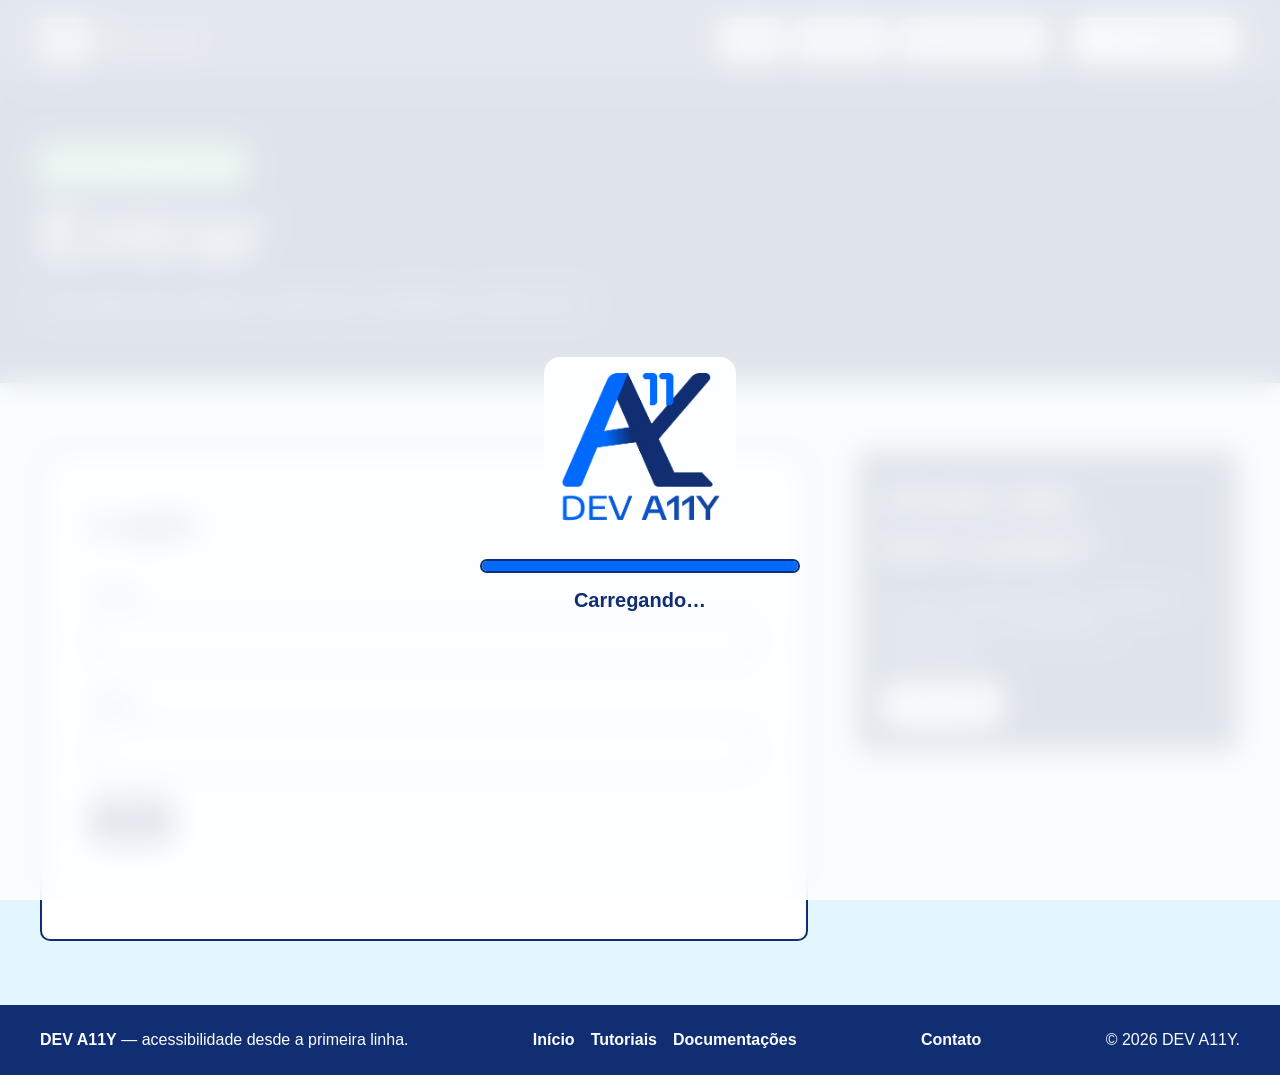
<file: html/login.html>
<!DOCTYPE html>
<html lang="pt-BR" data-palette="palette-01" data-font-scale="72">
    <head>
        <meta charset="UTF-8">
        <meta name="viewport" content="width=device-width, initial-scale=1.0">
        <meta name="description"
            content="Entrar na conta do DEV A11Y para acessar conteúdos e publicar documentações.">
        <title>Entrar | DEV A11Y</title>
        <link rel="icon" type="image/png"
            href="../assets/images/DevA11Y-logo.png">
        <link rel="stylesheet" href="../Style/base.css">
        <link rel="stylesheet" href="../Style/post.css">
        <script src="../js/app.js" defer></script>
        <script src="../js/auth.js" defer></script>
    </head>
    <body data-page="login">
        <a class="skip-link" href="#conteudo-principal">Ir para o conteúdo
            principal</a>

        <header class="site-header">
            <div class="container header-inner">
                <a class="brand" href="../index.html"
                    aria-label="DEV A11Y — página inicial">DEV A11Y</a>

                <nav class="primary-nav" aria-label="Navegação principal">
                    <ul class="nav-list">
                        <li><a href="../index.html">Início</a></li>
                        <li><a href="blog.html">Tutoriais</a></li>
                        <li><a href="artigos.html">Documentações</a></li>
                        <li><a href="post.html">Criar conteúdo</a></li>
                    </ul>
                </nav>

                <details class="a11y-tools" data-a11y-tools>
                    <summary>Acessibilidade</summary>
                    <div class="a11y-panel">
                        <fieldset>
                            <legend>Mudar paleta para o daltonismo</legend>
                            <div class="palette-options">
                                <button class="palette-button" type="button"
                                    data-palette-option="palette-01"
                                    aria-pressed="true">Paleta 1</button>
                                <button class="palette-button" type="button"
                                    data-palette-option="palette-02"
                                    aria-pressed="false">Paleta 2</button>
                                <button class="palette-button" type="button"
                                    data-palette-option="palette-03"
                                    aria-pressed="false">Paleta 3</button>
                                <button class="palette-button" type="button"
                                    data-palette-option="palette-04"
                                    aria-pressed="false">Paleta 4</button>
                                <button class="palette-button" type="button"
                                    data-palette-option="palette-05"
                                    aria-pressed="false">Paleta 5</button>
                                <button class="palette-button" type="button"
                                    data-palette-option="palette-06"
                                    aria-pressed="false">Paleta 6</button>
                                <button class="palette-button" type="button"
                                    data-palette-option="palette-07"
                                    aria-pressed="false">Paleta 7</button>
                                <button class="palette-button" type="button"
                                    data-palette-option="palette-08"
                                    aria-pressed="false">Paleta 8</button>
                            </div>
                        </fieldset>

                        <fieldset>
                            <legend>Mudar o tamanho da fonte</legend>
                            <div class="font-controls">
                                <button type="button" data-font-decrease
                                    aria-label="Diminuir o tamanho da fonte">−</button>
                                <output class="font-value"
                                    data-font-label>72%</output>
                                <button type="button" data-font-increase
                                    aria-label="Aumentar o tamanho da fonte">+</button>
                            </div>
                        </fieldset>

                        <button class="button button-secondary" type="button"
                            data-a11y-close>Fechar painel</button>
                    </div>
                </details>
            </div>
        </header>

        <main id="conteudo-principal" class="page-main creation-main"
            tabindex="-1">
            <div class="container">
                <header class="creation-hero">
                    <p class="creation-eyebrow">Acesse sua conta</p>
                    <h1>Entrar</h1>
                    <p>Faça login para publicar e gerenciar conteúdos no DEV
                        A11Y.</p>
                </header>

                <div class="creation-layout">
                    <section class="creation-form-card"
                        aria-labelledby="login-title">
                        <h2 id="login-title">Login</h2>
                        <form class="creation-form" data-auth-form>
                            <div class="form-field">
                                <label for="email">E-mail</label>
                                <input id="email" name="email" type="email"
                                    autocomplete="email" required>
                            </div>

                            <div class="form-field">
                                <label for="password">Senha</label>
                                <input id="password" name="password"
                                    type="password"
                                    autocomplete="current-password" required>
                            </div>

                            <div class="creation-actions">
                                <button class="button button-primary"
                                    type="submit">Entrar</button>
                            </div>

                            <p class="creation-status" data-auth-status
                                role="status" aria-live="polite"
                                aria-atomic="true"></p>
                        </form>
                    </section>

                    <aside class="creation-guide"
                        aria-labelledby="login-guide-title">
                        <h2 id="login-guide-title">Ainda não tem conta?</h2>
                        <p>Crie uma conta para publicar conteúdos e contribuir
                            com a comunidade de acessibilidade.</p>
                        <a class="button"
                            href="cadastro.html">Criar conta</a>
                    </aside>
                </div>
            </div>
        </main>

        <footer class="site-footer">
            <div class="shell footer-inner">
                <p><strong>DEV A11Y</strong> — acessibilidade desde a primeira linha.</p>
                <nav class="footer-nav" aria-label="Navegação do rodapé">
                    <a href="../index.html">Início</a>
                    <a href="blog.html">Tutoriais</a>
                    <a href="artigos.html">Documentações</a>
                    <a href="post.html">Criar conteúdo</a>
                </nav>
                <a class="footer-contact" href="mailto:guerrierosantoslucas@gmail.com">Contato</a>
                <p class="site-footer__legal">© <span data-current-year>2026</span> DEV A11Y.</p>
            </div>
        </footer>

        <div class="live-region sr-only" data-live-region aria-live="polite"
            aria-atomic="true"></div>
    </body>
</html>
</file>
<file: Style/base.css>
/* Shared DEV A11Y design system — local assets and system fonts only. */
:root {
    color-scheme: dark;

    --color-brand-blue: #006AFF;
    --color-brand-navy: #102E71;
    --color-brand-pale: #E3F6FF;
    --color-brand-on-blue: #FCFEFF;

    --color-primary: #006AFF;
    --color-secondary: #102E71;
    --color-pale: #E3F6FF;
    --color-success: #21882B;
    --color-highlight: #88FF94;

    --color-surface: #102E71;
    --color-accent: #88FF94;
    --color-text: #E3F6FF;
    --color-on-accent: #102E71;
    --color-border: var(--color-accent);
    --color-focus: var(--color-accent);
    --color-danger: #FFB4B4;
    --color-on-danger: #3B0000;
    --scrollbar-track: color-mix(in srgb, var(--color-accent) 12%, var(--color-surface));
    --scrollbar-thumb: color-mix(in srgb, var(--color-accent) 84%, var(--color-surface));
    --scrollbar-thumb-hover: var(--color-accent);

    --font-sans: "Segoe UI", Roboto, Helvetica, Arial, sans-serif;
    --font-mono: "Cascadia Code", "SFMono-Regular", Consolas, "Liberation Mono", monospace;
    --font-scale: 1;

    --space-1: 0.25rem;
    --space-2: 0.5rem;
    --space-3: 0.75rem;
    --space-4: 1rem;
    --space-5: 1.5rem;
    --space-6: 2rem;
    --space-7: 3rem;
    --space-8: 4rem;

    --radius-sm: 0.25rem;
    --radius-md: 0.625rem;
    --radius-lg: 1rem;
    --radius-pill: 999px;
    --shadow-sm: 0 0.25rem 0.75rem rgb(0 0 0 / 0.24);
    --shadow-lg: 0 1rem 2.5rem rgb(0 0 0 / 0.4);
    --content-width: 75rem;
    --prose-width: 80ch;
    --header-height: 4.5rem;
    --target-size: max(44px, 2.75rem);
    --transition-fast: 160ms ease;
    --color-header-surface: var(--color-brand-navy);
    --color-header-text: var(--color-brand-on-blue);
    --color-loader-surface: var(--color-brand-on-blue);
    --color-loader-text: var(--color-brand-navy);
    --color-header-control-surface: var(--color-brand-on-blue);
    --color-header-control-text: var(--color-brand-navy);
    --color-page-hero-surface: var(--color-surface);
    --color-page-hero-text: var(--color-text);
    --color-article-band-surface: var(--color-surface);
    --color-article-card-surface: var(--color-surface);
    --color-article-text: var(--color-text);
    --color-footer-surface: var(--color-brand-navy);
    --color-footer-text: var(--color-brand-on-blue);
    --header-surface-opacity: 88%;
    --header-logo-size: clamp(var(--space-6), 8vw, var(--space-7));
    --loader-logo-size: clamp(calc(var(--space-8) * 2), 28vw, calc(var(--space-8) * 3));
    --z-header: 100;
    --z-overlay: 1100;
}

html[data-color-vision="achromatopsia"] {
    filter: url("#deva11y-color-filter-achromatopsia");
}

html[data-color-vision="protanomaly"] {
    filter: url("#deva11y-color-filter-protanomaly");
}

html[data-color-vision="protanopia"] {
    filter: url("#deva11y-color-filter-protanopia");
}

html[data-color-vision="deuteranomaly"] {
    filter: url("#deva11y-color-filter-deuteranomaly");
}

html[data-color-vision="deuteranopia"] {
    filter: url("#deva11y-color-filter-deuteranopia");
}

html[data-color-vision="tritanomaly"] {
    filter: url("#deva11y-color-filter-tritanomaly");
}

html[data-color-vision="tritanopia"] {
    filter: url("#deva11y-color-filter-tritanopia");
}

html[data-palette="palette-01"] {
    --color-primary: #102E71;
    --color-secondary: #102E71;
    --color-pale: #FFFFFF;
    --color-surface: #FFFFFF;
    --color-accent: #102E71;
    --color-highlight: #88FF94;
    --color-text: #102E71;
    --color-on-accent: #FFFFFF;
    --color-border: #102E71;
    --color-focus: #102E71;
    --color-page-hero-surface: var(--color-brand-navy);
    --color-page-hero-text: var(--color-brand-on-blue);
    --color-article-band-surface: var(--color-brand-pale);
    --color-article-card-surface: var(--color-surface);
    --color-article-text: var(--color-brand-navy);
    color-scheme: light;
}

html[data-palette="palette-02"] {
    --color-primary: #7A7A7A;
    --color-surface: #141414;
    --color-accent: #7A7A7A;
    --color-text: #EBEBEB;
    --color-on-accent: #050505;
}

html[data-palette="palette-03"] {
    --color-primary: #D4AE00;
    --color-surface: #222238;
    --color-accent: #D4AE00;
    --color-text: #ECE8E0;
    --color-on-accent: #151515;
}

html[data-palette="palette-04"] {
    --color-primary: #32D6D6;
    --color-surface: #003030;
    --color-accent: #32D6D6;
    --color-text: #EBEBEB;
    --color-on-accent: #002424;
}

html[data-palette="palette-05"] {
    --color-primary: #B4B4B4;
    --color-surface: #333333;
    --color-accent: #B4B4B4;
    --color-text: #EBEBEB;
    --color-on-accent: #171717;
}

html[data-palette="palette-06"] {
    --color-primary: #A3BB00;
    --color-surface: #1E3A49;
    --color-accent: #A3BB00;
    --color-text: #EEE7E1;
    --color-on-accent: #142000;
}

html[data-palette="palette-07"] {
    --color-primary: #88FF94;
    --color-surface: #0F3D3D;
    --color-accent: #88FF94;
    --color-text: #EDEDEE;
    --color-on-accent: #0B2C2C;
}

html[data-palette="palette-08"] {
    --color-primary: #FF007F;
    --color-surface: #1C3B3B;
    --color-accent: #FF007F;
    --color-text: #EAEAEA;
    --color-on-accent: #1D0712;
}

html[data-font-scale="48"] { --font-scale: 0.8; font-size: 80%; }
html[data-font-scale="60"] { --font-scale: 0.9; font-size: 90%; }
html[data-font-scale="72"] { --font-scale: 1; font-size: 100%; }
html[data-font-scale="84"] { --font-scale: 1.1; font-size: 110%; }
html[data-font-scale="96"] { --font-scale: 1.2; font-size: 120%; }

*,
*::before,
*::after {
    box-sizing: border-box;
}

html {
    font-size: 100%;
    text-size-adjust: 100%;
    -webkit-text-size-adjust: 100%;
}

html {
    scrollbar-color: var(--scrollbar-thumb) var(--scrollbar-track);
    scrollbar-width: auto;
}

*::-webkit-scrollbar {
    width: 14px;
    height: 14px;
}

*::-webkit-scrollbar-track {
    background: var(--scrollbar-track);
}

*::-webkit-scrollbar-thumb {
    min-height: 3rem;
    border: 3px solid transparent;
    border-radius: var(--radius-pill);
    background: var(--scrollbar-thumb);
    background-clip: padding-box;
}

*::-webkit-scrollbar-thumb:hover {
    background: var(--scrollbar-thumb-hover);
    background-clip: padding-box;
}

*::-webkit-scrollbar-thumb:active {
    background: var(--color-accent);
    background-clip: padding-box;
}

*::-webkit-scrollbar-corner {
    background: var(--scrollbar-track);
}

body {
    min-height: 100vh;
    margin: 0;
    display: flex;
    flex-direction: column;
    overflow-wrap: break-word;
    background: var(--color-surface);
    color: var(--color-text);
    font-family: var(--font-sans);
    font-size: 1rem;
    line-height: 1.65;
    text-rendering: optimizeLegibility;
}

main {
    flex: 1 0 auto;
}

h1,
h2,
h3,
h4,
p,
ul,
ol,
dl,
dd,
figure,
blockquote,
fieldset,
pre {
    margin-block-start: 0;
}

h1,
h2,
h3,
h4 {
    max-width: 28ch;
    color: var(--color-text);
    font-weight: 750;
    line-height: 1.2;
    text-wrap: balance;
}

h1 {
    margin-block-end: var(--space-5);
    font-size: clamp(2rem, 7vw, 3.75rem);
}

h2 {
    margin-block-end: var(--space-4);
    font-size: clamp(1.55rem, 4.5vw, 2.5rem);
}

h3 {
    margin-block-end: var(--space-3);
    font-size: clamp(1.25rem, 3vw, 1.65rem);
}

h4 {
    margin-block-end: var(--space-2);
    font-size: 1.125rem;
}

p,
ul,
ol,
dl,
blockquote,
pre,
table {
    margin-block-end: var(--space-4);
}

ul,
ol {
    padding-inline-start: 1.5em;
}

li + li {
    margin-block-start: var(--space-2);
}

img,
picture,
svg,
video,
canvas {
    display: block;
    max-width: 100%;
    height: auto;
}

img {
    font-style: italic;
}

button,
input,
select,
textarea {
    max-width: 100%;
    color: inherit;
    font: inherit;
}

button,
select,
summary,
label[for],
input[type="checkbox"],
input[type="radio"] {
    cursor: pointer;
}

button,
input,
select,
textarea {
    accent-color: var(--color-accent);
}

button,
[role="button"],
.button {
    min-height: var(--target-size);
    min-width: var(--target-size);
    border: 0.125rem solid var(--color-accent);
    border-radius: var(--radius-md);
    padding: 0.55rem 1rem;
    display: inline-flex;
    align-items: center;
    justify-content: center;
    gap: var(--space-2);
    background: var(--color-accent);
    color: var(--color-on-accent);
    font-weight: 700;
    line-height: 1.25;
    text-align: center;
    text-decoration: none;
    touch-action: manipulation;
}

button:hover,
[role="button"]:hover,
.button:hover {
    text-decoration: underline;
    text-decoration-thickness: 0.125rem;
    text-underline-offset: 0.2em;
}


.button--primary,
.button-primary {
    border-color: var(--color-accent);
    background: var(--color-accent);
    color: var(--color-on-accent);
}

.button--secondary,
.button-secondary,
.button--outline {
    border-color: var(--color-text);
    background: transparent;
    color: var(--color-text);
}

.button--secondary:hover,
.button-secondary:hover,
.button--outline:hover {
    border-color: var(--color-accent);
    background: var(--color-accent);
    color: var(--color-text);
}

button:disabled,
input:disabled,
select:disabled,
textarea:disabled,
[aria-disabled="true"] {
    cursor: not-allowed;
    opacity: 0.65;
    transform: none;
}

a {
    color: var(--color-text);
    font-weight: 650;
    text-decoration-color: var(--color-accent);
    text-decoration-thickness: 0.125rem;
    text-underline-offset: 0.2em;
}

a:hover {
    text-decoration-thickness: 0.2rem;
}

.article-card {
    display: block;
    width: 100%;
    padding: var(--space-5);
    border: 0.125rem solid var(--color-border);
    border-radius: var(--radius-lg);
    background: var(--color-article-card-surface);
    color: var(--color-article-text);
    box-shadow: var(--shadow-sm);
    text-decoration: none;
}

.article-card:hover,
.article-card:focus-visible,
.article-card:focus {
    border-color: var(--color-accent);
    background: var(--color-article-card-surface);
    color: var(--color-article-text);
    text-decoration: underline;
}

.article-card:focus-visible {
    outline: 0.2rem solid var(--color-focus);
    outline-offset: 0.35rem;
}

.article-card h3 {
    margin: 0 0 0.75rem;
    font-size: 1.35rem;
}

.article-meta {
    margin: 0 0 1rem;
    color: inherit;
    font-size: 0.95rem;
}

.article-excerpt {
    margin: 0;
    line-height: 1.7;
    max-width: 78ch;
}

.articles-grid {
    display: grid;
    gap: var(--space-4);
}

.article-list,
.article-view {
    margin-block: var(--space-6);
    padding: var(--space-5);
    border-block: 0.125rem solid var(--color-border);
    background: var(--color-article-band-surface);
    color: var(--color-article-text);
}

.article-list > :last-child,
.article-view > :last-child {
    margin-block-end: 0;
}

.article-list h2,
.article-view h2,
.article-view h3,
.article-view h4 {
    color: inherit;
}

.article-body,
.article-message {
    border: 0.125rem solid var(--color-border);
    border-radius: var(--radius-lg);
    padding: var(--space-5);
    background: var(--color-article-card-surface);
    color: var(--color-article-text);
}

.article-message {
    margin: 0;
    border-style: dashed;
    font-weight: 700;
}

:focus-visible {
    outline: 0.2rem solid var(--color-focus);
    outline-offset: 0.2rem;
}

:focus:not(:focus-visible) {
    outline: none;
}

::selection {
    background: var(--color-accent);
    color: var(--color-on-accent);
}

[hidden] {
    display: none !important;
}

.skip-link {
    position: fixed;
    inset-block-start: var(--space-2);
    inset-inline-start: var(--space-2);
    z-index: 1000;
    min-height: var(--target-size);
    padding: var(--space-3) var(--space-4);
    border: 0.15rem solid var(--color-surface);
    border-radius: var(--radius-md);
    background: var(--color-accent);
    color: var(--color-on-accent);
    font-weight: 800;
    transform: translateY(calc(-100% - var(--space-4)));
    transition: transform var(--transition-fast);
}

.skip-link:focus {
    transform: translateY(0);
}

.sr-only,
.visually-hidden,
.live-region.sr-only {
    position: absolute !important;
    width: 1px !important;
    height: 1px !important;
    padding: 0 !important;
    margin: -1px !important;
    overflow: hidden !important;
    clip: rect(0, 0, 0, 0) !important;
    white-space: nowrap !important;
    border: 0 !important;
}

.shell,
.container,
.header-inner,
.footer-inner {
    width: min(100% - 2rem, var(--content-width));
    margin-inline: auto;
}

.page-main,
.site-main {
    width: 100%;
}

.page-hero {
    padding-block: var(--space-7);
    border-block-end: 0.125rem solid var(--color-border);
    background: var(--color-page-hero-surface);
    color: var(--color-page-hero-text);
}
.page-hero h1,
.page-hero h2,
.page-hero h3,
.page-hero a {
    color: inherit;
}

.page-hero a {
    text-decoration-color: currentColor;
}
.page-hero__content {
    width: min(calc(100% - (2 * var(--space-4))), var(--content-width));
    margin-inline: auto;
}

.section,
.page-section {
    padding-block: var(--space-7);
}

.page-intro,
.page-header {
    max-width: var(--prose-width);
    padding-block: var(--space-7) var(--space-5);
}

.page-intro > :last-child,
.page-header > :last-child {
    margin-block-end: 0;
}

.stack {
    display: flex;
    flex-direction: column;
    gap: var(--space-4);
}

.stack > * {
    margin-block: 0;
}

.cluster {
    display: flex;
    flex-wrap: wrap;
    align-items: center;
    gap: var(--space-3);
}

.grid,
.cards-grid {
    display: grid;
    grid-template-columns: minmax(0, 1fr);
    gap: var(--space-5);
}

.site-header {
    position: static;
    inset-block-start: auto;
    z-index: var(--z-header);
    border-block-end: 0.125rem solid var(--color-accent);
    background: var(--color-header-surface);
    background: color-mix(in srgb, var(--color-header-surface) var(--header-surface-opacity), transparent);
    color: var(--color-header-text);
    box-shadow: none;
}


.header-inner,
.site-header > .shell {
    min-height: var(--header-height);
    padding-block: var(--space-3);
    display: flex;
    flex-wrap: wrap;
    align-items: center;
    justify-content: space-between;
    gap: var(--space-3) var(--space-5);
}

.brand {
    min-height: var(--target-size);
    display: inline-flex;
    align-items: center;
    color: var(--color-text);
    font-size: 1.3rem;
    font-weight: 900;
    letter-spacing: 0.06em;
    text-decoration: none;
}

.brand:hover {
    color: var(--color-accent);
}
.site-header .brand {
    min-inline-size: 0;
    flex: 0 1 auto;
    gap: var(--space-2);
    color: var(--color-header-text);
    white-space: nowrap;
}

.site-header .brand__logo {
    inline-size: var(--header-logo-size);
    block-size: auto;
    max-block-size: var(--target-size);
    flex: 0 0 auto;
    padding: var(--space-1);
    border-radius: var(--radius-sm);
    background: var(--color-brand-on-blue);
    object-fit: contain;
}

.site-header .brand:hover {
    color: var(--color-header-text);
    text-decoration: underline;
}

.site-header .brand:focus-visible {
    outline-color: var(--color-header-control-surface);
}

.site-header .nav-list a {
    border-color: var(--color-header-control-text);
    background: var(--color-header-control-surface);
    color: var(--color-header-control-text);
}

.site-loader {
    position: fixed;
    inset: 0;
    z-index: var(--z-overlay);
    padding: var(--space-5);
    display: grid;
    grid-template-columns: minmax(0, 1fr);
    place-items: center;
    align-content: center;
    gap: var(--space-4);
    overflow: auto;
    background: var(--color-loader-surface);
    background: color-mix(in srgb, var(--color-loader-surface) 88%, transparent);
    color: var(--color-loader-text);
    -webkit-backdrop-filter: blur(0.85rem) saturate(0.75);
    backdrop-filter: blur(0.85rem) saturate(0.75);
    text-align: center;
    opacity: 0;
    visibility: hidden;
    pointer-events: none;
    transition: opacity var(--transition-fast), visibility 0s linear var(--transition-fast);
}

.site-loader--visible {
    opacity: 1;
    visibility: visible;
    pointer-events: auto;
    transition-delay: 0s;
}

.site-loader__content {
    position: relative;
    width: min(100%, 22rem);
    display: grid;
    place-items: center;
}

.site-loader__logo {
    inline-size: var(--loader-logo-size);
    max-inline-size: 100%;
    block-size: auto;
    padding: var(--space-4);
    border-radius: var(--radius-lg);
    background: var(--color-brand-on-blue);
    object-fit: contain;
}

.site-loader__progress {
    position: absolute;
    inset-block-start: calc(100% + var(--space-4));
    inset-inline-start: 50%;
    transform: translateX(-50%);
    width: min(100%, 20rem);
    height: 0.875rem;
    overflow: hidden;
    border: 0.125rem solid var(--color-brand-navy);
    border-radius: var(--radius-pill);
    background: color-mix(in srgb, var(--color-brand-navy) 16%, transparent);
}

.site-loader__progress-value {
    width: 100%;
    height: 100%;
    display: block;
    border-radius: inherit;
    background: var(--color-brand-blue);
    transform: scaleX(0);
    transform-origin: left center;
}

.site-loader--visible .site-loader__progress-value {
    animation: site-loader-progress var(--loader-duration, 3500ms) linear forwards;
}

@keyframes site-loader-progress {
    to {
        transform: scaleX(1);
    }
}

.site-loader__text {
    position: absolute;
    inset-block-start: calc(100% + var(--space-4) + 0.875rem + var(--space-3));
    inset-inline-start: 50%;
    width: 100%;
    transform: translateX(-50%);
    max-inline-size: var(--prose-width);
    margin: 0;
    color: inherit;
    font-size: clamp(1rem, 3vw, 1.25rem);
    font-weight: 800;
    line-height: 1.5;
}

body.is-page-loading {
    overflow: hidden;
}


.primary-nav,
.site-nav {
    flex: 1 1 100%;
}

.nav-list {
    margin: 0;
    padding: 0;
    display: flex;
    flex-wrap: wrap;
    gap: var(--space-2);
    list-style: none;
}

.nav-list li {
    margin: 0;
    flex: 1 1 auto;
}

.nav-list a {
    min-height: var(--target-size);
    padding: var(--space-2) var(--space-3);
    border: 0.125rem solid transparent;
    border-radius: var(--radius-md);
    display: flex;
    align-items: center;
    justify-content: center;
    text-align: center;
    text-decoration: none;
}

.site-header .nav-list a:hover,
.site-header .nav-list a:focus-visible,
.site-header .nav-list a[aria-current="page"] {
    border-color: var(--color-header-control-text);
    background: var(--color-header-control-surface);
    color: var(--color-header-control-text);
    text-decoration: underline;
}


.auth-nav-link,
.auth-nav-profile,
.auth-nav-logout {
    min-height: var(--target-size);
    border: 0.125rem solid var(--color-header-control-text);
    border-radius: var(--radius-md);
    padding: var(--space-2) var(--space-3);
    display: inline-flex;
    align-items: center;
    justify-content: center;
    background: var(--color-header-control-surface);
    color: var(--color-header-control-text);
    font-weight: 700;
    text-decoration: none;
    cursor: pointer;
}

.auth-nav-link:hover,
.auth-nav-link:focus-visible,
.auth-nav-profile:hover,
.auth-nav-profile:focus-visible,
.auth-nav-logout:hover,
.auth-nav-logout:focus-visible {
    border-color: var(--color-header-control-text);
    background: var(--color-header-control-surface);
    color: var(--color-header-control-text);
    text-decoration: underline;
}

.site-header .nav-list a:focus-visible,
.site-header .auth-nav-link:focus-visible,
.site-header .auth-nav-profile:focus-visible,
.site-header .auth-nav-logout:focus-visible,
.site-header .a11y-tools > summary:focus-visible {
    outline-color: var(--color-header-control-surface);
}

.auth-nav-menu-panel .auth-nav-logout:focus-visible {
    outline-color: var(--color-header-control-text);
}

.auth-nav-profile {
    max-width: 12rem;
    overflow: hidden;
    text-overflow: ellipsis;
    white-space: nowrap;
}

.auth-nav-menu {
    position: relative;
    display: inline-flex;
    align-items: center;
}

.auth-nav-menu-panel {
    position: absolute;
    right: 0;
    top: calc(100% + 0.75rem);
    min-width: 18rem;
    padding: var(--space-4);
    background: var(--color-surface);
    border: 0.125rem solid var(--color-border);
    border-radius: var(--radius-lg);
    box-shadow: var(--shadow-sm);
    z-index: 1000;
    display: grid;
    gap: var(--space-3);
}

.auth-nav-menu-panel[hidden] {
    display: none !important;
}

.auth-nav-menu-email {
    margin: 0;
    color: var(--color-text);
    font-size: 0.95rem;
    line-height: 1.5;
    word-break: break-all;
}

.auth-nav-logout {
    width: 100%;
    justify-content: center;
}


.site-footer {
    margin-block-start: var(--space-7);
    border-block-start: 0.125rem solid var(--color-accent);
    background: var(--color-footer-surface);
    color: var(--color-footer-text);
}

.footer-inner,
.site-footer > .shell,
.footer-grid {
    padding-block: var(--space-3);
    display: flex;
    flex-wrap: wrap;
    align-items: center;
    justify-content: space-between;
    gap: var(--space-2) var(--space-4);
}

.footer-inner p,
.footer-grid p,
.site-footer__legal {
    margin: 0;
}

.footer-nav {
    max-inline-size: 100%;
    display: flex;
    flex-wrap: wrap;
    align-items: center;
    gap: var(--space-1) var(--space-4);
}

.footer-contact {
    overflow-wrap: anywhere;
}

.site-footer p,
.site-footer strong,
.site-footer address,
.site-footer a {
    color: var(--color-footer-text);
}

.footer-inner > *,
.site-footer > .shell > *,
.footer-grid > * {
    min-inline-size: 0;
}

.footer-nav a,
.footer-contact {
    min-height: var(--target-size);
    display: inline-flex;
    align-items: center;
}

.site-footer a:focus-visible {
    outline-color: var(--color-footer-text);
}

.breadcrumb {
    margin-block-end: var(--space-4);
}

.breadcrumb ol,
.breadcrumb ul {
    margin: 0;
    padding: 0;
    display: flex;
    flex-wrap: wrap;
    gap: var(--space-2);
    list-style: none;
}

.breadcrumb li {
    margin: 0;
}

.breadcrumb li + li::before {
    content: "/";
    margin-inline-end: var(--space-2);
    color: var(--color-accent);
}

.card,
.content-card,
.link-card {
    border: 0.125rem solid var(--color-border);
    border-radius: var(--radius-lg);
    padding: var(--space-5);
    background: var(--color-surface);
    color: var(--color-text);
    box-shadow: var(--shadow-sm);
}

.card > :last-child,
.content-card > :last-child,
.link-card > :last-child {
    margin-block-end: 0;
}

.link-card {
    min-height: 100%;
    display: block;
    text-decoration: none;
    transition: border-color var(--transition-fast);
}

.link-card:hover {
    border-color: var(--color-accent);
    text-decoration: underline;
}

.image-fallback {
    min-height: 8rem;
    border: 0.125rem dashed var(--color-accent);
    border-radius: var(--radius-md);
    padding: var(--space-4);
    display: grid;
    place-items: center;
    background: var(--color-surface);
    color: var(--color-text);
    text-align: center;
}

form {
    max-width: 100%;
}

fieldset {
    min-width: 0;
    margin-inline: 0;
    padding: var(--space-4);
    border: 0.125rem solid var(--color-border);
    border-radius: var(--radius-md);
}

legend {
    max-width: 100%;
    padding-inline: var(--space-2);
    color: var(--color-text);
    font-weight: 800;
}

label {
    display: inline-block;
    margin-block-end: var(--space-2);
    color: var(--color-text);
    font-weight: 700;
}

.form-field,
.field-group,
.search-field {
    margin-block-end: var(--space-5);
}

.form-field > :last-child,
.field-group > :last-child,
.search-field > :last-child {
    margin-block-end: 0;
}

input:not([type="checkbox"]):not([type="radio"]):not([type="range"]):not([type="color"]),
select,
textarea {
    width: 100%;
    min-height: var(--target-size);
    border: 0.125rem solid var(--color-text);
    border-radius: var(--radius-md);
    padding: 0.65rem 0.75rem;
    background: var(--color-surface);
    color: var(--color-text);
    caret-color: var(--color-accent);
}

textarea {
    min-height: 10rem;
    resize: vertical;
}

input::placeholder,
textarea::placeholder {
    color: var(--color-text);
    opacity: 1;
}

input:hover,
select:hover,
textarea:hover {
    border-color: var(--color-accent);
}

input[aria-invalid="true"],
select[aria-invalid="true"],
textarea[aria-invalid="true"] {
    border-color: var(--color-danger);
    box-shadow: 0 0 0 0.125rem var(--color-danger);
}

input[type="checkbox"],
input[type="radio"] {
    width: 1.4rem;
    height: 1.4rem;
    margin: 0;
    flex: 0 0 auto;
}

.choice,
.choice-label {
    min-height: var(--target-size);
    padding: var(--space-2);
    display: flex;
    align-items: center;
    gap: var(--space-3);
    border-radius: var(--radius-md);
}

.choice label,
.choice-label {
    margin: 0;
}

.field-hint,
.form-hint {
    margin-block-start: var(--space-1);
    color: var(--color-text);
    font-size: 0.925rem;
}

.required-marker {
    color: var(--color-text);
    font-weight: 900;
}

.form-actions,
.a11y-actions {
    display: flex;
    flex-wrap: wrap;
    gap: var(--space-3);
}

.search-form,
[data-content-search] {
    margin-block: var(--space-5);
    padding: var(--space-4);
    border: 0.125rem solid var(--color-border);
    border-radius: var(--radius-lg);
    background: var(--color-article-card-surface);
    color: var(--color-article-text);
}

.search-form .search-field,
[data-content-search] .search-field {
    margin-block-end: var(--space-3);
}

.search-status,
[data-search-status],
.form-status,
[data-form-status],
.feedback,
.status {
    min-height: 1.65em;
    margin-block: var(--space-3) 0;
    font-weight: 700;
}

.status--success,
.feedback--success,
.is-success {
    border-inline-start: 0.35rem solid var(--color-highlight);
    padding-inline-start: var(--space-3);
}

.status--error,
.feedback--error,
.is-error {
    border-inline-start: 0.35rem solid var(--color-danger);
    padding-inline-start: var(--space-3);
}

[aria-busy="true"] {
    cursor: progress;
}

.prose {
    max-width: var(--prose-width);
}

.prose > :last-child,
article > :last-child {
    margin-block-end: 0;
}

.prose h2,
.prose h3,
.prose h4,
article h2,
article h3,
article h4 {
    margin-block-start: 1.5em;
}

.prose a,
article a {
    overflow-wrap: anywhere;
}

blockquote {
    margin-inline: 0;
    padding: var(--space-4) var(--space-5);
    border-inline-start: 0.35rem solid var(--color-accent);
    background: rgb(0 0 0 / 0.16);
}

code,
kbd,
samp {
    font-family: var(--font-mono);
    font-size: 0.925em;
}

:not(pre) > code,
kbd {
    border: 0.0625rem solid var(--color-border);
    border-radius: var(--radius-sm);
    padding: 0.12em 0.32em;
    background: rgb(0 0 0 / 0.2);
}

pre {
    max-width: 100%;
    overflow-x: auto;
    padding: var(--space-4);
    border: 0.125rem solid var(--color-border);
    border-radius: var(--radius-md);
    background: #101010;
    color: #F5F5F5;
    line-height: 1.5;
    tab-size: 4;
}

pre code {
    color: inherit;
    white-space: pre;
}

hr {
    height: 0.125rem;
    margin-block: var(--space-6);
    border: 0;
    background: var(--color-border);
}

figure {
    margin-inline: 0;
}

figcaption {
    margin-block-start: var(--space-2);
    font-size: 0.925rem;
}

.table-wrapper {
    max-width: 100%;
    overflow-x: auto;
    margin-block-end: var(--space-5);
    border: 0.125rem solid var(--color-border);
    border-radius: var(--radius-md);
}

table {
    width: 100%;
    border-collapse: collapse;
    background: var(--color-surface);
}

caption {
    padding: var(--space-3);
    font-weight: 800;
    text-align: start;
}

th,
td {
    padding: var(--space-3);
    border: 0.0625rem solid var(--color-border);
    text-align: start;
    vertical-align: top;
}

th {
    background: var(--color-accent);
    color: var(--color-on-accent);
}

.a11y-tools {
    position: relative;
}

.a11y-tools > summary {
    min-height: var(--target-size);
    border: 0.125rem solid var(--color-header-control-text);
    border-radius: var(--radius-md);
    padding: 0.55rem 1rem;
    display: inline-flex;
    align-items: center;
    justify-content: center;
    background: var(--color-header-control-surface);
    color: var(--color-header-control-text);
    font-weight: 800;
    list-style: none;
}

.a11y-tools > summary:hover,
.a11y-tools > summary:focus-visible,
.a11y-tools[open] > summary {
    border-color: var(--color-header-control-text);
    background: var(--color-header-control-surface);
    color: var(--color-header-control-text);
    text-decoration: underline;
}

.a11y-tools > summary::-webkit-details-marker {
    display: none;
}

.a11y-tools > summary::before {
    content: "+";
    margin-inline-end: var(--space-2);
    font-size: 1.25em;
    line-height: 1;
}

.a11y-tools[open] > summary::before {
    content: "−";
}

.a11y-panel,
.a11y-tools__panel {
    position: fixed;
    inset-block: 0;
    inset-inline-end: 0;
    z-index: 500;
    width: min(100%, 26rem);
    overflow-y: auto;
    overscroll-behavior: contain;
    padding: var(--space-6) var(--space-5);
    border-inline-start: 0.2rem solid var(--color-accent);
    background: var(--color-surface);
    color: var(--color-text);
    box-shadow: var(--shadow-lg);
}

.a11y-panel > :last-child,
.a11y-tools__panel > :last-child {
    margin-block-end: 0;
}

.a11y-fields,
.a11y-panel fieldset,
.a11y-tools__panel fieldset {
    margin-block-end: var(--space-5);
}

[data-screen-reader-fieldset] {
    display: grid;
    gap: var(--space-3);
    background: var(--color-surface);
    color: var(--color-text);
}

[data-screen-reader-fieldset] > :last-child {
    margin-block-end: 0;
}

[data-screen-reader-toggle] {
    width: 100%;
    min-height: var(--target-size);
}

[data-screen-reader-toggle]:hover,
[data-screen-reader-toggle]:focus-visible,
[data-screen-reader-toggle][aria-pressed="true"] {
    text-decoration: underline;
}

[data-screen-reader-toggle][aria-pressed="true"] {
    box-shadow: inset 0 0 0 0.125rem currentColor;
}

[data-screen-reader-toggle]:disabled {
    border-style: dashed;
    text-decoration: none;
}

.palette-options,
.palette-grid,
.a11y-palette-options {
    display: grid;
    grid-template-columns: repeat(2, minmax(0, 1fr));
    gap: var(--space-3);
}

.vision-filter__help {
    margin-block: 0 var(--space-4);
    font-size: 0.9375rem;
}

.palette-button,
.palette-option,
.a11y-swatch,
[data-palette-option] {
    min-width: 0;
    min-height: max(44px, 11rem);
    padding: var(--space-3);
    flex-direction: column;
    align-items: stretch;
    gap: var(--space-2);
    border-color: var(--color-border);
    background: transparent;
    color: var(--color-text);
    font-size: 0.8125rem;
    text-align: start;
}

.vision-filter__name {
    font-weight: 900;
    line-height: 1.25;
}

.vision-filter__condition {
    font-weight: 700;
    line-height: 1.25;
}

.vision-filter__icons {
    display: flex;
    justify-content: center;
    gap: var(--space-2);
}

.vision-filter__cone {
    --cone-color: currentColor;
    position: relative;
    width: 1rem;
    aspect-ratio: 1;
    border: 0.0625rem solid #050505;
    border-radius: 50%;
    background: var(--cone-color);
}

.vision-filter__cone--red {
    --cone-color: #E32636;
}

.vision-filter__cone--green {
    --cone-color: #1FA34A;
}

.vision-filter__cone--blue {
    --cone-color: #126BFF;
}

.vision-filter__cone--weak {
    background: linear-gradient(90deg, var(--cone-color) 0 50%, transparent 50%);
}

.vision-filter__cone--absent::before,
.vision-filter__cone--absent::after {
    position: absolute;
    inset: 50% auto auto 50%;
    width: 0.15rem;
    height: 1.25rem;
    border-radius: var(--radius-pill);
    background: #050505;
    content: "";
}

.vision-filter__cone--absent::before {
    transform: translate(-50%, -50%) rotate(45deg);
}

.vision-filter__cone--absent::after {
    transform: translate(-50%, -50%) rotate(-45deg);
}

.vision-filter__preview-label {
    font-size: 0.6875rem;
    font-weight: 800;
    line-height: 1.2;
}

.vision-filter__palette,
.vision-filter__spectrum {
    width: 100%;
    height: 0.875rem;
    display: block;
    border: 0.0625rem solid currentColor;
    border-radius: var(--radius-pill);
}

[data-palette-option="palette-01"] .vision-filter__palette { background: linear-gradient(90deg, #FFFFFF 0 33.333%, #102E71 33.333% 66.666%, #88FF94 66.666%); }
[data-palette-option="palette-02"] .vision-filter__palette { background: linear-gradient(90deg, #141414 0 33.333%, #7A7A7A 33.333% 66.666%, #EBEBEB 66.666%); }
[data-palette-option="palette-03"] .vision-filter__palette { background: linear-gradient(90deg, #222238 0 33.333%, #D4AE00 33.333% 66.666%, #ECE8E0 66.666%); }
[data-palette-option="palette-04"] .vision-filter__palette { background: linear-gradient(90deg, #003030 0 33.333%, #32D6D6 33.333% 66.666%, #EBEBEB 66.666%); }
[data-palette-option="palette-05"] .vision-filter__palette { background: linear-gradient(90deg, #333333 0 33.333%, #B4B4B4 33.333% 66.666%, #EBEBEB 66.666%); }
[data-palette-option="palette-06"] .vision-filter__palette { background: linear-gradient(90deg, #1E3A49 0 33.333%, #A3BB00 33.333% 66.666%, #EEE7E1 66.666%); }
[data-palette-option="palette-07"] .vision-filter__palette { background: linear-gradient(90deg, #0F3D3D 0 33.333%, #88FF94 33.333% 66.666%, #EDEDEE 66.666%); }
[data-palette-option="palette-08"] .vision-filter__palette { background: linear-gradient(90deg, #1C3B3B 0 33.333%, #FF007F 33.333% 66.666%, #EAEAEA 66.666%); }

[data-color-vision-mode="standard"] .vision-filter__spectrum {
    background: linear-gradient(90deg, #52008E, #243DFF 17%, #00BDEB 32%, #00AF48 49%, #FFE000 66%, #FF7800 82%, #E31321);
}

[data-color-vision-mode="achromatopsia"] .vision-filter__spectrum {
    background: linear-gradient(90deg, #30343B, #737982 25%, #ECEFF1 50%, #A3A7AC 72%, #50535A);
}

[data-color-vision-mode="protanomaly"] .vision-filter__spectrum {
    background: linear-gradient(90deg, #3C3FB5, #147EC3 22%, #24B8C2 36%, #7F9B70 52%, #C2A74F 68%, #92642F 84%, #493126);
}

[data-color-vision-mode="protanopia"] .vision-filter__spectrum {
    background: linear-gradient(90deg, #2448C5, #2878BD 30%, #779DA9 46%, #D7C45C 58%, #B39B3C 77%, #5D552D);
}

[data-color-vision-mode="deuteranomaly"] .vision-filter__spectrum {
    background: linear-gradient(90deg, #403CB7, #157DC1 25%, #35A8A1 40%, #95834D 55%, #C69E3C 70%, #B8673E 85%, #A43D3D);
}

[data-color-vision-mode="deuteranopia"] .vision-filter__spectrum {
    background: linear-gradient(90deg, #2949BA, #2B79B6 28%, #8399A0 45%, #E0C94E 60%, #C39A43 78%, #75522F);
}

[data-color-vision-mode="tritanomaly"] .vision-filter__spectrum {
    background: linear-gradient(90deg, #756B91, #348FA5 28%, #35B7B2 43%, #E5C9A7 59%, #F09C8F 76%, #E55B67 89%, #D72533);
}

[data-color-vision-mode="tritanopia"] .vision-filter__spectrum {
    background: linear-gradient(90deg, #006B72, #00AEB4 38%, #B6A5A9 50%, #F05AA2 61%, #E31576 79%, #A60039);
}

[data-palette-option][aria-pressed="true"] {
    background: var(--color-accent);
    color: var(--color-on-accent);
    box-shadow: 0 0 0 0.15rem var(--color-text);
}

.font-controls,
.a11y-font-controls {
    display: grid;
    grid-template-columns: var(--target-size) minmax(5rem, 1fr) var(--target-size);
    align-items: center;
    gap: var(--space-2);
}

.font-value,
[data-font-label] {
    min-height: var(--target-size);
    padding: var(--space-2);
    display: grid;
    place-items: center;
    border: 0.125rem solid var(--color-border);
    border-radius: var(--radius-md);
    font-weight: 800;
    text-align: center;
}


@media (min-width: 48rem) {
    html {
        scroll-padding-top: calc(var(--header-height) + var(--space-4));
    }

    .site-header {
        position: sticky;
        inset-block-start: 0;
    }

    .prose h2,
    .prose h3,
    .prose h4,
    article h2,
    article h3,
    article h4,
    :target {
        scroll-margin-block-start: calc(var(--header-height) + var(--space-4));
    }
    .shell,
    .container,
    .header-inner,
    .footer-inner {
        width: min(100% - 3rem, var(--content-width));
    }

    .header-inner,
    .site-header > .shell {
        flex-wrap: nowrap;
    }

    .primary-nav,
    .site-nav {
        flex: 1 1 auto;
    }

    .nav-list {
        justify-content: flex-end;
    }

    .nav-list li {
        flex: 0 1 auto;
    }

    .grid,
    .cards-grid {
        grid-template-columns: repeat(2, minmax(0, 1fr));
    }


    .search-form,
    [data-content-search] {
        padding: var(--space-5);
    }

    .search-form .search-field,
    [data-content-search] .search-field {
        display: grid;
        grid-template-columns: minmax(0, 1fr) auto;
        align-items: end;
        gap: var(--space-3);
    }
}

@media (min-width: 64rem) {
    :root {
        --header-height: 5rem;
    }

    .section,
    .page-section {
        padding-block: var(--space-8);
    }

    .grid--three,
    .cards-grid {
        grid-template-columns: repeat(3, minmax(0, 1fr));
    }

    .card,
    .content-card,
    .link-card {
        padding: var(--space-6);
    }
}

@media (pointer: coarse) {
    button,
    [role="button"],
    .button,
    .nav-list a,
    .a11y-tools > summary {
        min-height: var(--target-size);
    }
}

@media (prefers-reduced-motion: reduce) {
    *,
    *::before,
    *::after {
        scroll-behavior: auto !important;
        animation-duration: 0.01ms !important;
        animation-iteration-count: 1 !important;
        transition-duration: 0.01ms !important;
    }
    .site-loader {
        transition: none !important;
    }


    .skip-link:focus {
        transform: none;
    }
}

@media (forced-colors: active) {
    :root,
    html[data-palette="palette-01"] {
        --color-surface: Canvas;
        --color-text: CanvasText;
        --color-accent: Highlight;
        --color-on-accent: HighlightText;
        --color-border: ButtonText;
        --color-focus: Highlight;
        --color-danger: Mark;
        color-scheme: light dark;
    }

    html {
        scrollbar-color: Highlight Canvas;
    }

    *::-webkit-scrollbar-track,
    *::-webkit-scrollbar-corner {
        background: Canvas;
    }

    *::-webkit-scrollbar-thumb,
    *::-webkit-scrollbar-thumb:hover,
    *::-webkit-scrollbar-thumb:active {
        border-color: Canvas;
        background: Highlight;
        background-clip: padding-box;
    }

    .site-header,
    .site-footer,
    .page-hero,
    .article-list,
    .article-view,
    .article-card,
    .article-body,
    .article-message,
    .card,
    .content-card,
    .link-card,
    .a11y-panel,
    .a11y-tools__panel,
    input,
    select,
    textarea,
    pre,
    blockquote {
        background: Canvas;
        color: CanvasText;
    }

    .site-header .brand {
        color: LinkText;
    }

    .site-header .brand__logo,
    .site-loader__logo {
        forced-color-adjust: none;
        background: var(--color-brand-on-blue);
    }


    button,
    [role="button"],
    .button,
    .site-header .nav-list a,
    .auth-nav-link,
    .auth-nav-profile,
    .auth-nav-logout,
    .a11y-tools > summary,
    .nav-list a[aria-current="page"] {
        border-color: ButtonText;
        background: ButtonFace;
        color: ButtonText;
    }

    .page-hero h1,
    .page-hero h2,
    .page-hero h3,
    .site-footer p,
    .site-footer strong,
    .site-footer address {
        color: CanvasText;
    }

    .site-footer a {
        color: LinkText;
    }

    [data-palette-option]::before {
        forced-color-adjust: none;
        border-color: CanvasText;
    }

    :focus-visible {
        outline: 0.2rem solid Highlight;
    }

    a {
        color: LinkText;
    }
}

@media print {
    @page {
        size: auto;
        margin: 1.8cm;
    }

    html,
    html[data-font-scale] {
        font-size: 11pt;
        scroll-padding: 0;
    }

    body {
        min-height: auto;
        display: block;
        background: #FFFFFF !important;
        color: #000000 !important;
        font-family: Georgia, "Times New Roman", serif;
        line-height: 1.45;
        print-color-adjust: economy;
        -webkit-print-color-adjust: economy;
    }
    body.is-page-loading {
        overflow: visible;
    }


    *,
    *::before,
    *::after {
        box-shadow: none !important;
        text-shadow: none !important;
    }

    .site-loader,
    .site-header,
    .site-footer,
    .skip-link,
    .a11y-tools,
    .live-region,
    .search-form,
    [data-content-search],
    form:not([data-print-include]),
    button,
    .button,
    [role="button"] {
        display: none !important;
    }

    .shell,
    .container,
    .header-inner,
    .footer-inner,
    .page-main,
    .site-main,
    .prose,
    article {
        width: 100% !important;
        max-width: none !important;
        margin: 0 !important;
        padding-inline: 0 !important;
    }

    h1,
    h2,
    h3,
    h4,
    p,
    li,
    dt,
    dd,
    figcaption,
    th,
    td,
    code,
    a {
        color: #000000 !important;
    }

    h1,
    h2,
    h3,
    h4 {
        max-width: none;
        break-after: avoid-page;
        page-break-after: avoid;
    }

    p,
    blockquote,
    figure,
    table,
    pre,
    img {
        break-inside: avoid-page;
        page-break-inside: avoid;
    }

    a {
        text-decoration: underline;
    }

    .prose a[href^="http"]::after,
    article a[href^="http"]::after {
        content: " (" attr(href) ")";
        font-family: var(--font-sans);
        font-size: 0.85em;
        font-weight: 400;
        overflow-wrap: anywhere;
    }

    .page-hero,
    .article-list,
    .article-view,
    .article-card,
    .article-body,
    .article-message,
    pre,
    blockquote,
    .card,
    .content-card,
    .link-card,
    th,
    td {
        border-color: #000000 !important;
        background: #FFFFFF !important;
        color: #000000 !important;
    }

    pre {
        overflow: visible;
        white-space: pre-wrap;
        word-break: break-word;
    }

    img {
        max-height: 22cm;
        object-fit: contain;
    }
}
</file>
<file: Style/index.css>
body[data-page="home"] {
    --home-hero-surface: var(--color-surface);
    --home-hero-text: var(--color-text);
    --home-paths-surface: color-mix(in srgb, var(--color-surface) 88%, var(--color-text));
    --home-features-surface: color-mix(in srgb, var(--color-surface) 92%, var(--color-primary));
    --home-feature-alternate-surface: color-mix(in srgb, var(--color-surface) 84%, var(--color-primary));
    --home-cta-surface: var(--color-accent);
    --home-cta-text: var(--color-on-accent);
}

html[data-palette="palette-01"] body[data-page="home"] {
    --home-hero-surface: var(--color-secondary);
    --home-hero-text: var(--color-pale);
    --home-paths-surface: var(--color-pale);
    --home-features-surface: color-mix(in srgb, var(--color-pale) 88%, var(--color-primary));
    --home-feature-alternate-surface: color-mix(in srgb, var(--color-pale) 80%, var(--color-primary));
    --home-cta-surface: color-mix(in srgb, var(--color-primary) 72%, var(--color-pale));
    --home-cta-text: var(--color-pale);
}

.home-hero {
    position: relative;
    isolation: isolate;
    overflow: hidden;
    padding-block: clamp(4rem, 12vw, 8rem);
    color: var(--home-hero-text);
    background: var(--home-hero-surface);
}

.home-hero::before,
.home-hero::after {
    position: absolute;
    z-index: -1;
    border: 1px solid var(--color-border);
    border-radius: 50%;
    content: "";
}

.home-hero::before {
    inset: auto -7rem -10rem auto;
    width: clamp(18rem, 42vw, 34rem);
    aspect-ratio: 1;
}

.home-hero::after {
    inset: 3rem auto auto -5rem;
    width: clamp(9rem, 20vw, 16rem);
    aspect-ratio: 1;
    background: var(--color-accent);
    opacity: 0.12;
}

html[data-palette="palette-01"] .home-hero::before,
html[data-palette="palette-01"] .home-hero::after {
    border-color: var(--color-highlight);
}

html[data-palette="palette-01"] .home-hero::after {
    background: var(--color-highlight);
    opacity: 0.35;
}

.home-hero__content {
    display: grid;
    justify-items: start;
    gap: var(--space-5);
}

.home-hero__eyebrow,
.home-section-heading__eyebrow,
.home-cta__eyebrow {
    margin: 0;
    font-weight: 700;
    letter-spacing: 0.08em;
    text-transform: uppercase;
}

html[data-palette="palette-01"] .home-hero__eyebrow,
html[data-palette="palette-01"] .home-section-heading__eyebrow,
html[data-palette="palette-01"] .home-cta__eyebrow {
    width: fit-content;
    padding: var(--space-1) var(--space-2);
    border-radius: var(--radius-sm);
    background: var(--color-highlight);
    color: var(--color-secondary);
}

.home-hero__eyebrow {
    color: var(--color-text);
}

.home-hero h1 {
    max-width: 14ch;
    margin: 0;
    color: inherit;
    font-size: clamp(2.5rem, 8vw, 5.75rem);
    line-height: 0.98;
    text-wrap: balance;
}

.home-hero__subtitle {
    max-width: 63ch;
    margin: 0;
    font-size: clamp(1.05rem, 2vw, 1.35rem);
}

.home-hero__actions {
    display: flex;
    flex-wrap: wrap;
    gap: var(--space-3);
}
.home-hero .button--secondary:hover {
    color: var(--color-on-accent);
}

html[data-palette="palette-01"] .home-hero .button--primary {
    border-color: var(--color-highlight);
    background: var(--color-highlight);
    color: var(--color-secondary);
}

html[data-palette="palette-01"] .home-hero .button--secondary {
    border-color: var(--color-pale);
    color: var(--color-pale);
}

html[data-palette="palette-01"] .home-hero .button--secondary:hover {
    border-color: var(--color-pale);
    background: var(--color-pale);
    color: var(--color-secondary);
}

html[data-palette="palette-01"] .home-hero .button:focus-visible {
    outline-color: var(--color-highlight);
}


.home-paths,
.home-features {
    padding-block: clamp(4rem, 9vw, 7rem);
}

.home-paths {
    color: var(--color-text);
    background: var(--home-paths-surface);
}

.home-section-heading {
    display: grid;
    gap: var(--space-3);
    max-width: 50rem;
    margin-block-end: clamp(2rem, 5vw, 4rem);
}

.home-section-heading > * {
    margin-block: 0;
}

.home-section-heading h2 {
    font-size: clamp(2rem, 5vw, 3.5rem);
    line-height: 1.08;
    text-wrap: balance;
}

.home-section-heading__eyebrow {
    color: var(--color-text);
}

.home-card-grid {
    display: grid;
    gap: var(--space-5);
}

.home-card {
    display: grid;
    grid-template-rows: auto auto 1fr auto;
    gap: var(--space-4);
    padding: clamp(1.5rem, 5vw, 3rem);
    border: 1px solid var(--color-border);
    border-radius: var(--radius-lg);
    box-shadow: var(--shadow-sm);
    background: var(--color-surface);
    color: var(--color-text);
}

.home-card__number,
.home-feature__index {
    width: max-content;
    color: var(--color-text);
    font-weight: 800;
    font-size: 0.9rem;
    letter-spacing: 0.08em;
}

.home-card h3,
.home-card p,
.home-feature h3,
.home-feature p,
.home-cta h2,
.home-cta p {
    margin-block: 0;
}

.home-card h3 {
    font-size: clamp(1.5rem, 4vw, 2.25rem);
}

.home-card a,
.home-feature__content > a {
    width: fit-content;
    font-weight: 700;
}

.home-features {
    color: var(--color-text);
    background: var(--home-features-surface);
}

.home-features .home-section-heading__eyebrow,
.home-feature__index {
    color: var(--color-text);
}

.home-feature {
    display: grid;
    gap: clamp(2rem, 6vw, 5rem);
    align-items: center;
    padding-block: clamp(2.5rem, 7vw, 5.5rem);
    padding-inline: var(--space-4);
    border-block-start: 1px solid var(--color-border);
}

.home-feature--reverse {
    background: var(--home-feature-alternate-surface);
}

.home-feature__content {
    display: grid;
    justify-items: start;
    gap: var(--space-4);
}

.home-feature__content h3 {
    font-size: clamp(2rem, 6vw, 4.5rem);
    line-height: 1;
}

.home-feature__content p:not(.home-feature__index) {
    max-width: 62ch;
}

.home-feature__content > a {
    color: var(--color-text);
}

.home-feature__media {
    display: grid;
    place-items: center;
    min-height: 16rem;
    margin: 0;
    overflow: hidden;
    border: 1px solid var(--color-border);
    border-radius: var(--radius-lg);
    background: var(--color-pale);
}

.home-feature__media img {
    display: block;
    width: 100%;
    height: 100%;
    max-height: 32rem;
    object-fit: contain;
}

.home-feature__media .image-fallback {
    max-width: 32rem;
    padding: var(--space-6);
    text-align: center;
    overflow-wrap: anywhere;
}

.home-cta {
    padding-block: clamp(3rem, 8vw, 6rem);
    color: var(--home-cta-text);
    background: var(--home-cta-surface);
}

.home-cta__inner {
    display: grid;
    gap: var(--space-6);
    align-items: center;
}

.home-cta__inner > div {
    display: grid;
    gap: var(--space-3);
    max-width: 52rem;
}

.home-cta h2 {
    color: inherit;
    font-size: clamp(2rem, 5vw, 3.75rem);
    line-height: 1.05;
    text-wrap: balance;
}

.home-cta .button {
    justify-self: start;
    border-color: var(--color-surface);
    background: var(--color-surface);
    color: var(--color-text);
}

.home-cta .button:focus-visible {
    outline-color: var(--color-surface);
}

body[data-page="home"] .site-footer {
    margin-block-start: 0;
}

@media (min-width: 48rem) {
    .home-card-grid {
        grid-template-columns: repeat(2, minmax(0, 1fr));
    }

    .home-feature {
        padding-inline: var(--space-6);
        grid-template-columns: minmax(0, 1fr) minmax(18rem, 0.9fr);
    }

    .home-feature--reverse .home-feature__content {
        order: 2;
    }

    .home-feature--reverse .home-feature__media {
        order: 1;
    }

    .home-cta__inner {
        grid-template-columns: minmax(0, 1fr) auto;
    }

    .home-cta .button {
        justify-self: end;
    }
}

@media (min-width: 70rem) {
    .home-hero__content {
        padding-inline-end: 18%;
    }

    .home-feature {
        grid-template-columns: minmax(0, 1.05fr) minmax(24rem, 0.95fr);
    }
}

@media (forced-colors: active) {
    .home-hero,
    .home-paths,
    .home-features,
    .home-feature--reverse,
    .home-cta,
    .home-card,
    .home-feature__media {
        background: Canvas;
        color: CanvasText;
    }

    .home-hero h1,
    .home-section-heading h2,
    .home-card h3,
    .home-card__number,
    .home-feature h3,
    .home-feature__index,
    .home-cta h2 {
        color: CanvasText;
    }

    html[data-palette="palette-01"] .home-hero__eyebrow,
    html[data-palette="palette-01"] .home-section-heading__eyebrow,
    html[data-palette="palette-01"] .home-cta__eyebrow {
        background: Highlight;
        color: HighlightText;
    }

    .home-feature {
        border-color: CanvasText;
    }

    .home-hero::before,
    .home-hero::after,
    html[data-palette="palette-01"] .home-hero::before,
    html[data-palette="palette-01"] .home-hero::after {
        border-color: CanvasText;
        background: transparent;
        opacity: 1;
    }

    .home-feature__content > a {
        color: LinkText;
    }

    .home-hero .button,
    .home-hero .button--secondary:hover,
    html[data-palette="palette-01"] .home-hero .button--primary,
    html[data-palette="palette-01"] .home-hero .button--secondary,
    html[data-palette="palette-01"] .home-hero .button--secondary:hover,
    .home-cta .button {
        border-color: ButtonText;
        background: ButtonFace;
        color: ButtonText;
    }

    .home-hero .button:focus-visible,
    html[data-palette="palette-01"] .home-hero .button:focus-visible,
    .home-cta .button:focus-visible {
        outline-color: Highlight;
    }
}

@media print {
    .home-hero,
    .home-paths,
    .home-features,
    .home-feature,
    .home-feature--reverse,
    .home-card,
    .home-feature__media,
    .home-cta {
        background: transparent !important;
        color: inherit !important;
    }

    .home-card,
    .home-feature,
    .home-feature__media {
        border-color: currentColor !important;
    }

    .home-hero::before,
    .home-hero::after {
        display: none;
    }
}
</file>
<file: Style/blog.css>
/* Composição exclusiva da página de tutoriais. O shell e os controles compartilhados vivem em base.css. */

body[data-page="tutorials"] {
  --tutorial-page-surface: var(--color-surface);
  --tutorial-page-text: var(--color-text);
  --tutorial-hero-surface: var(--color-surface);
  --tutorial-hero-text: var(--color-text);
  --tutorial-hero-border: var(--color-border);
  --tutorial-card-surface: var(--color-surface);
  --tutorial-card-text: var(--color-text);
  --tutorial-card-border: var(--color-border);
  --tutorial-alternate-surface: var(--color-surface);
  --tutorial-inset-surface: var(--color-surface);
  --tutorial-summary-surface: var(--color-surface);
  --tutorial-summary-text: var(--color-text);
  --tutorial-summary-border: var(--color-border);
  --tutorial-code-surface: var(--color-surface);
  --tutorial-code-text: var(--color-text);
  --tutorial-table-heading-surface: var(--color-accent);
  --tutorial-table-heading-text: var(--color-on-accent);
}

html[data-palette="palette-01"] body[data-page="tutorials"] {
  --tutorial-page-surface: var(--color-brand-pale);
  --tutorial-page-text: var(--color-brand-navy);
  --tutorial-hero-surface: var(--color-brand-navy);
  --tutorial-hero-text: var(--color-brand-pale);
  --tutorial-hero-border: var(--color-highlight);
  --tutorial-card-surface: var(--color-brand-on-blue);
  --tutorial-card-text: var(--color-brand-navy);
  --tutorial-card-border: var(--color-brand-navy);
  --tutorial-alternate-surface: var(--color-brand-pale);
  --tutorial-inset-surface: var(--color-brand-pale);
  --tutorial-summary-surface: var(--color-brand-navy);
  --tutorial-summary-text: var(--color-brand-pale);
  --tutorial-summary-border: var(--color-highlight);
  --tutorial-code-surface: var(--color-brand-navy);
  --tutorial-code-text: var(--color-brand-pale);
  --tutorial-table-heading-surface: var(--color-brand-navy);
  --tutorial-table-heading-text: var(--color-brand-pale);
}

body[data-page="tutorials"] main {
  background: var(--tutorial-page-surface);
  color: var(--tutorial-page-text);
}

.tutorial-layout {
  padding-block: var(--space-4) var(--space-8);
}

.tutorial-hero {
  display: grid;
  gap: var(--space-5);
  align-items: center;
  margin-block: var(--space-5) var(--space-7);
  padding: var(--space-7) clamp(var(--space-5), 5vw, var(--space-7));
  max-width: none;
  border-block: 0.125rem solid var(--tutorial-hero-border);
  background: var(--tutorial-hero-surface);
  color: var(--tutorial-hero-text);
}

.tutorial-hero__content {
  max-width: var(--prose-width);
}

.tutorial-hero__content h1 {
  max-width: 16ch;
  margin-block: var(--space-2) var(--space-4);
  color: inherit;
  font-size: clamp(2rem, 8vw, 4.5rem);
  line-height: 1.05;
  overflow-wrap: normal;
  text-wrap: balance;
}

.tutorial-hero__content > p:last-child {
  max-width: 62ch;
  font-size: 1.125rem;
}

.tutorial-hero .eyebrow {
  display: inline-block;
  margin: 0;
  padding: var(--space-1) var(--space-3);
  border: 0.125rem solid var(--tutorial-hero-border);
  border-radius: var(--radius-pill);
  color: inherit;
  font-weight: 800;
  letter-spacing: 0.08em;
  text-transform: uppercase;
}

html[data-palette="palette-01"] .tutorial-hero .eyebrow {
  background: var(--color-highlight);
  color: var(--color-brand-navy);
}

.tutorial-cover {
  margin: 0;
  overflow: hidden;
  border: 0.125rem solid var(--tutorial-card-border);
  border-radius: var(--radius-lg);
  background: var(--tutorial-card-surface);
  color: var(--tutorial-card-text);
}

.tutorial-cover img {
  display: block;
  width: 100%;
  min-height: 15rem;
  max-height: 28rem;
  object-fit: cover;
}

.tutorial-cover figcaption {
  padding: var(--space-3) var(--space-4);
  border-top: 0.125rem solid var(--tutorial-card-border);
  color: inherit;
  font-size: 0.9rem;
}

.tutorial-search {
  margin-block: var(--space-6);
  background: var(--tutorial-card-surface);
  color: var(--tutorial-card-text);
}

.tutorial-search label {
  display: block;
  margin-bottom: var(--space-2);
  font-weight: 800;
}

.tutorial-search .search-field {
  display: grid;
  gap: var(--space-2);
}

.tutorial-search input {
  width: 100%;
}

.tutorial-search .search-status {
  min-height: 1.5em;
  margin-block: var(--space-2) 0;
}

.tutorial-content {
  display: grid;
  gap: var(--space-6);
  align-items: start;
}

.tutorial-summary {
  padding: var(--space-4);
  border: 0.125rem solid var(--tutorial-summary-border);
  border-radius: var(--radius-md);
  background: var(--tutorial-summary-surface);
  color: var(--tutorial-summary-text);
}

.tutorial-summary h2 {
  margin-top: 0;
  color: inherit;
  font-size: 1.125rem;
}

.tutorial-summary ol {
  display: grid;
  gap: var(--space-2);
  margin: 0;
  padding-left: var(--space-5);
}

.tutorial-summary a {
  display: flex;
  min-block-size: var(--target-size);
  color: inherit;
  font-weight: 700;
}

.tutorial-article {
  display: grid;
  gap: var(--space-6);
  min-width: 0;
}

.tutorial-section {
  position: relative;
  min-width: 0;
  padding: var(--space-5);
  border: 0.125rem solid var(--tutorial-card-border);
  border-radius: var(--radius-lg);
  background: var(--tutorial-card-surface);
  color: var(--tutorial-card-text);
}

html[data-palette="palette-01"] .tutorial-section:nth-of-type(even) {
  --tutorial-inset-surface: var(--tutorial-card-surface);
  background: var(--tutorial-alternate-surface);
}

.tutorial-section h2 {
  margin-top: 0;
  padding-right: 3.5rem;
  color: inherit;
  text-wrap: balance;
}

.tutorial-section h3 {
  color: inherit;
}

.tutorial-section p,
.tutorial-section li {
  max-width: 72ch;
}

.tutorial-section a:not(.button) {
  color: inherit;
}

.section-number {
  position: absolute;
  top: var(--space-4);
  right: var(--space-4);
  margin: 0;
  color: inherit;
  font-size: 1.5rem;
  font-weight: 900;
  line-height: 1;
}

.callout {
  margin-top: var(--space-5);
  padding: var(--space-4);
  border: 0.125rem solid var(--tutorial-card-border);
  border-inline-start-width: var(--space-1);
  border-radius: 0 var(--radius-md) var(--radius-md) 0;
  background: var(--tutorial-inset-surface);
}

.callout h3,
.callout p:last-child {
  margin-bottom: 0;
}

.callout h3 {
  margin-top: 0;
}

.check-list {
  padding-left: 0;
  list-style: none;
}

.check-list li {
  position: relative;
  margin-block: var(--space-2);
  padding-left: 1.75rem;
}

.check-list li::before {
  position: absolute;
  left: 0;
  color: var(--color-accent);
  font-weight: 900;
  content: "✓";
}

.flow {
  display: flex;
  flex-wrap: wrap;
  gap: var(--space-2);
  align-items: center;
  margin-block: var(--space-5);
}

.flow span:not([aria-hidden="true"]) {
  padding: var(--space-2) var(--space-3);
  border: 0.125rem solid var(--tutorial-card-border);
  border-radius: var(--radius-pill);
  background: var(--tutorial-inset-surface);
  font-weight: 700;
}

.flow span[aria-hidden="true"] {
  color: var(--color-accent);
  font-size: 1.25rem;
  font-weight: 900;
}

.table-wrap {
  max-width: 100%;
  margin-block: var(--space-4);
  overflow-x: auto;
  border: 0.125rem solid var(--tutorial-card-border);
  border-radius: var(--radius-md);
}

.table-wrap:focus-visible {
  outline: 3px solid var(--color-focus);
  outline-offset: 3px;
}

.tutorial-section table {
  width: 100%;
  border-collapse: collapse;
  min-width: 34rem;
}

.tutorial-section th,
.tutorial-section td {
  padding: var(--space-3);
  border-bottom: 0.125rem solid var(--tutorial-card-border);
  text-align: left;
  vertical-align: top;
}

.tutorial-section th {
  background: var(--tutorial-table-heading-surface);
  color: var(--tutorial-table-heading-text);
}

.tutorial-section tbody tr:last-child td {
  border-bottom: 0;
}

.tutorial-section pre {
  max-width: 100%;
  margin-block: var(--space-4);
  overflow-x: auto;
  border: 0.125rem solid var(--tutorial-card-border);
  border-radius: var(--radius-md);
  background: var(--tutorial-code-surface);
  color: var(--tutorial-code-text);
  tab-size: 2;
}

.tutorial-section pre code {
  display: block;
  width: max-content;
  min-width: 100%;
  padding: var(--space-4);
  color: inherit;
  font-family: ui-monospace, "Cascadia Code", "Segoe UI Mono", Consolas, monospace;
  line-height: 1.65;
}

.tutorial-section :not(pre) > code,
.tutorial-section kbd {
  border: 0.125rem solid var(--tutorial-card-border);
  border-radius: var(--radius-sm);
  background: var(--tutorial-inset-surface);
  color: inherit;
  font-family: ui-monospace, "Cascadia Code", "Segoe UI Mono", Consolas, monospace;
  font-size: 0.9em;
}

.tutorial-section :not(pre) > code {
  padding: 0.1em 0.3em;
}

.tutorial-section kbd {
  display: inline-block;
  min-width: 1.7em;
  padding: 0.12em 0.38em;
  border-block-end-width: var(--space-1);
  font-weight: 700;
  text-align: center;
}

.note {
  font-size: 0.92rem;
  font-style: italic;
}

.comparison-grid {
  display: grid;
  gap: var(--space-4);
  margin-top: var(--space-5);
}

.comparison-grid > div {
  min-width: 0;
  padding: var(--space-4);
  border: 0.125rem solid var(--tutorial-card-border);
  border-radius: var(--radius-md);
  background: var(--tutorial-inset-surface);
}

.comparison-grid h3 {
  margin-top: 0;
}

.comparison-grid pre {
  margin-block: var(--space-3);
}

.test-steps {
  display: grid;
  gap: var(--space-3);
  padding-left: var(--space-6);
}

.test-steps li::marker {
  color: var(--color-accent);
  font-weight: 900;
}

.tutorial-section--challenge {
  border-width: var(--space-1);
  border-color: var(--tutorial-card-border);
  background: var(--tutorial-alternate-surface);
}

.tutorial-cta {
  margin-top: var(--space-3);
}

@media (min-width: 36rem) {
  .tutorial-search .search-field {
    grid-template-columns: minmax(0, 1fr) auto;
  }

  .comparison-grid {
    grid-template-columns: repeat(2, minmax(0, 1fr));
  }
}

@media (min-width: 52rem) {
  .tutorial-hero {
    grid-template-columns: minmax(0, 1.25fr) minmax(16rem, 0.75fr);
  }

  .tutorial-content {
    grid-template-columns: minmax(12rem, 16rem) minmax(0, 1fr);
  }

  .tutorial-summary {
    position: sticky;
    top: 6.5rem;
  }

  .tutorial-section {
    padding: var(--space-6);
  }
}

@media (forced-colors: active) {
  body[data-page="tutorials"] main,
  .tutorial-hero,
  .tutorial-cover,
  .tutorial-search,
  .tutorial-summary,
  .tutorial-section,
  .callout,
  .comparison-grid > div,
  .flow span:not([aria-hidden="true"]),
  .table-wrap,
  .tutorial-section th,
  .tutorial-section pre,
  .tutorial-section :not(pre) > code,
  .tutorial-section kbd {
    border-color: CanvasText;
    background: Canvas;
    color: CanvasText;
  }

  .check-list li::before,
  .section-number,
  .flow span[aria-hidden="true"] {
    color: CanvasText;
  }
}
</file>
<file: Style/post.css>
.creation-main {
  --creation-hero-surface: var(--color-surface);
  --creation-hero-text: var(--color-text);
  --creation-hero-border: var(--color-accent);
  --creation-content-surface: var(--color-surface);
  --creation-card-surface: var(--color-surface);
  --creation-card-text: var(--color-text);
  --creation-note-surface: var(--color-surface);
  --creation-code-surface: var(--color-accent);
  --creation-code-text: var(--color-on-accent);
  --creation-guide-surface: var(--color-accent);
  --creation-guide-text: var(--color-on-accent);
  --creation-backdrop: rgb(0 0 0 / 0.68);
  overflow-x: clip;
  padding-block: 0;
  background: var(--creation-content-surface);
  color: var(--creation-card-text);
}

html[data-palette="palette-01"] .creation-main {
  --creation-hero-surface: var(--color-secondary);
  --creation-hero-text: var(--color-brand-pale);
  --creation-hero-border: var(--color-highlight);
  --creation-content-surface: var(--color-brand-pale);
  --creation-card-surface: var(--color-surface);
  --creation-card-text: var(--color-text);
  --creation-note-surface: var(--color-brand-pale);
  --creation-code-surface: var(--color-brand-pale);
  --creation-code-text: var(--color-secondary);
  --creation-guide-surface: var(--color-secondary);
  --creation-guide-text: var(--color-brand-on-blue);
}

body[data-page="creation"] .site-footer,
body[data-page="login"] .site-footer,
body[data-page="signup"] .site-footer {
  margin-block-start: 0;
}

.creation-hero {
  position: relative;
  isolation: isolate;
  max-width: none;
  margin: 0;
  padding-block: clamp(var(--space-7), 8vw, var(--space-8));
  color: var(--creation-hero-text);
}

.creation-hero::before {
  position: absolute;
  inset-block: 0;
  left: 50%;
  z-index: -1;
  width: 100vw;
  transform: translateX(-50%);
  border-block-end: 0.125rem solid var(--creation-hero-border);
  background: var(--creation-hero-surface);
  content: "";
}

.creation-hero > * {
  max-width: var(--prose-width);
}

.creation-hero h1 {
  margin-block: var(--space-3) var(--space-4);
  color: inherit;
  font-size: clamp(2.5rem, 7vw, 4.75rem);
  line-height: 1;
  text-wrap: balance;
}

.creation-hero > :last-child {
  margin-bottom: 0;
  font-size: clamp(1.05rem, 2vw, 1.25rem);
  line-height: 1.65;
}

.creation-eyebrow {
  width: fit-content;
  margin: 0;
  padding: var(--space-1) var(--space-2);
  border: 0.125rem solid var(--color-accent);
  border-radius: var(--radius-sm);
  background: var(--color-accent);
  color: var(--color-on-accent);
  font-weight: 800;
  letter-spacing: 0.08em;
  text-transform: uppercase;
}

html[data-palette="palette-01"] .creation-eyebrow {
  border-color: var(--color-highlight);
  background: var(--color-highlight);
  color: var(--color-secondary);
}

.creation-layout {
  display: grid;
  gap: var(--space-6);
  align-items: start;
  padding-block: var(--space-8);
}

.creation-form-card,
.creation-guide {
  border: 0.125rem solid var(--color-border);
  border-radius: var(--radius-md);
}

.creation-form-card {
  padding: clamp(var(--space-5), 4vw, var(--space-7));
  background: var(--creation-card-surface);
  color: var(--creation-card-text);
}

.creation-form-card > h2,
.creation-guide > h2 {
  margin-top: 0;
  color: inherit;
}

.creation-form-card > :last-child,
.creation-guide > :last-child {
  margin-bottom: 0;
}

.creation-form {
  display: grid;
  gap: var(--space-5);
  margin-top: var(--space-6);
}

.creation-form .form-field {
  display: grid;
  gap: var(--space-2);
  margin: 0;
}

.creation-form label {
  margin: 0;
  color: inherit;
  font-weight: 800;
}

.creation-form .field-hint {
  max-width: 70ch;
  margin: 0;
  color: inherit;
  font-size: 0.925rem;
  line-height: 1.5;
}

.creation-form input,
.creation-form select,
.creation-form textarea {
  width: 100%;
  min-height: var(--target-size);
  padding: var(--space-3) var(--space-4);
  border: 0.125rem solid var(--color-border);
  border-radius: var(--radius-sm);
  background: var(--creation-card-surface);
  color: var(--creation-card-text);
  caret-color: var(--color-accent);
  font: inherit;
}

.creation-form textarea {
  min-height: 18rem;
  line-height: 1.6;
  resize: vertical;
}

.creation-form input:focus-visible,
.creation-form select:focus-visible,
.creation-form textarea:focus-visible {
  border-color: var(--color-focus);
  outline: 0.2rem solid var(--color-focus);
  outline-offset: var(--space-1);
}

.creation-form input[aria-invalid="true"],
.creation-form select[aria-invalid="true"],
.creation-form textarea[aria-invalid="true"],
.creation-form input:user-invalid,
.creation-form select:user-invalid,
.creation-form textarea:user-invalid {
  border-width: var(--space-1);
  border-style: double;
  border-color: var(--color-danger);
}

.creation-counters {
  display: flex;
  flex-wrap: wrap;
  justify-content: space-between;
  gap: var(--space-2) var(--space-4);
  font-size: 0.925rem;
  font-variant-numeric: tabular-nums;
}

.creation-counters output {
  font-weight: 700;
}

.creation-submit-note {
  margin: 0;
  padding: var(--space-4);
  border: 0.125rem solid var(--color-border);
  border-inline-start-width: var(--space-1);
  background: var(--creation-note-surface);
  line-height: 1.6;
}

.creation-actions {
  display: flex;
  flex-wrap: wrap;
  gap: var(--space-3);
}

.creation-actions .button {
  width: 100%;
}

.creation-actions .button:disabled {
  border-style: dashed;
  background: var(--creation-card-surface);
  color: var(--creation-card-text);
  opacity: 1;
}

.creation-form-card .button-secondary:hover,
.preview-dialog__panel .button-secondary:hover {
  color: var(--color-on-accent);
}

.preview-dialog {
  position: fixed;
  inset: 0;
  z-index: 1000;
  display: grid;
  place-items: center;
  padding: var(--space-3);
}

.preview-dialog__backdrop {
  position: absolute;
  inset: 0;
  background: var(--creation-backdrop);
}

.preview-dialog__panel {
  position: relative;
  z-index: 1;
  width: min(100%, 64rem);
  max-height: min(100%, 80dvh);
  overflow: auto;
  padding: var(--space-4);
  border: 0.125rem solid var(--color-border);
  border-radius: var(--radius-md);
  background: var(--creation-card-surface);
  color: var(--creation-card-text);
}

.preview-dialog__header {
  display: flex;
  flex-wrap: wrap;
  align-items: center;
  justify-content: space-between;
  gap: var(--space-4);
  margin-bottom: var(--space-4);
  border-block-end: 0.125rem solid var(--color-border);
  padding-block-end: var(--space-4);
}

.preview-dialog__header h2 {
  margin: 0;
  color: inherit;
}

.preview-dialog__close {
  margin: 0 0 0 auto;
}

.preview-content {
  line-height: 1.8;
}

.preview-content pre {
  overflow: auto;
  padding: var(--space-3);
  border: 0.125rem solid var(--color-border);
  border-radius: var(--radius-sm);
  background: var(--creation-code-surface);
  color: var(--creation-code-text);
}

.preview-content code {
  padding: 0.1em 0.25em;
  border-radius: var(--radius-sm);
  background: var(--creation-code-surface);
  color: var(--creation-code-text);
  font-family: var(--font-mono);
}

.preview-content pre code {
  padding: 0;
  background: transparent;
  color: inherit;
}

.preview-content blockquote {
  margin: 0;
  padding-inline-start: var(--space-4);
  border-inline-start: var(--space-1) solid var(--color-accent);
  color: inherit;
}

.creation-status {
  min-height: 1.5em;
  margin: 0;
  font-weight: 700;
}

.creation-status:not(:empty) {
  padding: var(--space-3) var(--space-4);
  border: 0.125rem solid var(--color-border);
  border-inline-start-width: var(--space-1);
  background: var(--creation-note-surface);
}

.creation-guide {
  padding: var(--space-5);
  border-color: currentColor;
  background: var(--creation-guide-surface);
  color: var(--creation-guide-text);
}

.creation-guide ol {
  display: grid;
  gap: var(--space-3);
  margin-block: var(--space-5);
  padding-inline-start: var(--space-5);
}

.creation-guide li {
  padding-inline-start: var(--space-2);
  line-height: 1.55;
}

.creation-guide li::marker {
  font-weight: 800;
}

.creation-guide .button {
  border-color: var(--creation-guide-text);
  background: var(--creation-card-surface);
  color: var(--creation-card-text);
}

.creation-guide .button:hover {
  border-color: var(--creation-guide-text);
  background: var(--creation-guide-text);
  color: var(--creation-guide-surface);
}

.creation-guide .button:focus-visible {
  outline-color: var(--creation-guide-text);
}

@media (min-width: 40rem) {
  .creation-actions .button {
    width: auto;
  }

  .preview-dialog {
    padding: var(--space-6);
  }

  .preview-dialog__panel {
    padding: var(--space-6);
  }
}

@media (min-width: 64rem) {
  .creation-layout {
    grid-template-columns: minmax(0, 2fr) minmax(17rem, 1fr);
    gap: var(--space-7);
  }

  .creation-guide {
    position: sticky;
    top: calc(var(--header-height) + var(--space-4));
  }
}

@media (forced-colors: active) {
  .creation-hero::before,
  .creation-eyebrow,
  .creation-form-card,
  .creation-guide,
  .creation-form input,
  .creation-form select,
  .creation-form textarea,
  .creation-submit-note,
  .creation-status:not(:empty),
  .preview-dialog__panel,
  .preview-content pre {
    border-color: CanvasText;
  }

  .creation-eyebrow,
  .creation-form-card,
  .creation-guide,
  .creation-submit-note,
  .creation-status:not(:empty),
  .preview-dialog__panel,
  .preview-content pre,
  .preview-content code {
    background: Canvas;
    color: CanvasText;
  }

  .preview-dialog__backdrop {
    background: CanvasText;
  }

  .creation-guide .button {
    border-color: ButtonText;
    background: ButtonFace;
    color: ButtonText;
  }
}

@media print {
  .creation-main,
  .creation-hero,
  .creation-form-card,
  .creation-guide {
    background: Canvas !important;
    color: CanvasText !important;
  }

  .creation-hero::before,
  .preview-dialog {
    display: none !important;
  }

  .creation-hero {
    padding-block: var(--space-5);
    border-block-end: 0.125rem solid CanvasText;
  }

  .creation-layout {
    display: block;
    padding-block: var(--space-5);
  }

  .creation-form-card,
  .creation-guide {
    break-inside: avoid;
    border-color: CanvasText;
  }

  .creation-guide {
    position: static;
    margin-block-start: var(--space-5);
  }
}
</file>
<file: Style/documentacao.css>
body[data-page="documentation"] {
  --documentation-hero-surface: var(--color-surface);
  --documentation-hero-text: var(--color-text);
  --documentation-content-surface: var(--color-surface);
  --documentation-card-surface: var(--color-surface);
  --documentation-alternate-surface: var(--color-surface);
}

html[data-palette="palette-01"] body[data-page="documentation"] {
  --documentation-hero-surface: var(--color-brand-navy);
  --documentation-hero-text: var(--color-brand-on-blue);
  --documentation-content-surface: var(--color-brand-pale);
  --documentation-card-surface: var(--color-surface);
  --documentation-alternate-surface: var(--color-brand-pale);
}

body[data-page="documentation"] #conteudo-principal {
  color: var(--color-text);
  background: var(--documentation-content-surface);
}

.documentation-hero {
  padding-block: var(--space-7);
  color: var(--documentation-hero-text);
  background: var(--documentation-hero-surface);
  border-bottom: 1px solid var(--color-border);
}

html[data-palette="palette-01"] .documentation-hero {
  border-color: var(--color-highlight);
}

.documentation-hero__content,
.documentation-shell {
  width: min(calc(100% - (2 * var(--space-4))), var(--content-width));
  margin-inline: auto;
}

.documentation-hero__content {
  max-width: var(--prose-width);
  margin-inline: max(var(--space-4), calc((100% - var(--content-width)) / 2));
}

.documentation-eyebrow,
.article-label {
  margin: 0 0 var(--space-2);
  color: var(--color-text);
  font-weight: 800;
  letter-spacing: 0.08em;
  text-transform: uppercase;
}

html[data-palette="palette-01"] .documentation-eyebrow,
html[data-palette="palette-01"] .article-label {
  width: fit-content;
  padding: var(--space-1) var(--space-2);
  border-radius: var(--radius-sm);
  background: var(--color-highlight);
  color: var(--color-secondary);
}

.documentation-hero h1 {
  max-width: 18ch;
  margin: 0;
  color: inherit;
  font-size: clamp(2rem, 7vw, 4.5rem);
  line-height: 1.05;
  text-wrap: balance;
}

.documentation-lead {
  max-width: 62ch;
  margin-block: var(--space-4) 0;
  font-size: 1.15rem;
  line-height: 1.65;
}

.documentation-actions {
  display: flex;
  flex-wrap: wrap;
  gap: var(--space-3);
  margin-top: var(--space-5);
}

html[data-palette="palette-01"] .documentation-hero .button--primary {
  border-color: var(--color-highlight);
  background: var(--color-highlight);
  color: var(--color-secondary);
}

html[data-palette="palette-01"] .documentation-hero .button--secondary {
  border-color: var(--documentation-hero-text);
  color: var(--documentation-hero-text);
}

html[data-palette="palette-01"] .documentation-hero .button--secondary:hover {
  border-color: var(--documentation-hero-text);
  background: var(--documentation-hero-text);
  color: var(--color-secondary);
}

html[data-palette="palette-01"] .documentation-hero .button:focus-visible {
  outline-color: var(--color-highlight);
}

.print-help {
  max-width: 64ch;
  margin-block: var(--space-3) 0;
  font-size: 0.92rem;
}

.documentation-shell {
  padding-block: var(--space-6) var(--space-8);
}

.documentation-search {
  margin-bottom: var(--space-6);
}

.documentation-search .search-field__controls {
  display: grid;
  gap: var(--space-2);
}

.documentation-layout {
  display: grid;
  gap: var(--space-6);
  align-items: start;
}

.documentation-toc {
  padding: var(--space-4);
  background: var(--documentation-card-surface);
  border: 1px solid var(--color-border);
  border-radius: var(--radius-lg);
}

.documentation-toc h2 {
  margin-top: 0;
  font-size: 1.2rem;
}

.documentation-toc ol {
  display: grid;
  gap: var(--space-2);
  margin: 0;
  padding-left: var(--space-5);
}

.documentation-toc a {
  display: inline-block;
  padding-block: var(--space-1);
  font-weight: 650;
}

.article-toc__item--h2 {
  margin-left: var(--space-3);
}

.article-toc__item--h3 {
  margin-left: var(--space-5);
}

.documentation-toc nav ol{
  list-style: none;
}

.documentation-article {
  min-width: 0;
  max-width: var(--prose-width);
}

.article-header {
  padding: var(--space-5);
  background: var(--documentation-card-surface);
  border: 1px solid var(--color-border);
  border-radius: var(--radius-lg);
}

.article-header h2 {
  margin-block: 0 var(--space-3);
  font-size: clamp(1.7rem, 5vw, 2.6rem);
  line-height: 1.15;
  text-wrap: balance;
}

.article-header p:last-child {
  margin-bottom: 0;
}

.article-section {
  padding-block: var(--space-6);
  border-bottom: 1px solid var(--color-border);
}

.article-section > :first-child {
  margin-top: 0;
}

.article-section > :last-child {
  margin-bottom: 0;
}

.article-section h2 {
  font-size: clamp(1.55rem, 4vw, 2.15rem);
  line-height: 1.2;
  text-wrap: balance;
}

.article-section h3 {
  margin-top: var(--space-5);
  font-size: 1.25rem;
  line-height: 1.3;
}

.article-section p,
.article-section li,
.article-header p,
.article-footer p {
  line-height: 1.75;
}

.article-section li + li {
  margin-top: var(--space-2);
}

.article-note {
  margin-block: var(--space-5);
  padding: var(--space-4);
  background: var(--documentation-card-surface);
  border-inline-start: 0.35rem solid var(--color-accent);
  border-radius: 0 var(--radius-md) var(--radius-md) 0;
}

.article-note h3 {
  margin-top: 0;
}

.article-note > :last-child {
  margin-bottom: 0;
}

.article-grid,
.troubleshooting-list {
  display: grid;
  gap: var(--space-4);
  margin-block: var(--space-5);
}

.article-grid > section,
.troubleshooting-list > section {
  padding: var(--space-4);
  background: var(--documentation-card-surface);
  border: 1px solid var(--color-border);
  border-radius: var(--radius-md);
}

.article-grid h3,
.troubleshooting-list h3 {
  margin-top: 0;
}

.article-grid p:last-child,
.troubleshooting-list p:last-child {
  margin-bottom: 0;
}

.table-wrapper {
  max-width: 100%;
  margin-block: var(--space-5);
  overflow-x: auto;
  border: 1px solid var(--color-border);
  border-radius: var(--radius-md);
}

.table-wrapper:focus {
  outline: 3px solid var(--color-focus);
  outline-offset: 3px;
}

.documentation-article table {
  width: 100%;
  min-width: 38rem;
  border-collapse: collapse;
  background: var(--color-surface);
}

.documentation-article caption {
  padding: var(--space-3) var(--space-4);
  font-weight: 800;
  text-align: left;
  background: var(--documentation-alternate-surface);
}

.documentation-article th,
.documentation-article td {
  padding: var(--space-3) var(--space-4);
  text-align: left;
  vertical-align: top;
  border-top: 1px solid var(--color-border);
}

.documentation-article thead th {
  color: var(--color-on-accent);
  background: var(--color-accent);
}

.documentation-article tbody th {
  width: 30%;
  font-weight: 750;
}

.documentation-article kbd {
  display: inline-block;
  min-width: 1.7em;
  padding: 0.12em 0.38em;
  color: var(--color-text);
  font: inherit;
  font-size: 0.9em;
  font-weight: 750;
  line-height: 1.3;
  text-align: center;
  white-space: nowrap;
  background: var(--documentation-alternate-surface);
  border: 1px solid var(--color-border);
  border-bottom-width: 3px;
  border-radius: var(--radius-sm);
}

.shortcut-list {
  display: grid;
  gap: var(--space-2);
  margin-block: var(--space-5);
}

.shortcut-list div {
  display: grid;
  grid-template-columns: minmax(5.5rem, auto) 1fr;
  gap: var(--space-3);
  align-items: baseline;
  padding-block: var(--space-2);
  border-bottom: 1px solid var(--color-border);
}

.shortcut-list dt,
.shortcut-list dd {
  margin: 0;
}

.test-steps {
  margin-top: var(--space-5);
  padding: 0;
  list-style: none;
  counter-reset: test-step;
}

.test-steps > li {
  position: relative;
  padding: 0 0 var(--space-5) calc(2.6rem + var(--space-3));
  counter-increment: test-step;
  border-inline-start: 2px solid var(--color-border);
}

.test-steps > li::before {
  position: absolute;
  inset: 0 auto auto -1.35rem;
  display: grid;
  width: 2.6rem;
  height: 2.6rem;
  place-items: center;
  color: var(--color-on-accent);
  font-weight: 800;
  content: counter(test-step);
  background: var(--color-accent);
  border-radius: 50%;
}

.test-steps h3 {
  margin: 0 0 var(--space-2);
}

.test-steps p {
  margin: 0;
}

.article-footer {
  display: grid;
  gap: var(--space-3);
  margin-top: var(--space-6);
  padding: var(--space-5);
  background: var(--documentation-card-surface);
  border: 1px solid var(--color-border);
  border-radius: var(--radius-lg);
}

.article-footer > * {
  margin: 0;
}

@media (min-width: 36rem) {
  .documentation-search .search-field__controls {
    grid-template-columns: minmax(0, 1fr) auto;
  }

  .article-grid,
  .troubleshooting-list {
    grid-template-columns: repeat(2, minmax(0, 1fr));
  }
}

@media (min-width: 64rem) {
  .documentation-layout {
    grid-template-columns: minmax(14rem, 18rem) minmax(0, var(--prose-width));
    justify-content: space-between;
  }

  .documentation-toc {
    position: sticky;
    top: 6.5rem;
    max-height: calc(100vh - 8rem);
    overflow-y: auto;
  }
}

@media (forced-colors: active) {
  body[data-page="documentation"] #conteudo-principal,
  .documentation-hero,
  .documentation-toc,
  .article-header,
  .article-note,
  .article-grid > section,
  .troubleshooting-list > section,
  .documentation-article table,
  .documentation-article caption,
  .documentation-article kbd,
  .article-footer {
    color: CanvasText;
    background: Canvas;
  }

  .documentation-hero,
  .documentation-toc,
  .article-header,
  .article-note,
  .article-grid > section,
  .troubleshooting-list > section,
  .table-wrapper,
  .documentation-article kbd,
  .article-footer {
    border-color: CanvasText;
  }
}

@media print {
  @page {
    size: A4;
    margin: 1.6cm;
  }

  html,
  body {
    color: #111;
    font-size: 10.5pt;
    background: #fff;
  }

  .site-header,
  .site-footer,
  .documentation-actions,
  .print-help,
  .documentation-search,
  .documentation-toc,
  .live-region,
  noscript {
    display: none !important;
  }

  #conteudo-principal,
  .documentation-hero,
  .documentation-shell {
    width: auto;
    margin: 0;
    padding: 0;
    background: #fff;
    border: 0;
  }

  .documentation-hero__content,
  .documentation-shell,
  .documentation-article {
    width: auto;
    max-width: none;
    margin: 0;
  }

  .documentation-hero {
    margin-bottom: 1.2cm;
  }

  .documentation-eyebrow,
  .article-label {
    color: #333;
  }

  .documentation-hero h1 {
    max-width: none;
    font-size: 25pt;
  }

  .documentation-lead {
    margin-top: 0.35cm;
    font-size: 12pt;
  }

  .documentation-layout {
    display: block;
  }

  .article-header,
  .article-note,
  .article-grid > section,
  .troubleshooting-list > section,
  .article-footer {
    color: #111;
    background: #fff;
    border-color: #777;
    box-shadow: none;
  }

  .article-header {
    padding: 0 0 0.7cm;
    border-width: 0 0 1px;
    border-radius: 0;
  }

  .article-section,
  [data-search-item][hidden] {
    display: block !important;
  }

  .article-section {
    padding-block: 0.8cm;
    border-color: #aaa;
  }

  .article-section h2,
  .article-section h3 {
    break-after: avoid;
  }

  .article-section p,
  .article-section li {
    line-height: 1.5;
    orphans: 3;
    widows: 3;
  }

  .article-note,
  .article-grid > section,
  .troubleshooting-list > section,
  .test-steps > li,
  table,
  tr {
    break-inside: avoid;
  }

  .article-note {
    border-inline-start-color: #333;
  }

  .article-grid,
  .troubleshooting-list {
    display: block;
  }

  .article-grid > section,
  .troubleshooting-list > section {
    margin-bottom: 0.35cm;
  }

  .table-wrapper {
    overflow: visible;
    border-color: #777;
  }

  .documentation-article table {
    min-width: 0;
    color: #111;
    background: #fff;
    font-size: 8.5pt;
  }

  .documentation-article caption,
  .documentation-article thead th {
    color: #111;
    background: #eee;
  }

  .documentation-article th,
  .documentation-article td {
    padding: 0.18cm 0.25cm;
    border-color: #888;
  }

  .documentation-article kbd {
    color: #111;
    background: #fff;
    border-color: #555;
  }

  .test-steps > li::before {
    color: #fff;
    background: #111;
  }

  .article-footer {
    margin-top: 0.8cm;
  }

  a {
    color: #111;
    text-decoration: underline;
  }

  .article-footer a[href^="http"]::after {
    content: " (" attr(href) ")";
    overflow-wrap: anywhere;
  }
}
</file>
<file: Style/exercicio.css>
body[data-page="exercise"] {
  --exercise-hero-surface: var(--color-surface);
  --exercise-hero-text: var(--color-text);
  --exercise-content-surface: var(--color-surface);
  --exercise-card-surface: var(--color-surface);
  --exercise-alternate-surface: var(--color-surface);
  color: var(--color-text);
  background: var(--exercise-content-surface);
}

html[data-palette="palette-01"] body[data-page="exercise"] {
  --exercise-hero-surface: var(--color-brand-navy);
  --exercise-hero-text: var(--color-brand-on-blue);
  --exercise-content-surface: var(--color-brand-pale);
  --exercise-card-surface: var(--color-surface);
  --exercise-alternate-surface: var(--color-brand-pale);
}

.exercise-main {
  display: grid;
  gap: var(--space-7);
  padding-block: var(--space-5) var(--space-8);
}

.exercise-main > *,
.challenge > *,
.solution-content > * {
  min-width: 0;
}

.breadcrumb ol {
  display: flex;
  flex-wrap: wrap;
  gap: var(--space-2);
  align-items: center;
  margin: 0;
  padding: 0;
  list-style: none;
}

.breadcrumb li + li::before {
  content: "/";
  margin-inline-end: var(--space-2);
  color: var(--color-accent);
}

.exercise-intro {
  max-width: var(--prose-width);
  padding: clamp(var(--space-5), 6vw, var(--space-7));
  color: var(--exercise-hero-text);
  background: var(--exercise-hero-surface);
  border: 1px solid var(--color-border);
  border-radius: var(--radius-lg);
}

.exercise-intro h1,
.solution-heading h2,
.next-step h2 {
  margin-block: var(--space-2) var(--space-3);
}

.exercise-intro h1 {
  color: inherit;
}

.eyebrow {
  margin: 0;
  color: var(--color-text);
  font-weight: 800;
  letter-spacing: 0.08em;
  text-transform: uppercase;
}

html[data-palette="palette-01"] .eyebrow {
  width: fit-content;
  padding: var(--space-1) var(--space-2);
  border-radius: var(--radius-sm);
  background: var(--color-highlight);
  color: var(--color-secondary);
}

html[data-palette="palette-01"] .exercise-intro {
  border-color: var(--color-highlight);
}

.challenge {
  display: grid;
  gap: var(--space-6);
  align-items: start;
}

.challenge-copy,
.exercise-form,
.solution,
.next-step {
  border: 1px solid var(--color-border);
  border-radius: var(--radius-lg);
  background: var(--exercise-card-surface);
}

.challenge-copy,
.exercise-form,
.next-step {
  padding: clamp(var(--space-4), 4vw, var(--space-6));
}

.challenge-copy h2 {
  margin-block-start: 0;
}

.code-sample {
  overflow-x: auto;
  margin-block: var(--space-4);
  padding: var(--space-4);
  border: 2px solid var(--color-border);
  border-inline-start: 0.4rem solid var(--color-accent);
  border-radius: var(--radius-md);
  background: var(--color-brand-navy);
  color: var(--color-brand-on-blue);
  font-size: 0.95em;
  line-height: 1.65;
  tab-size: 2;
  white-space: pre;
}

.code-sample code {
  color: inherit;
  font-family: ui-monospace, "Cascadia Code", "Segoe UI Mono", Consolas, monospace;
}

.code-sample--correct {
  border-inline-start-color: var(--color-success);
}

.code-warning {
  margin-block-end: 0;
  padding: var(--space-3);
  border-radius: var(--radius-sm);
  background: var(--exercise-alternate-surface);
  color: var(--color-text);
}

.exercise-form fieldset {
  min-width: 0;
  margin: 0;
  padding: 0;
  border: 0;
}

.exercise-form legend {
  margin-block-end: var(--space-4);
  padding: 0;
  font-size: 1.2rem;
  font-weight: 800;
}

.answer-list {
  display: grid;
  gap: var(--space-3);
}

.answer-option {
  display: grid;
  grid-template-columns: auto minmax(0, 1fr);
  gap: var(--space-3);
  align-items: start;
  min-height: var(--target-size);
  padding: var(--space-3);
  border: 2px solid var(--color-border);
  border-radius: var(--radius-md);
  background: var(--exercise-card-surface);
  cursor: pointer;
}

.answer-option:hover {
  border-color: var(--color-accent);
  text-decoration: underline;
  text-decoration-thickness: 0.125rem;
  text-underline-offset: 0.2em;
}

.answer-option:has(input:checked) {
  border-color: var(--color-accent);
  outline: 0.125rem solid var(--color-accent);
  outline-offset: var(--space-1);
  background: var(--exercise-alternate-surface);
  color: var(--color-text);
}

.answer-option:has(input:checked)::after {
  grid-column: 2;
  justify-self: start;
  padding: var(--space-1) var(--space-2);
  border: 1px solid currentColor;
  border-radius: var(--radius-sm);
  font-size: 0.85em;
  font-weight: 800;
  content: "Resposta selecionada";
}

.answer-option:has(input:focus-visible) {
  outline: 3px solid var(--color-focus);
  outline-offset: 3px;
}

.answer-option input {
  width: 1.25rem;
  height: 1.25rem;
  margin-block-start: 0.15em;
  accent-color: var(--color-accent);
}

.form-actions {
  display: flex;
  flex-wrap: wrap;
  gap: var(--space-3);
  margin-block-start: var(--space-5);
}

.exercise-feedback {
  min-height: 1.5em;
  margin-block: var(--space-4) 0;
  font-weight: 800;
}

.exercise-feedback:empty {
  min-height: 0;
  margin-block-start: 0;
}

.exercise-feedback[data-state] {
  padding: var(--space-3) var(--space-4);
  background: var(--exercise-card-surface);
  border: 0.125rem solid var(--color-border);
  border-inline-start-width: var(--space-2);
  border-radius: var(--radius-md);
}

.exercise-feedback[data-state="correct"] {
  border-inline-start-color: var(--color-success);
}

.exercise-feedback[data-state="incorrect"] {
  border-inline-start-color: var(--color-danger);
}

.exercise-feedback[data-state="warning"] {
  border-inline-start-color: var(--color-accent);
}

.solution {
  overflow: hidden;
}

.solution-heading {
  padding: clamp(var(--space-4), 4vw, var(--space-6));
  background: var(--exercise-alternate-surface);
  border-block-end: 1px solid var(--color-border);
}

.solution-heading h2 {
  margin-block-end: 0;
}

.solution-content {
  display: grid;
  gap: var(--space-5);
  padding: clamp(var(--space-4), 4vw, var(--space-6));
}

.solution-content .code-sample {
  align-self: start;
  margin: 0;
}

.solution-explanation h3 {
  margin-block-start: 0;
}

.solution-explanation ul {
  display: grid;
  gap: var(--space-2);
  padding-inline-start: 1.4em;
}

.solution-explanation li::marker {
  color: var(--color-accent);
}

.solution-explanation p:last-child {
  margin-block-end: 0;
}

.solution-explanation kbd {
  padding: 0.1em 0.35em;
  border: 1px solid var(--color-border);
  border-radius: var(--radius-sm);
  box-shadow: 0 2px 0 var(--color-border);
  font: inherit;
  font-size: 0.9em;
}

.next-step {
  max-width: var(--prose-width);
}

.next-step p {
  margin-block: 0 var(--space-4);
}

@media (min-width: 52rem) {
  .challenge {
    grid-template-columns: minmax(0, 0.9fr) minmax(0, 1.1fr);
  }

  .solution-content {
    grid-template-columns: minmax(16rem, 0.8fr) minmax(0, 1.2fr);
  }
}

@media (forced-colors: active) {
  .exercise-intro,
  .challenge-copy,
  .exercise-form,
  .solution,
  .next-step,
  .answer-option,
  .code-sample,
  .exercise-feedback[data-state] {
    color: CanvasText;
    background: Canvas;
    border-color: CanvasText;
  }

  .answer-option:has(input:checked) {
    outline: 3px solid Highlight;
  }

  .answer-option:has(input:checked)::after {
    border-color: CanvasText;
  }
}
</file>
